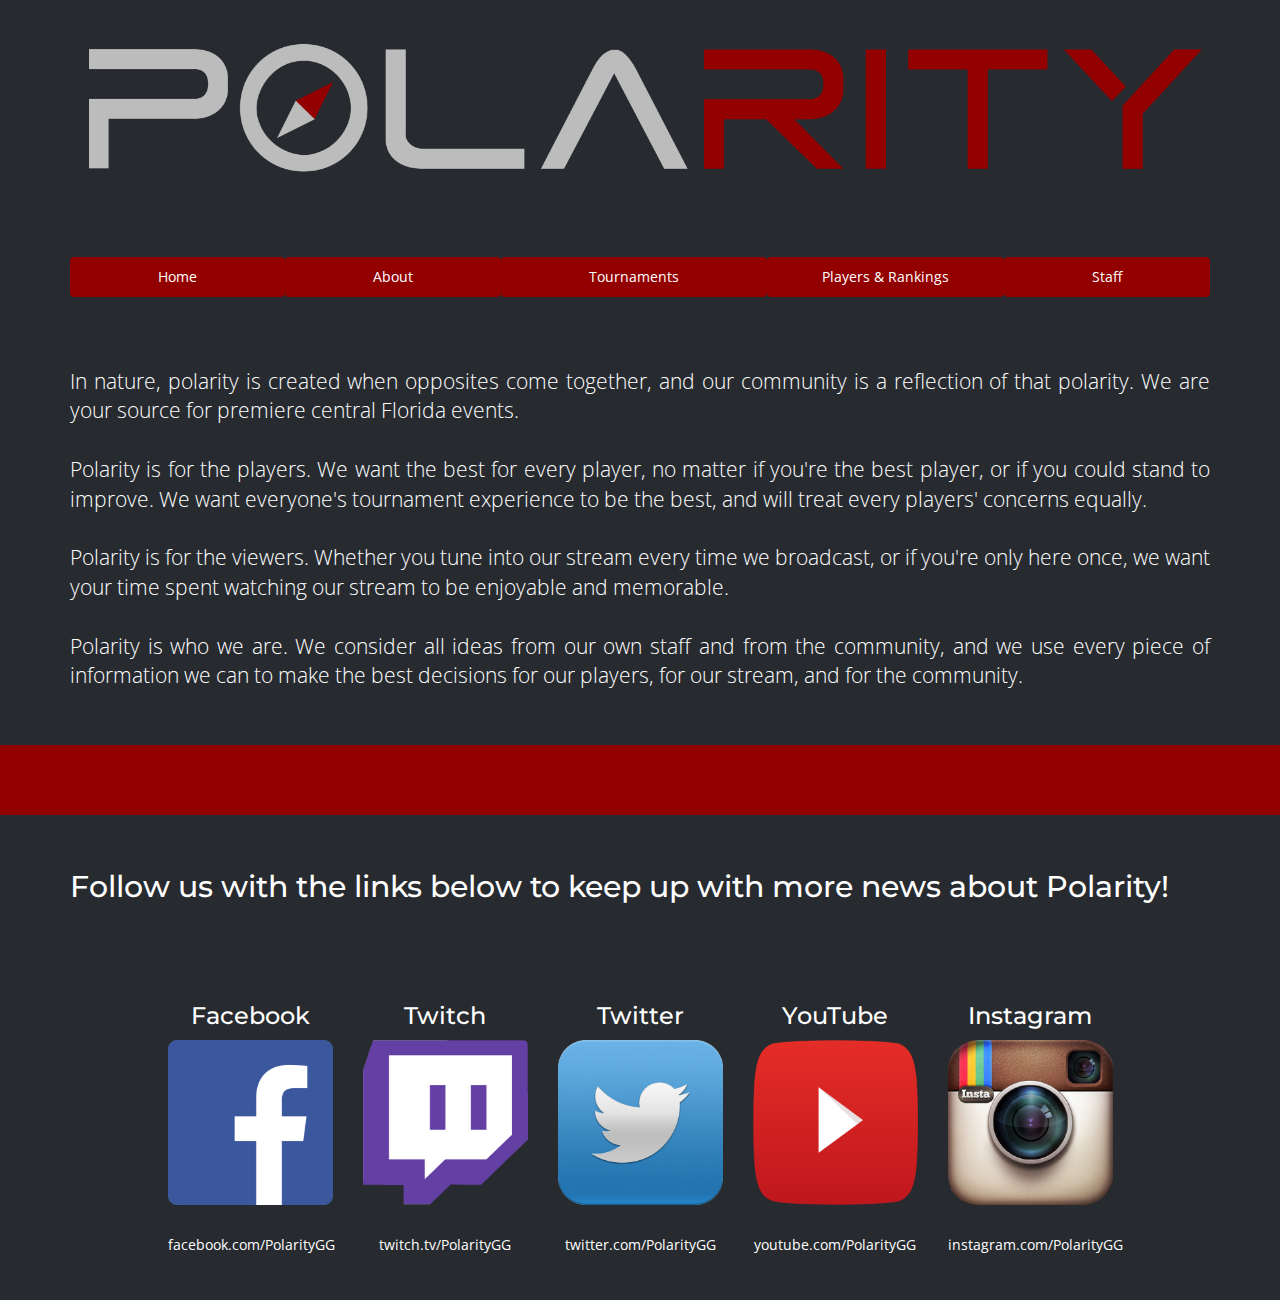
<file: index.html>
<html>
<head>
        <link rel="icon" href="images/compass_logo_no_background.png">
        <meta charset="utf-8">
        <meta name="viewport" content="width=device-width, initial-scale=1">
        <script type="text/javascript" src="https://cdnjs.cloudflare.com/ajax/libs/jquery/2.0.3/jquery.min.js"></script>
        <script type="text/javascript" src="https://netdna.bootstrapcdn.com/bootstrap/3.3.4/js/bootstrap.min.js"></script>
        <link href="https://cdnjs.cloudflare.com/ajax/libs/font-awesome/4.3.0/css/font-awesome.min.css" rel="stylesheet" type="text/css">
        <link rel="stylesheet" href="polarity_base.css">
<title>PolarityGG</title>
</head>
<body>
        <div class="section">
            <div class="container">
                <div class="row">
                    <div class="col-md-12">
                        <img src="images/polarity_logo.png" class="img-responsive">
                    </div>
                </div>
            </div>
        </div>
        <div class="section">
            <div class="container">
                <div class="row">
                    <div class="col-md-12">
                        <ul class="nav nav-justified nav-pills">
                            <li class="active">
                                <a href="index.html">Home</a>
                            </li>
                            <li class="active">
                                <a href="about.html">About</a>
                            </li>
                            <li class="active">
                                <a href="tournaments.html">Tournaments</a>
                            </li>
                            <li class="active">
                                <a href="players_rankings.html">Players &amp; Rankings</a>
                            </li>
                            <li class="active">
                                <a href="staff.html">Staff</a>
                            </li>
                        </ul>
                    </div>
                </div>
            </div>
        </div>
        <div class="section">
            <div class="container">
                <div class="row">
                    <div class="col-md-12">
                        <p class="lead text-justify" contenteditable="true">In nature, polarity is created when opposites come together, and our community
                            is a reflection of that polarity. We are your source for premiere central
                            Florida events. &nbsp; &nbsp; &nbsp; &nbsp; &nbsp; &nbsp; &nbsp;&nbsp;
                            <br>
                            <br>Polarity is for the players. We want the best for every player, no matter
                            if&nbsp;you're the best player, or if you could stand to improve. We want
                            everyone's tournament experience to be the best, and will treat every players'
                            concerns equally.&nbsp;
                            <br>
                            <br>Polarity is for the viewers. Whether you tune into our stream every time
                            we broadcast, or if you're only here once, we want your time&nbsp;spent
                            watching our stream to be enjoyable and memorable.&nbsp;
                            <br>
                            <br>Polarity is who we are. We consider all ideas from our own staff and from
                            the community, and we use every piece of information we can to make the
                            best decisions for our&nbsp;players, for our stream, and for the community.</p>
                    </div>
                </div>
            </div>
        </div>
        <div class="about-us aboutus section section-primary"></div>
        <div class="section">
            <div class="container">
                <div class="row">
                    <div class="col-md-12">
                        <h2 contenteditable="true">Follow us with the links below to keep up with more news about Polarity!</h2>
                    </div>
                </div>
            </div>
        </div>
        <div class="section">
            <div class="container">
                <div class="row">
                    <div class="col-md-1">
                        <p class="text-center">&nbsp;</p>
                    </div>
                    <div class="col-md-2">
                        <h3 class="text-center">Facebook</h3>
                        <a href="http://facebook.com/PolarityGG" class="img-responsive"><img src="images/social_media/facebook_logo.png" class="img-responsive"></a>
                        <p class="text-center">&nbsp;</p>
                        <p class="text-center">facebook.com/PolarityGG</p>
                    </div>
                    <div class="col-md-2">
                        <h3 class="text-center">Twitch</h3>
                        <a href="http://www.twitch.tv/PolarityGG" class="img-responsive"><img class="img-responsive img-rounded" src="images/social_media/twitch_logo.png"></a>
                        <p class="text-center">&nbsp;</p>
                        <p class="text-center">twitch.tv/PolarityGG</p>
                    </div>
                    <div class="col-md-2">
                        <h3 class="text-center">Twitter</h3>
                        <a href="http://twitter.com/PolarityGG" class="img-responsive"><img src="images/social_media/twitter_logo.png" class="img-responsive"></a>
                        <p class="text-center">&nbsp;</p>
                        <p class="text-center">twitter.com/PolarityGG</p>
                    </div><div class="col-md-2">
                        <h3 class="text-center">YouTube</h3>
                        <a href="http://youtube.com/PolarityGG" class="img-responsive"><img src="images\social_media\youtube_logo.png" class="img-responsive"></a>
                        <p class="text-center">&nbsp;</p>
                        <p class="text-center">youtube.com/PolarityGG</p>
                    </div>
                    
                    <div class="col-md-2">
                        <h3 class="text-center">Instagram</h3>
                        <a href="http://instagram.com/PolarityGG" class="img-responsive"><img src="images/social_media/instagram_logo.png" class="img-responsive"></a>
                        <p class="text-center">&nbsp;</p>
                        <p class="text-center">instagram.com/PolarityGG</p>
                    </div>
                    <div class="col-md-1">
                        <p class="text-center">&nbsp;</p>
                    </div>
                </div>
            </div>
        </div>
    

</body></html>
</file>
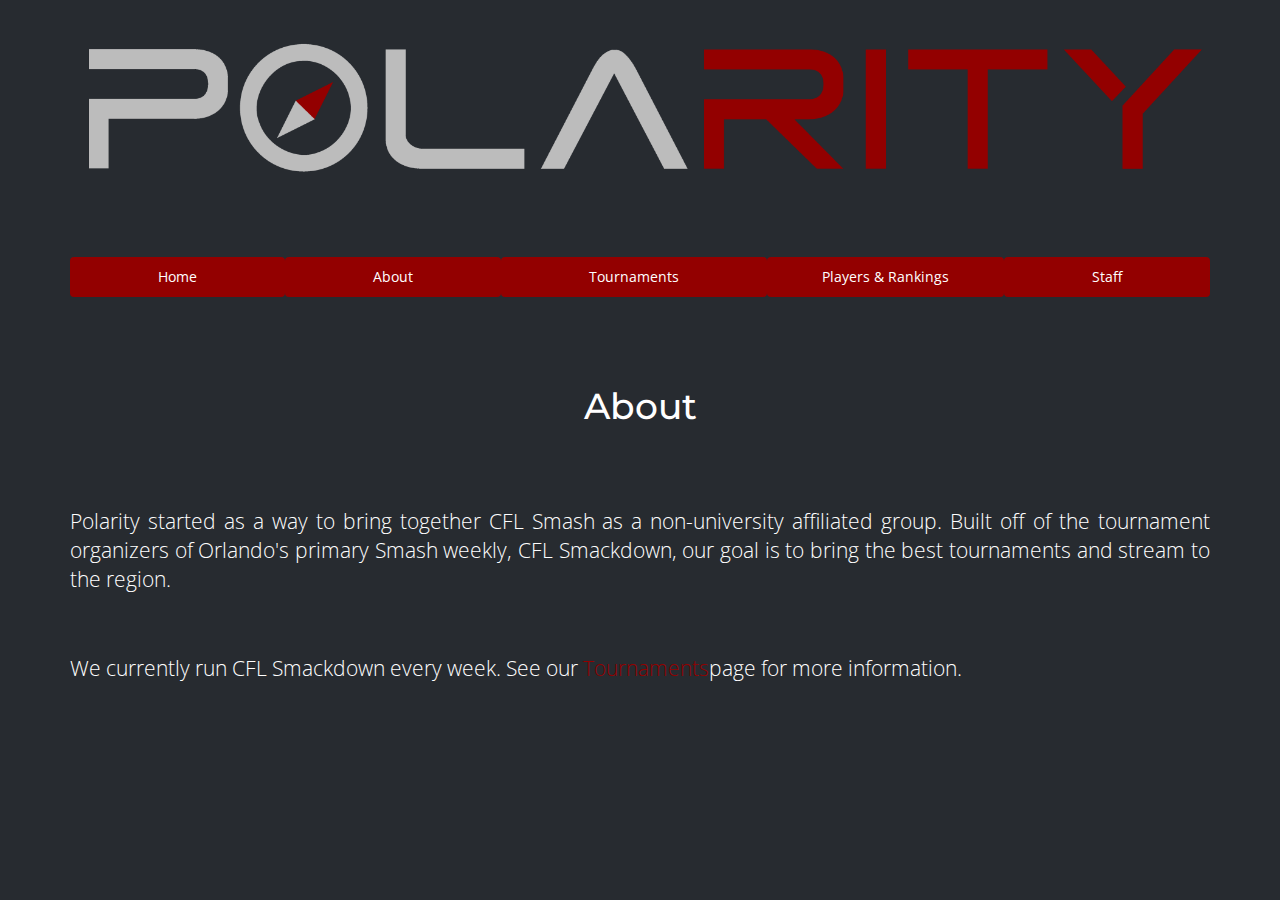
<file: about.html>
<html><head>
    <link rel="icon" href="/images/compass_logo_no_background.png">
    <meta charset="utf-8">
    <meta name="viewport" content="width=device-width, initial-scale=1">
    <script type="text/javascript" src="https://cdnjs.cloudflare.com/ajax/libs/jquery/2.0.3/jquery.min.js"></script>
    <script type="text/javascript" src="https://netdna.bootstrapcdn.com/bootstrap/3.3.4/js/bootstrap.min.js"></script>
    <link href="https://cdnjs.cloudflare.com/ajax/libs/font-awesome/4.3.0/css/font-awesome.min.css" rel="stylesheet" type="text/css">
    <link rel="stylesheet" href="/polarity_base.css">
	<title>PolarityGG - About</title>
  </head><body>
    <div class="section">
      <div class="container">
        <div class="row">
          <div class="col-md-12">
            <img src="/images/polarity_logo.png" class="img-responsive">
          </div>
        </div>
      </div>
    </div>
    <div class="section">
      <div class="container">
        <div class="row">
          <div class="col-md-12">
            <ul class="nav nav-justified nav-pills">
              <li class="active">
                                <a href="index.html">Home</a>
                            </li>
                            <li class="active">
                                <a href="about.html">About</a>
                            </li>
                            <li class="active">
                                <a href="tournaments.html">Tournaments</a>
                            </li>
                            <li class="active">
                                <a href="players_rankings.html">Players &amp; Rankings</a>
                            </li>
                            <li class="active">
                                <a href="staff.html">Staff</a>
              </li>
            </ul>
          </div>
        </div>
      </div>
    </div>
    <div class="section">
      <div class="container">
        <div class="row">
          <div class="col-md-12">
            <h1 class="text-center">About</h1>
          </div>
        </div>
      </div>
    </div>
    <div class="section aboutus about-us">
      <div class="container">
        <div class="row">
          <div class="col-md-12">
            <p class="lead text-justify">Polarity started as a way to bring together CFL Smash as a non-university
              affiliated group. Built off of the tournament organizers of Orlando's primary
              Smash weekly, CFL Smackdown, our goal is to bring the best tournaments
              and stream to the region.&nbsp;
              <br>
              <br>
              <br>We currently run CFL Smackdown every week. See our
              <a href="https://polarity.gg/tournaments.html">Tournaments</a>page for more information.</p>
          </div>
        </div>
      </div>
    </div>
  

</body></html>
</file>
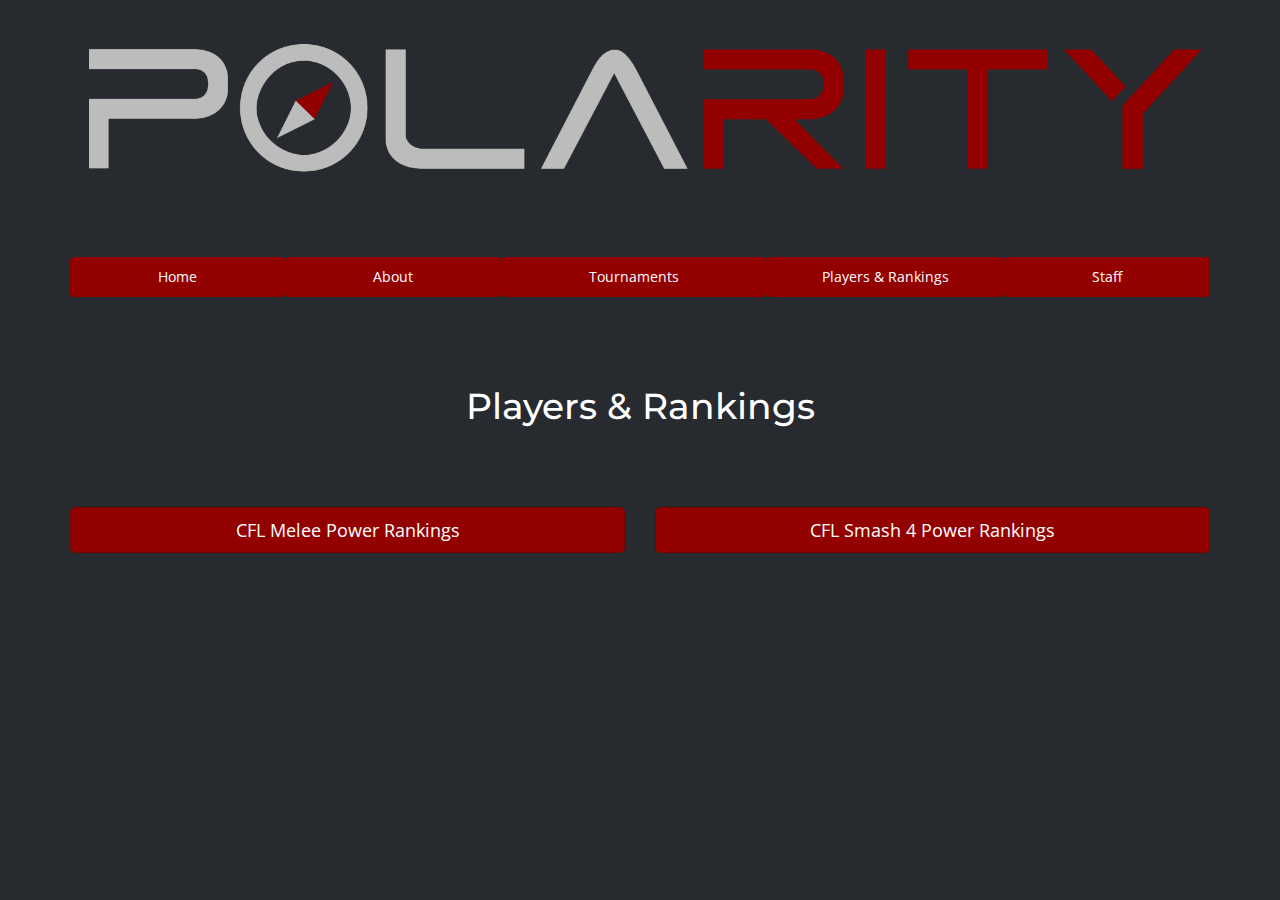
<file: players_rankings.html>
<html><head>
    <link rel="icon" href="images/compass_logo_no_background.png">
    <meta charset="utf-8">
    <meta name="viewport" content="width=device-width, initial-scale=1">
    <script type="text/javascript" src="https://cdnjs.cloudflare.com/ajax/libs/jquery/2.0.3/jquery.min.js"></script>
    <script type="text/javascript" src="https://netdna.bootstrapcdn.com/bootstrap/3.3.4/js/bootstrap.min.js"></script>
    <link href="https://cdnjs.cloudflare.com/ajax/libs/font-awesome/4.3.0/css/font-awesome.min.css" rel="stylesheet" type="text/css">
    <link rel="stylesheet" href="polarity_base.css">
  </head><body>
    <div class="section">
      <div class="container">
        <div class="row">
          <div class="col-md-12">
            <img src="images/polarity_logo.png" class="img-responsive">
          </div>
        </div>
      </div>
    </div>
    <div class="section">
      <div class="container">
        <div class="row">
          <div class="col-md-12">
            <ul class="nav nav-justified nav-pills">
              <li class="active">
                                <a href="index.html">Home</a>
                            </li>
                            <li class="active">
                                <a href="about.html">About</a>
                            </li>
                            <li class="active">
                                <a href="tournaments.html">Tournaments</a>
                            </li>
                            <li class="active">
                                <a href="players_rankings.html">Players &amp; Rankings</a>
                            </li>
                            <li class="active">
                                <a href="staff.html">Staff</a>
              </li>
            </ul>
          </div>
        </div>
      </div>
    </div>
    <div class="section">
      <div class="container">
        <div class="row">
          <div class="col-md-12">
            <h1 class="text-center">Players &amp; Rankings</h1>
          </div>
        </div>
      </div>
    </div>
    <div class="section">
      <div class="container">
        <div class="row">
          <div class="col-md-6">
            <a class="btn btn-block btn-lg btn-primary" onclick="document.getElementById('rankings_body').innerHTML = text_melee">CFL Melee Power Rankings</a>
          </div>
          <div class="col-md-6">
            <a class="btn btn-block btn-lg btn-primary" onclick="document.getElementById('rankings_body').innerHTML = text_smash_4">CFL Smash 4 Power Rankings</a>
          </div>
        </div>
      </div>
    </div>
    <div class="section">
      <div class="container">
        <div class="row">
          <div class="col-md-12">
            <div id="rankings_body"></div>    
          </div>
        </div>
      </div>
    </div>
    <script>
      var text_melee = [];
                      var text_smash_4 = [];
                      
                      text_melee   = "<img src='images/prs/pr_melee.jpg' class='center-block img-responsive'>";
                      text_smash_4 = "<img src='images/prs/pr_smash_4.jpg' class='center-block img-responsive'>";
    </script>
  

</body></html>
</file>
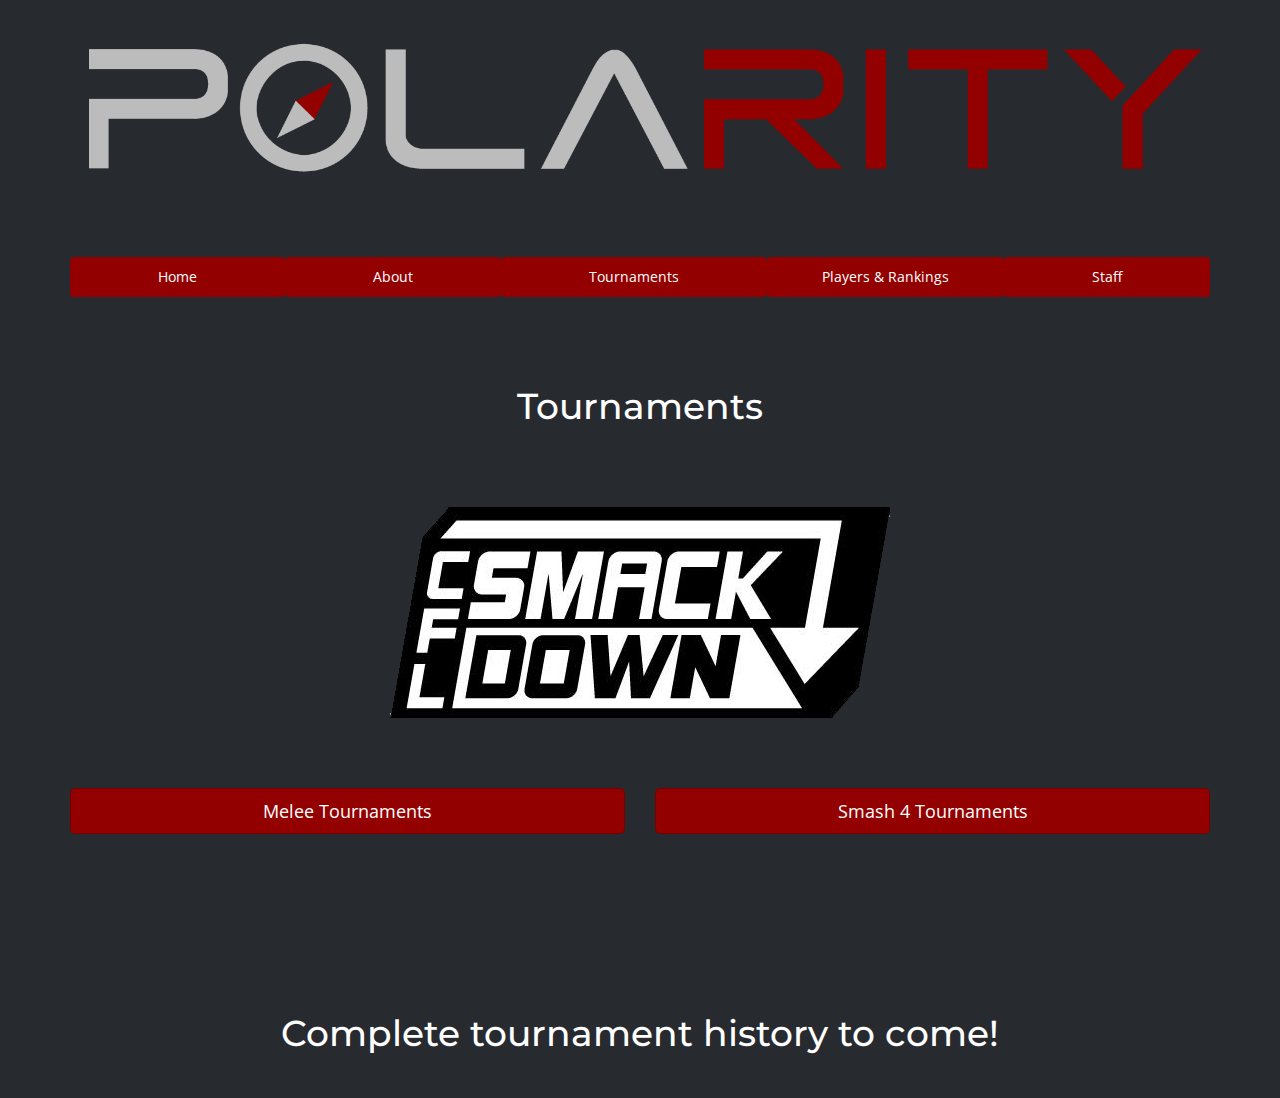
<file: tournaments.html>
<html><head>
    <link rel="icon" href="images/compass_logo_no_background.png">
    <meta charset="utf-8">
    <meta name="viewport" content="width=device-width, initial-scale=1">
    <script type="text/javascript" src="https://cdnjs.cloudflare.com/ajax/libs/jquery/2.0.3/jquery.min.js"></script>
    <script type="text/javascript" src="https://netdna.bootstrapcdn.com/bootstrap/3.3.4/js/bootstrap.min.js"></script>
    <link href="https://cdnjs.cloudflare.com/ajax/libs/font-awesome/4.3.0/css/font-awesome.min.css" rel="stylesheet" type="text/css">
    <link rel="stylesheet" href="polarity_base.css">
  </head><body>
    <div class="section">
      <div class="container">
        <div class="row">
          <div class="col-md-12">
            <img src="images/polarity_logo.png" class="img-responsive">
          </div>
        </div>
      </div>
    </div>
    <div class="section">
      <div class="container">
        <div class="row">
          <div class="col-md-12">
            <ul class="nav nav-justified nav-pills">
              <li class="active">
                                <a href="index.html">Home</a>
                            </li>
                            <li class="active">
                                <a href="about.html">About</a>
                            </li>
                            <li class="active">
                                <a href="tournaments.html">Tournaments</a>
                            </li>
                            <li class="active">
                                <a href="players_rankings.html">Players &amp; Rankings</a>
                            </li>
                            <li class="active">
                                <a href="staff.html">Staff</a>
              </li>
            </ul>
          </div>
        </div>
      </div>
    </div>
    <div class="section">
      <div class="container">
        <div class="row">
          <div class="col-md-12">
            <h1 class="text-center">Tournaments</h1>
          </div>
        </div>
      </div>
    </div>
    <div class="section">
      <div class="container">
        <div class="row">
          <div class="col-md-12">
            <a href="http://smashboards.com/threads/central-florida-cfl-smackdown-ruleset.363422/"><img src="images/cfl_smackdown_logo.png" class="center-block img-responsive"></a>
          </div>
        </div>
      </div>
    </div>
    <div class="section">
      <div class="container">
        <div class="row">
          <div class="col-md-6">
            <a class="btn btn-block btn-lg btn-primary" onclick="document.getElementById('table_body').innerHTML = text_melee">Melee Tournaments</a>
          </div>
          <div class="col-md-6">
            <a class="btn btn-block btn-lg btn-primary" onclick="document.getElementById('table_body').innerHTML = text_smash_4">Smash 4 Tournaments</a>
          </div>
        </div>
      </div>
    </div>
    <div class="section">
      <div class="container">
        <div class="row">
          <div class="col-md-12">
            <table id="table_body" class="table"></table>
          </div>
        </div>
      </div>
    </div>
    <div class="section">
      <div class="container">
        <div class="row">
          <div class="col-md-12">
            <h1 class="text-center">Complete tournament history to come!</h1>
          </div>
        </div>
      </div>
    </div>
    <script src="js/tournaments_melee.js"></script>
    <script>
      // script writes the tables
                      var text_melee   = [];    
                      var text_smash_4 = [];
                                            
                      var i;
                                            
                      // make melee table
                      // write table header and open "tbody" tag
                      text_melee += "<thead><tr><th>Date</th><th>Tournament Thread</th><th>Location</th><th>Results</th><th>VODs</th></tr></thead><tbody>";
                      // write rows
                      for (i = 0; i < tournaments_melee.length; i++) {
                      text_melee += "<tr>" + 
                                      "<td>" + tournaments_melee[i].date + "</td>" + 
                                      "<td>" + "<a href='" + tournaments_melee[i].event_link    + "'>" + tournaments_melee[i].event_name + "</td>" +
                                      "<td>" + "<a href='" + tournaments_melee[i].location_link + "'>" + tournaments_melee[i].location + "</td>" + 
                                      "<td>" + "<a href='" + tournaments_melee[i].results_link  + "'>Results" + "</td>" +
                                      "<td>" + "<a href='" + tournaments_melee[i].vods_link     + "'>VODs" + "</td>" + 
                             	    "</tr>"; 
                      }
                                            
                      // close "tbody" tag
                      text_melee += "</tbody>";
                                            
                      // make smash 4 table
                      text_smash_4 += "<div class='section'><div class='container'><div class='row'><div class='col-md-12'><h1 class='text-center'>Smah 4 tournament history to come!</h1></div></div></div></div>";
    </script>
  

</body></html>
</file>
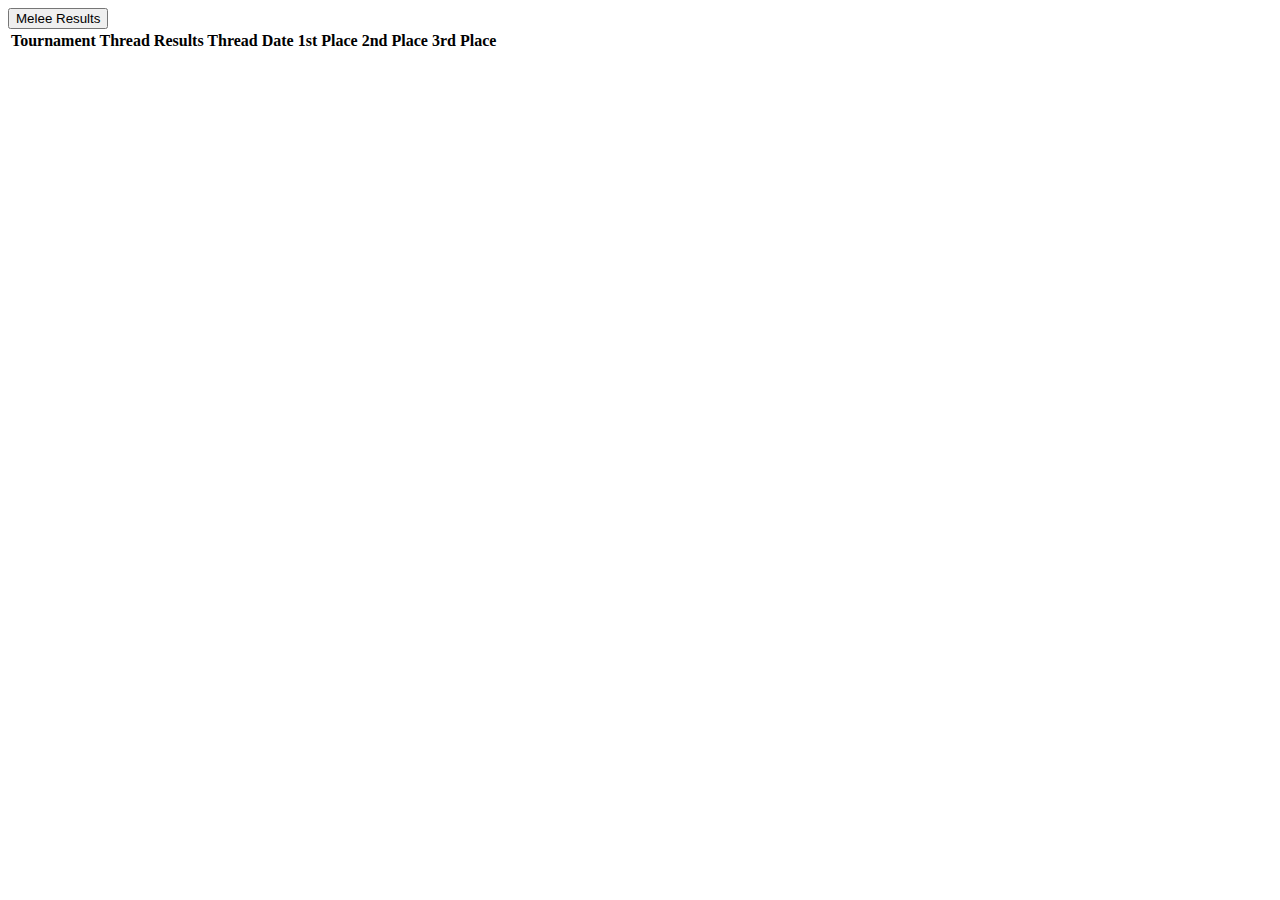
<file: Test/Table_test.html>
<html><head>
    <meta charset="utf-8">
    <meta name="viewport" content="width=device-width, initial-scale=1">
    <script type="text/javascript" src="http://cdnjs.cloudflare.com/ajax/libs/jquery/2.0.3/jquery.min.js"></script>
    <script type="text/javascript" src="http://netdna.bootstrapcdn.com/bootstrap/3.3.4/js/bootstrap.min.js"></script>
    <link href="http://cdnjs.cloudflare.com/ajax/libs/font-awesome/4.3.0/css/font-awesome.min.css" rel="stylesheet" type="text/css">
    <link href="http://pingendo.github.io/pingendo-bootstrap/themes/default/bootstrap.css" rel="stylesheet" type="text/css">
  </head><body>
    <button onclick="document.getElementById('demo').innerHTML = melee_text">Melee Results</button>
    <table class="table">
      <thead>
        <tr>
          <th>Tournament Thread</th>
          <th>Results Thread</th>
          <th>Date</th>
          <th>1st Place</th>
          <th>2nd Place</th>
          <th>3rd Place</th>
        </tr>
      </thead>
      <tbody id="demo"></tbody>
    </table>
    <script src="table_info.js"></script>
    <script>
      var melee_text = [];    
      var i;
      
      for (i = 0; i < tournaments.length; i++) {
        melee_text += "<tr>" + 
          		  "<td>" + tournaments[i].link    + " /td>" +
                  "<td>" + tournaments[i].results + "</td>" +
                  "<td>" + tournaments[i].date    + "</td>" + 
                  "<td>" + tournaments[i].first   + "</td>" + 
          		  "<td>" + tournaments[i].second  + "</td>" + 
          		  "<td>" + tournaments[i].third   + "</td>" + 
                "</tr>"; 
      }
      
      melee_text += "<tr></tr>";
    </script>
  

</body></html>
</file>
<file: polarity_base.css>
@import url('https://fonts.googleapis.com/css?family=Montserrat|Open Sans');
/*!
 * Default theme for Pingendo 
 * Homepage: http://pingendo.com  
 * Copyright 2015 Pingendo 
 * Licensed under MIT 
 * Based on Bootstrap v3.3.4
*/
/* Add custom CSS classes here 
 * 
 * img {
 *   box-shadow : 0px 0px 10px black !important;
 * }
*/
/*! normalize.css v3.0.2 | MIT License | git.io/normalize */
html {
  font-family: sans-serif;
  -ms-text-size-adjust: 100%;
  -webkit-text-size-adjust: 100%;
}
body {
  margin: 0;
}
article,
aside,
details,
figcaption,
figure,
footer,
header,
hgroup,
main,
menu,
nav,
section,
summary {
  display: block;
}
audio,
canvas,
progress,
video {
  display: inline-block;
  vertical-align: baseline;
}
audio:not([controls]) {
  display: none;
  height: 0;
}
[hidden],
template {
  display: none;
}
a {
  background-color: transparent;
}
a:active,
a:hover {
  outline: 0;
}
abbr[title] {
  border-bottom: 1px dotted;
}
b,
strong {
  font-weight: bold;
}
dfn {
  font-style: italic;
}
h1 {
  font-size: 2em;
  margin: 0.67em 0;
}
mark {
  background: #ff0;
  color: #000;
}
small {
  font-size: 80%;
}
sub,
sup {
  font-size: 75%;
  line-height: 0;
  position: relative;
  vertical-align: baseline;
}
sup {
  top: -0.5em;
}
sub {
  bottom: -0.25em;
}
img {
  border: 0;
}
svg:not(:root) {
  overflow: hidden;
}
figure {
  margin: 1em 40px;
}
hr {
  -moz-box-sizing: content-box;
  box-sizing: content-box;
  height: 0;
}
pre {
  overflow: auto;
}
code,
kbd,
pre,
samp {
  font-family: monospace, monospace;
  font-size: 1em;
}
button,
input,
optgroup,
select,
textarea {
  color: inherit;
  font: inherit;
  margin: 0;
}
button {
  overflow: visible;
}
button,
select {
  text-transform: none;
}
button,
html input[type="button"],
input[type="reset"],
input[type="submit"] {
  -webkit-appearance: button;
  cursor: pointer;
}
button[disabled],
html input[disabled] {
  cursor: default;
}
button::-moz-focus-inner,
input::-moz-focus-inner {
  border: 0;
  padding: 0;
}
input {
  line-height: normal;
}
input[type="checkbox"],
input[type="radio"] {
  box-sizing: border-box;
  padding: 0;
}
input[type="number"]::-webkit-inner-spin-button,
input[type="number"]::-webkit-outer-spin-button {
  height: auto;
}
input[type="search"] {
  -webkit-appearance: textfield;
  -moz-box-sizing: content-box;
  -webkit-box-sizing: content-box;
  box-sizing: content-box;
}
input[type="search"]::-webkit-search-cancel-button,
input[type="search"]::-webkit-search-decoration {
  -webkit-appearance: none;
}
fieldset {
  border: 1px solid #c0c0c0;
  margin: 0 2px;
  padding: 0.35em 0.625em 0.75em;
}
legend {
  border: 0;
  padding: 0;
}
textarea {
  overflow: auto;
}
optgroup {
  font-weight: bold;
}
table {
  border-collapse: collapse;
  border-spacing: 0;
}
td,
th {
  padding: 0;
}
/*! Source: https://github.com/h5bp/html5-boilerplate/blob/master/src/css/main.css */
@media print {
  *,
  *:before,
  *:after {
    background: transparent !important;
    color: #000 !important;
    box-shadow: none !important;
    text-shadow: none !important;
  }
  a,
  a:visited {
    text-decoration: underline;
  }
  a[href]:after {
    content: " (" attr(href) ")";
  }
  abbr[title]:after {
    content: " (" attr(title) ")";
  }
  a[href^="#"]:after,
  a[href^="javascript:"]:after {
    content: "";
  }
  pre,
  blockquote {
    border: 1px solid #999;
    page-break-inside: avoid;
  }
  thead {
    display: table-header-group;
  }
  tr,
  img {
    page-break-inside: avoid;
  }
  img {
    max-width: 100% !important;
  }
  p,
  h2,
  h3 {
    orphans: 3;
    widows: 3;
  }
  h2,
  h3 {
    page-break-after: avoid;
  }
  select {
    background: #fff !important;
  }
  .navbar {
    display: none;
  }
  .btn > .caret,
  .dropup > .btn > .caret {
    border-top-color: #000 !important;
  }
  .label {
    border: 1px solid #000;
  }
  .table {
    border-collapse: collapse !important;
  }
  .table td,
  .table th {
    background-color: #fff !important;
  }
  .table-bordered th,
  .table-bordered td {
    border: 1px solid #ddd !important;
  }
}
@font-face {
  font-family: 'Glyphicons Halflings';
  src: url('../fonts/glyphicons-halflings-regular.eot');
  src: url('../fonts/glyphicons-halflings-regular.eot?#iefix') format('embedded-opentype'), url('../fonts/glyphicons-halflings-regular.woff2') format('woff2'), url('../fonts/glyphicons-halflings-regular.woff') format('woff'), url('../fonts/glyphicons-halflings-regular.ttf') format('truetype'), url('../fonts/glyphicons-halflings-regular.svg#glyphicons_halflingsregular') format('svg');
}
.glyphicon {
  position: relative;
  top: 1px;
  display: inline-block;
  font-family: 'Glyphicons Halflings';
  font-style: normal;
  font-weight: normal;
  line-height: 1;
  -webkit-font-smoothing: antialiased;
  -moz-osx-font-smoothing: grayscale;
}
.glyphicon-asterisk:before {
  content: "\2a";
}
.glyphicon-plus:before {
  content: "\2b";
}
.glyphicon-euro:before,
.glyphicon-eur:before {
  content: "\20ac";
}
.glyphicon-minus:before {
  content: "\2212";
}
.glyphicon-cloud:before {
  content: "\2601";
}
.glyphicon-envelope:before {
  content: "\2709";
}
.glyphicon-pencil:before {
  content: "\270f";
}
.glyphicon-glass:before {
  content: "\e001";
}
.glyphicon-music:before {
  content: "\e002";
}
.glyphicon-search:before {
  content: "\e003";
}
.glyphicon-heart:before {
  content: "\e005";
}
.glyphicon-star:before {
  content: "\e006";
}
.glyphicon-star-empty:before {
  content: "\e007";
}
.glyphicon-user:before {
  content: "\e008";
}
.glyphicon-film:before {
  content: "\e009";
}
.glyphicon-th-large:before {
  content: "\e010";
}
.glyphicon-th:before {
  content: "\e011";
}
.glyphicon-th-list:before {
  content: "\e012";
}
.glyphicon-ok:before {
  content: "\e013";
}
.glyphicon-remove:before {
  content: "\e014";
}
.glyphicon-zoom-in:before {
  content: "\e015";
}
.glyphicon-zoom-out:before {
  content: "\e016";
}
.glyphicon-off:before {
  content: "\e017";
}
.glyphicon-signal:before {
  content: "\e018";
}
.glyphicon-cog:before {
  content: "\e019";
}
.glyphicon-trash:before {
  content: "\e020";
}
.glyphicon-home:before {
  content: "\e021";
}
.glyphicon-file:before {
  content: "\e022";
}
.glyphicon-time:before {
  content: "\e023";
}
.glyphicon-road:before {
  content: "\e024";
}
.glyphicon-download-alt:before {
  content: "\e025";
}
.glyphicon-download:before {
  content: "\e026";
}
.glyphicon-upload:before {
  content: "\e027";
}
.glyphicon-inbox:before {
  content: "\e028";
}
.glyphicon-play-circle:before {
  content: "\e029";
}
.glyphicon-repeat:before {
  content: "\e030";
}
.glyphicon-refresh:before {
  content: "\e031";
}
.glyphicon-list-alt:before {
  content: "\e032";
}
.glyphicon-lock:before {
  content: "\e033";
}
.glyphicon-flag:before {
  content: "\e034";
}
.glyphicon-headphones:before {
  content: "\e035";
}
.glyphicon-volume-off:before {
  content: "\e036";
}
.glyphicon-volume-down:before {
  content: "\e037";
}
.glyphicon-volume-up:before {
  content: "\e038";
}
.glyphicon-qrcode:before {
  content: "\e039";
}
.glyphicon-barcode:before {
  content: "\e040";
}
.glyphicon-tag:before {
  content: "\e041";
}
.glyphicon-tags:before {
  content: "\e042";
}
.glyphicon-book:before {
  content: "\e043";
}
.glyphicon-bookmark:before {
  content: "\e044";
}
.glyphicon-print:before {
  content: "\e045";
}
.glyphicon-camera:before {
  content: "\e046";
}
.glyphicon-font:before {
  content: "\e047";
}
.glyphicon-bold:before {
  content: "\e048";
}
.glyphicon-italic:before {
  content: "\e049";
}
.glyphicon-text-height:before {
  content: "\e050";
}
.glyphicon-text-width:before {
  content: "\e051";
}
.glyphicon-align-left:before {
  content: "\e052";
}
.glyphicon-align-center:before {
  content: "\e053";
}
.glyphicon-align-right:before {
  content: "\e054";
}
.glyphicon-align-justify:before {
  content: "\e055";
}
.glyphicon-list:before {
  content: "\e056";
}
.glyphicon-indent-left:before {
  content: "\e057";
}
.glyphicon-indent-right:before {
  content: "\e058";
}
.glyphicon-facetime-video:before {
  content: "\e059";
}
.glyphicon-picture:before {
  content: "\e060";
}
.glyphicon-map-marker:before {
  content: "\e062";
}
.glyphicon-adjust:before {
  content: "\e063";
}
.glyphicon-tint:before {
  content: "\e064";
}
.glyphicon-edit:before {
  content: "\e065";
}
.glyphicon-share:before {
  content: "\e066";
}
.glyphicon-check:before {
  content: "\e067";
}
.glyphicon-move:before {
  content: "\e068";
}
.glyphicon-step-backward:before {
  content: "\e069";
}
.glyphicon-fast-backward:before {
  content: "\e070";
}
.glyphicon-backward:before {
  content: "\e071";
}
.glyphicon-play:before {
  content: "\e072";
}
.glyphicon-pause:before {
  content: "\e073";
}
.glyphicon-stop:before {
  content: "\e074";
}
.glyphicon-forward:before {
  content: "\e075";
}
.glyphicon-fast-forward:before {
  content: "\e076";
}
.glyphicon-step-forward:before {
  content: "\e077";
}
.glyphicon-eject:before {
  content: "\e078";
}
.glyphicon-chevron-left:before {
  content: "\e079";
}
.glyphicon-chevron-right:before {
  content: "\e080";
}
.glyphicon-plus-sign:before {
  content: "\e081";
}
.glyphicon-minus-sign:before {
  content: "\e082";
}
.glyphicon-remove-sign:before {
  content: "\e083";
}
.glyphicon-ok-sign:before {
  content: "\e084";
}
.glyphicon-question-sign:before {
  content: "\e085";
}
.glyphicon-info-sign:before {
  content: "\e086";
}
.glyphicon-screenshot:before {
  content: "\e087";
}
.glyphicon-remove-circle:before {
  content: "\e088";
}
.glyphicon-ok-circle:before {
  content: "\e089";
}
.glyphicon-ban-circle:before {
  content: "\e090";
}
.glyphicon-arrow-left:before {
  content: "\e091";
}
.glyphicon-arrow-right:before {
  content: "\e092";
}
.glyphicon-arrow-up:before {
  content: "\e093";
}
.glyphicon-arrow-down:before {
  content: "\e094";
}
.glyphicon-share-alt:before {
  content: "\e095";
}
.glyphicon-resize-full:before {
  content: "\e096";
}
.glyphicon-resize-small:before {
  content: "\e097";
}
.glyphicon-exclamation-sign:before {
  content: "\e101";
}
.glyphicon-gift:before {
  content: "\e102";
}
.glyphicon-leaf:before {
  content: "\e103";
}
.glyphicon-fire:before {
  content: "\e104";
}
.glyphicon-eye-open:before {
  content: "\e105";
}
.glyphicon-eye-close:before {
  content: "\e106";
}
.glyphicon-warning-sign:before {
  content: "\e107";
}
.glyphicon-plane:before {
  content: "\e108";
}
.glyphicon-calendar:before {
  content: "\e109";
}
.glyphicon-random:before {
  content: "\e110";
}
.glyphicon-comment:before {
  content: "\e111";
}
.glyphicon-magnet:before {
  content: "\e112";
}
.glyphicon-chevron-up:before {
  content: "\e113";
}
.glyphicon-chevron-down:before {
  content: "\e114";
}
.glyphicon-retweet:before {
  content: "\e115";
}
.glyphicon-shopping-cart:before {
  content: "\e116";
}
.glyphicon-folder-close:before {
  content: "\e117";
}
.glyphicon-folder-open:before {
  content: "\e118";
}
.glyphicon-resize-vertical:before {
  content: "\e119";
}
.glyphicon-resize-horizontal:before {
  content: "\e120";
}
.glyphicon-hdd:before {
  content: "\e121";
}
.glyphicon-bullhorn:before {
  content: "\e122";
}
.glyphicon-bell:before {
  content: "\e123";
}
.glyphicon-certificate:before {
  content: "\e124";
}
.glyphicon-thumbs-up:before {
  content: "\e125";
}
.glyphicon-thumbs-down:before {
  content: "\e126";
}
.glyphicon-hand-right:before {
  content: "\e127";
}
.glyphicon-hand-left:before {
  content: "\e128";
}
.glyphicon-hand-up:before {
  content: "\e129";
}
.glyphicon-hand-down:before {
  content: "\e130";
}
.glyphicon-circle-arrow-right:before {
  content: "\e131";
}
.glyphicon-circle-arrow-left:before {
  content: "\e132";
}
.glyphicon-circle-arrow-up:before {
  content: "\e133";
}
.glyphicon-circle-arrow-down:before {
  content: "\e134";
}
.glyphicon-globe:before {
  content: "\e135";
}
.glyphicon-wrench:before {
  content: "\e136";
}
.glyphicon-tasks:before {
  content: "\e137";
}
.glyphicon-filter:before {
  content: "\e138";
}
.glyphicon-briefcase:before {
  content: "\e139";
}
.glyphicon-fullscreen:before {
  content: "\e140";
}
.glyphicon-dashboard:before {
  content: "\e141";
}
.glyphicon-paperclip:before {
  content: "\e142";
}
.glyphicon-heart-empty:before {
  content: "\e143";
}
.glyphicon-link:before {
  content: "\e144";
}
.glyphicon-phone:before {
  content: "\e145";
}
.glyphicon-pushpin:before {
  content: "\e146";
}
.glyphicon-usd:before {
  content: "\e148";
}
.glyphicon-gbp:before {
  content: "\e149";
}
.glyphicon-sort:before {
  content: "\e150";
}
.glyphicon-sort-by-alphabet:before {
  content: "\e151";
}
.glyphicon-sort-by-alphabet-alt:before {
  content: "\e152";
}
.glyphicon-sort-by-order:before {
  content: "\e153";
}
.glyphicon-sort-by-order-alt:before {
  content: "\e154";
}
.glyphicon-sort-by-attributes:before {
  content: "\e155";
}
.glyphicon-sort-by-attributes-alt:before {
  content: "\e156";
}
.glyphicon-unchecked:before {
  content: "\e157";
}
.glyphicon-expand:before {
  content: "\e158";
}
.glyphicon-collapse-down:before {
  content: "\e159";
}
.glyphicon-collapse-up:before {
  content: "\e160";
}
.glyphicon-log-in:before {
  content: "\e161";
}
.glyphicon-flash:before {
  content: "\e162";
}
.glyphicon-log-out:before {
  content: "\e163";
}
.glyphicon-new-window:before {
  content: "\e164";
}
.glyphicon-record:before {
  content: "\e165";
}
.glyphicon-save:before {
  content: "\e166";
}
.glyphicon-open:before {
  content: "\e167";
}
.glyphicon-saved:before {
  content: "\e168";
}
.glyphicon-import:before {
  content: "\e169";
}
.glyphicon-export:before {
  content: "\e170";
}
.glyphicon-send:before {
  content: "\e171";
}
.glyphicon-floppy-disk:before {
  content: "\e172";
}
.glyphicon-floppy-saved:before {
  content: "\e173";
}
.glyphicon-floppy-remove:before {
  content: "\e174";
}
.glyphicon-floppy-save:before {
  content: "\e175";
}
.glyphicon-floppy-open:before {
  content: "\e176";
}
.glyphicon-credit-card:before {
  content: "\e177";
}
.glyphicon-transfer:before {
  content: "\e178";
}
.glyphicon-cutlery:before {
  content: "\e179";
}
.glyphicon-header:before {
  content: "\e180";
}
.glyphicon-compressed:before {
  content: "\e181";
}
.glyphicon-earphone:before {
  content: "\e182";
}
.glyphicon-phone-alt:before {
  content: "\e183";
}
.glyphicon-tower:before {
  content: "\e184";
}
.glyphicon-stats:before {
  content: "\e185";
}
.glyphicon-sd-video:before {
  content: "\e186";
}
.glyphicon-hd-video:before {
  content: "\e187";
}
.glyphicon-subtitles:before {
  content: "\e188";
}
.glyphicon-sound-stereo:before {
  content: "\e189";
}
.glyphicon-sound-dolby:before {
  content: "\e190";
}
.glyphicon-sound-5-1:before {
  content: "\e191";
}
.glyphicon-sound-6-1:before {
  content: "\e192";
}
.glyphicon-sound-7-1:before {
  content: "\e193";
}
.glyphicon-copyright-mark:before {
  content: "\e194";
}
.glyphicon-registration-mark:before {
  content: "\e195";
}
.glyphicon-cloud-download:before {
  content: "\e197";
}
.glyphicon-cloud-upload:before {
  content: "\e198";
}
.glyphicon-tree-conifer:before {
  content: "\e199";
}
.glyphicon-tree-deciduous:before {
  content: "\e200";
}
.glyphicon-cd:before {
  content: "\e201";
}
.glyphicon-save-file:before {
  content: "\e202";
}
.glyphicon-open-file:before {
  content: "\e203";
}
.glyphicon-level-up:before {
  content: "\e204";
}
.glyphicon-copy:before {
  content: "\e205";
}
.glyphicon-paste:before {
  content: "\e206";
}
.glyphicon-alert:before {
  content: "\e209";
}
.glyphicon-equalizer:before {
  content: "\e210";
}
.glyphicon-king:before {
  content: "\e211";
}
.glyphicon-queen:before {
  content: "\e212";
}
.glyphicon-pawn:before {
  content: "\e213";
}
.glyphicon-bishop:before {
  content: "\e214";
}
.glyphicon-knight:before {
  content: "\e215";
}
.glyphicon-baby-formula:before {
  content: "\e216";
}
.glyphicon-tent:before {
  content: "\26fa";
}
.glyphicon-blackboard:before {
  content: "\e218";
}
.glyphicon-bed:before {
  content: "\e219";
}
.glyphicon-apple:before {
  content: "\f8ff";
}
.glyphicon-erase:before {
  content: "\e221";
}
.glyphicon-hourglass:before {
  content: "\231b";
}
.glyphicon-lamp:before {
  content: "\e223";
}
.glyphicon-duplicate:before {
  content: "\e224";
}
.glyphicon-piggy-bank:before {
  content: "\e225";
}
.glyphicon-scissors:before {
  content: "\e226";
}
.glyphicon-bitcoin:before {
  content: "\e227";
}
.glyphicon-btc:before {
  content: "\e227";
}
.glyphicon-xbt:before {
  content: "\e227";
}
.glyphicon-yen:before {
  content: "\00a5";
}
.glyphicon-jpy:before {
  content: "\00a5";
}
.glyphicon-ruble:before {
  content: "\20bd";
}
.glyphicon-rub:before {
  content: "\20bd";
}
.glyphicon-scale:before {
  content: "\e230";
}
.glyphicon-ice-lolly:before {
  content: "\e231";
}
.glyphicon-ice-lolly-tasted:before {
  content: "\e232";
}
.glyphicon-education:before {
  content: "\e233";
}
.glyphicon-option-horizontal:before {
  content: "\e234";
}
.glyphicon-option-vertical:before {
  content: "\e235";
}
.glyphicon-menu-hamburger:before {
  content: "\e236";
}
.glyphicon-modal-window:before {
  content: "\e237";
}
.glyphicon-oil:before {
  content: "\e238";
}
.glyphicon-grain:before {
  content: "\e239";
}
.glyphicon-sunglasses:before {
  content: "\e240";
}
.glyphicon-text-size:before {
  content: "\e241";
}
.glyphicon-text-color:before {
  content: "\e242";
}
.glyphicon-text-background:before {
  content: "\e243";
}
.glyphicon-object-align-top:before {
  content: "\e244";
}
.glyphicon-object-align-bottom:before {
  content: "\e245";
}
.glyphicon-object-align-horizontal:before {
  content: "\e246";
}
.glyphicon-object-align-left:before {
  content: "\e247";
}
.glyphicon-object-align-vertical:before {
  content: "\e248";
}
.glyphicon-object-align-right:before {
  content: "\e249";
}
.glyphicon-triangle-right:before {
  content: "\e250";
}
.glyphicon-triangle-left:before {
  content: "\e251";
}
.glyphicon-triangle-bottom:before {
  content: "\e252";
}
.glyphicon-triangle-top:before {
  content: "\e253";
}
.glyphicon-console:before {
  content: "\e254";
}
.glyphicon-superscript:before {
  content: "\e255";
}
.glyphicon-subscript:before {
  content: "\e256";
}
.glyphicon-menu-left:before {
  content: "\e257";
}
.glyphicon-menu-right:before {
  content: "\e258";
}
.glyphicon-menu-down:before {
  content: "\e259";
}
.glyphicon-menu-up:before {
  content: "\e260";
}
* {
  -webkit-box-sizing: border-box;
  -moz-box-sizing: border-box;
  box-sizing: border-box;
}
*:before,
*:after {
  -webkit-box-sizing: border-box;
  -moz-box-sizing: border-box;
  box-sizing: border-box;
}
html {
  font-size: 10px;
  -webkit-tap-highlight-color: rgba(0, 0, 0, 0);
}
body {
  font-family: "Open Sans";
  font-size: 14px;
  line-height: 1.42857143;
  color: #ffffff;
  background-color: #272b30;
}
input,
button,
select,
textarea {
  font-family: inherit;
  font-size: inherit;
  line-height: inherit;
}
a {
  color: #930000;
  text-decoration: none;
}
a:hover,
a:focus {
  color: #460000;
  text-decoration: underline;
}
a:focus {
  outline: thin dotted;
  outline: 5px auto -webkit-focus-ring-color;
  outline-offset: -2px;
}
figure {
  margin: 0;
}
img {
  vertical-align: middle;
}
.img-responsive,
.thumbnail > img,
.thumbnail a > img,
.carousel-inner > .item > img,
.carousel-inner > .item > a > img {
  display: block;
  max-width: 100%;
  height: auto;
}
.img-rounded {
  border-radius: 5px;
}
.img-thumbnail {
  padding: 4px;
  line-height: 1.42857143;
  background-color: #272b30;
  border: 1px solid #dddddd;
  border-radius: 4px;
  -webkit-transition: all 0.2s ease-in-out;
  -o-transition: all 0.2s ease-in-out;
  transition: all 0.2s ease-in-out;
  display: inline-block;
  max-width: 100%;
  height: auto;
}
.img-circle {
  border-radius: 50%;
}
hr {
  margin-top: 20px;
  margin-bottom: 20px;
  border: 0;
  border-top: 1px solid #eeeeee;
}
.sr-only {
  position: absolute;
  width: 1px;
  height: 1px;
  margin: -1px;
  padding: 0;
  overflow: hidden;
  clip: rect(0, 0, 0, 0);
  border: 0;
}
.sr-only-focusable:active,
.sr-only-focusable:focus {
  position: static;
  width: auto;
  height: auto;
  margin: 0;
  overflow: visible;
  clip: auto;
}
[role="button"] {
  cursor: pointer;
}
h1,
h2,
h3,
h4,
h5,
h6,
.h1,
.h2,
.h3,
.h4,
.h5,
.h6 {
  font-family: Montserrat;
  font-weight: 500;
  line-height: 1.1;
  color: inherit;
}
h1 small,
h2 small,
h3 small,
h4 small,
h5 small,
h6 small,
.h1 small,
.h2 small,
.h3 small,
.h4 small,
.h5 small,
.h6 small,
h1 .small,
h2 .small,
h3 .small,
h4 .small,
h5 .small,
h6 .small,
.h1 .small,
.h2 .small,
.h3 .small,
.h4 .small,
.h5 .small,
.h6 .small {
  font-weight: normal;
  line-height: 1;
  color: #777777;
}
h1,
.h1,
h2,
.h2,
h3,
.h3 {
  margin-top: 20px;
  margin-bottom: 10px;
}
h1 small,
.h1 small,
h2 small,
.h2 small,
h3 small,
.h3 small,
h1 .small,
.h1 .small,
h2 .small,
.h2 .small,
h3 .small,
.h3 .small {
  font-size: 65%;
}
h4,
.h4,
h5,
.h5,
h6,
.h6 {
  margin-top: 10px;
  margin-bottom: 10px;
}
h4 small,
.h4 small,
h5 small,
.h5 small,
h6 small,
.h6 small,
h4 .small,
.h4 .small,
h5 .small,
.h5 .small,
h6 .small,
.h6 .small {
  font-size: 75%;
}
h1,
.h1 {
  font-size: 36px;
}
h2,
.h2 {
  font-size: 30px;
}
h3,
.h3 {
  font-size: 24px;
}
h4,
.h4 {
  font-size: 18px;
}
h5,
.h5 {
  font-size: 14px;
}
h6,
.h6 {
  font-size: 12px;
}
p {
  margin: 0 0 10px;
}
.lead {
  margin-bottom: 20px;
  font-size: 16px;
  font-weight: 300;
  line-height: 1.4;
}
@media (min-width: 768px) {
  .lead {
    font-size: 21px;
  }
}
small,
.small {
  font-size: 85%;
}
mark,
.mark {
  background-color: #f8d9ac;
  padding: .2em;
}
.text-left {
  text-align: left;
}
.text-right {
  text-align: right;
}
.text-center {
  text-align: center;
}
.text-justify {
  text-align: justify;
}
.text-nowrap {
  white-space: nowrap;
}
.text-lowercase {
  text-transform: lowercase;
}
.text-uppercase {
  text-transform: uppercase;
}
.text-capitalize {
  text-transform: capitalize;
}
.text-muted {
  color: #777777;
}
.text-primary {
  color: #930000;
}
a.text-primary:hover {
  color: #600000;
}
.text-success {
  color: #5cb85c;
}
a.text-success:hover {
  color: #449d44;
}
.text-info {
  color: #930000;
}
a.text-info:hover {
  color: #600000;
}
.text-warning {
  color: #f0ad4e;
}
a.text-warning:hover {
  color: #ec971f;
}
.text-danger {
  color: #d9534f;
}
a.text-danger:hover {
  color: #c9302c;
}
.bg-primary {
  color: #fff;
  background-color: #930000;
}
a.bg-primary:hover {
  background-color: #600000;
}
.bg-success {
  background-color: #a3d7a3;
}
a.bg-success:hover {
  background-color: #80c780;
}
.bg-info {
  background-color: #f90000;
}
a.bg-info:hover {
  background-color: #c60000;
}
.bg-warning {
  background-color: #f8d9ac;
}
a.bg-warning:hover {
  background-color: #f4c37d;
}
.bg-danger {
  background-color: #eba5a3;
}
a.bg-danger:hover {
  background-color: #e27c79;
}
.page-header {
  padding-bottom: 9px;
  margin: 40px 0 20px;
  border-bottom: 1px solid #eeeeee;
}
ul,
ol {
  margin-top: 0;
  margin-bottom: 10px;
}
ul ul,
ol ul,
ul ol,
ol ol {
  margin-bottom: 0;
}
.list-unstyled {
  padding-left: 0;
  list-style: none;
}
.list-inline {
  padding-left: 0;
  list-style: none;
  margin-left: -5px;
}
.list-inline > li {
  display: inline-block;
  padding-left: 5px;
  padding-right: 5px;
}
dl {
  margin-top: 0;
  margin-bottom: 20px;
}
dt,
dd {
  line-height: 1.42857143;
}
dt {
  font-weight: bold;
}
dd {
  margin-left: 0;
}
@media (min-width: 768px) {
  .dl-horizontal dt {
    float: left;
    width: 160px;
    clear: left;
    text-align: right;
    overflow: hidden;
    text-overflow: ellipsis;
    white-space: nowrap;
  }
  .dl-horizontal dd {
    margin-left: 180px;
  }
}
abbr[title],
abbr[data-original-title] {
  cursor: help;
  border-bottom: 1px dotted #777777;
}
.initialism {
  font-size: 90%;
  text-transform: uppercase;
}
blockquote {
  padding: 10px 20px;
  margin: 0 0 20px;
  font-size: 17.5px;
  border-left: 5px solid #eeeeee;
}
blockquote p:last-child,
blockquote ul:last-child,
blockquote ol:last-child {
  margin-bottom: 0;
}
blockquote footer,
blockquote small,
blockquote .small {
  display: block;
  font-size: 80%;
  line-height: 1.42857143;
  color: #777777;
}
blockquote footer:before,
blockquote small:before,
blockquote .small:before {
  content: '\2014 \00A0';
}
.blockquote-reverse,
blockquote.pull-right {
  padding-right: 15px;
  padding-left: 0;
  border-right: 5px solid #eeeeee;
  border-left: 0;
  text-align: right;
}
.blockquote-reverse footer:before,
blockquote.pull-right footer:before,
.blockquote-reverse small:before,
blockquote.pull-right small:before,
.blockquote-reverse .small:before,
blockquote.pull-right .small:before {
  content: '';
}
.blockquote-reverse footer:after,
blockquote.pull-right footer:after,
.blockquote-reverse small:after,
blockquote.pull-right small:after,
.blockquote-reverse .small:after,
blockquote.pull-right .small:after {
  content: '\00A0 \2014';
}
address {
  margin-bottom: 20px;
  font-style: normal;
  line-height: 1.42857143;
}
code,
kbd,
pre,
samp {
  font-family: Menlo, Monaco, Consolas, "Courier New", monospace;
}
code {
  padding: 2px 4px;
  font-size: 90%;
  color: #c7254e;
  background-color: #f9f2f4;
  border-radius: 4px;
}
kbd {
  padding: 2px 4px;
  font-size: 90%;
  color: #ffffff;
  background-color: #333333;
  border-radius: 2px;
  box-shadow: inset 0 -1px 0 rgba(0, 0, 0, 0.25);
}
kbd kbd {
  padding: 0;
  font-size: 100%;
  font-weight: bold;
  box-shadow: none;
}
pre {
  display: block;
  padding: 9.5px;
  margin: 0 0 10px;
  font-size: 13px;
  line-height: 1.42857143;
  word-break: break-all;
  word-wrap: break-word;
  color: #333333;
  background-color: #f5f5f5;
  border: 1px solid #cccccc;
  border-radius: 4px;
}
pre code {
  padding: 0;
  font-size: inherit;
  color: inherit;
  white-space: pre-wrap;
  background-color: transparent;
  border-radius: 0;
}
.pre-scrollable {
  max-height: 340px;
  overflow-y: scroll;
}
.container {
  margin-right: auto;
  margin-left: auto;
  padding-left: 15px;
  padding-right: 15px;
}
@media (min-width: 768px) {
  .container {
    width: 750px;
  }
}
@media (min-width: 992px) {
  .container {
    width: 970px;
  }
}
@media (min-width: 1200px) {
  .container {
    width: 1170px;
  }
}
.container-fluid {
  margin-right: auto;
  margin-left: auto;
  padding-left: 15px;
  padding-right: 15px;
}
.row {
  margin-left: -15px;
  margin-right: -15px;
}
.col-xs-1, .col-sm-1, .col-md-1, .col-lg-1, .col-xs-2, .col-sm-2, .col-md-2, .col-lg-2, .col-xs-3, .col-sm-3, .col-md-3, .col-lg-3, .col-xs-4, .col-sm-4, .col-md-4, .col-lg-4, .col-xs-5, .col-sm-5, .col-md-5, .col-lg-5, .col-xs-6, .col-sm-6, .col-md-6, .col-lg-6, .col-xs-7, .col-sm-7, .col-md-7, .col-lg-7, .col-xs-8, .col-sm-8, .col-md-8, .col-lg-8, .col-xs-9, .col-sm-9, .col-md-9, .col-lg-9, .col-xs-10, .col-sm-10, .col-md-10, .col-lg-10, .col-xs-11, .col-sm-11, .col-md-11, .col-lg-11, .col-xs-12, .col-sm-12, .col-md-12, .col-lg-12 {
  position: relative;
  min-height: 1px;
  padding-left: 15px;
  padding-right: 15px;
}
.col-xs-1, .col-xs-2, .col-xs-3, .col-xs-4, .col-xs-5, .col-xs-6, .col-xs-7, .col-xs-8, .col-xs-9, .col-xs-10, .col-xs-11, .col-xs-12 {
  float: left;
}
.col-xs-12 {
  width: 100%;
}
.col-xs-11 {
  width: 91.66666667%;
}
.col-xs-10 {
  width: 83.33333333%;
}
.col-xs-9 {
  width: 75%;
}
.col-xs-8 {
  width: 66.66666667%;
}
.col-xs-7 {
  width: 58.33333333%;
}
.col-xs-6 {
  width: 50%;
}
.col-xs-5 {
  width: 41.66666667%;
}
.col-xs-4 {
  width: 33.33333333%;
}
.col-xs-3 {
  width: 25%;
}
.col-xs-2 {
  width: 16.66666667%;
}
.col-xs-1 {
  width: 8.33333333%;
}
.col-xs-pull-12 {
  right: 100%;
}
.col-xs-pull-11 {
  right: 91.66666667%;
}
.col-xs-pull-10 {
  right: 83.33333333%;
}
.col-xs-pull-9 {
  right: 75%;
}
.col-xs-pull-8 {
  right: 66.66666667%;
}
.col-xs-pull-7 {
  right: 58.33333333%;
}
.col-xs-pull-6 {
  right: 50%;
}
.col-xs-pull-5 {
  right: 41.66666667%;
}
.col-xs-pull-4 {
  right: 33.33333333%;
}
.col-xs-pull-3 {
  right: 25%;
}
.col-xs-pull-2 {
  right: 16.66666667%;
}
.col-xs-pull-1 {
  right: 8.33333333%;
}
.col-xs-pull-0 {
  right: auto;
}
.col-xs-push-12 {
  left: 100%;
}
.col-xs-push-11 {
  left: 91.66666667%;
}
.col-xs-push-10 {
  left: 83.33333333%;
}
.col-xs-push-9 {
  left: 75%;
}
.col-xs-push-8 {
  left: 66.66666667%;
}
.col-xs-push-7 {
  left: 58.33333333%;
}
.col-xs-push-6 {
  left: 50%;
}
.col-xs-push-5 {
  left: 41.66666667%;
}
.col-xs-push-4 {
  left: 33.33333333%;
}
.col-xs-push-3 {
  left: 25%;
}
.col-xs-push-2 {
  left: 16.66666667%;
}
.col-xs-push-1 {
  left: 8.33333333%;
}
.col-xs-push-0 {
  left: auto;
}
.col-xs-offset-12 {
  margin-left: 100%;
}
.col-xs-offset-11 {
  margin-left: 91.66666667%;
}
.col-xs-offset-10 {
  margin-left: 83.33333333%;
}
.col-xs-offset-9 {
  margin-left: 75%;
}
.col-xs-offset-8 {
  margin-left: 66.66666667%;
}
.col-xs-offset-7 {
  margin-left: 58.33333333%;
}
.col-xs-offset-6 {
  margin-left: 50%;
}
.col-xs-offset-5 {
  margin-left: 41.66666667%;
}
.col-xs-offset-4 {
  margin-left: 33.33333333%;
}
.col-xs-offset-3 {
  margin-left: 25%;
}
.col-xs-offset-2 {
  margin-left: 16.66666667%;
}
.col-xs-offset-1 {
  margin-left: 8.33333333%;
}
.col-xs-offset-0 {
  margin-left: 0%;
}
@media (min-width: 768px) {
  .col-sm-1, .col-sm-2, .col-sm-3, .col-sm-4, .col-sm-5, .col-sm-6, .col-sm-7, .col-sm-8, .col-sm-9, .col-sm-10, .col-sm-11, .col-sm-12 {
    float: left;
  }
  .col-sm-12 {
    width: 100%;
  }
  .col-sm-11 {
    width: 91.66666667%;
  }
  .col-sm-10 {
    width: 83.33333333%;
  }
  .col-sm-9 {
    width: 75%;
  }
  .col-sm-8 {
    width: 66.66666667%;
  }
  .col-sm-7 {
    width: 58.33333333%;
  }
  .col-sm-6 {
    width: 50%;
  }
  .col-sm-5 {
    width: 41.66666667%;
  }
  .col-sm-4 {
    width: 33.33333333%;
  }
  .col-sm-3 {
    width: 25%;
  }
  .col-sm-2 {
    width: 16.66666667%;
  }
  .col-sm-1 {
    width: 8.33333333%;
  }
  .col-sm-pull-12 {
    right: 100%;
  }
  .col-sm-pull-11 {
    right: 91.66666667%;
  }
  .col-sm-pull-10 {
    right: 83.33333333%;
  }
  .col-sm-pull-9 {
    right: 75%;
  }
  .col-sm-pull-8 {
    right: 66.66666667%;
  }
  .col-sm-pull-7 {
    right: 58.33333333%;
  }
  .col-sm-pull-6 {
    right: 50%;
  }
  .col-sm-pull-5 {
    right: 41.66666667%;
  }
  .col-sm-pull-4 {
    right: 33.33333333%;
  }
  .col-sm-pull-3 {
    right: 25%;
  }
  .col-sm-pull-2 {
    right: 16.66666667%;
  }
  .col-sm-pull-1 {
    right: 8.33333333%;
  }
  .col-sm-pull-0 {
    right: auto;
  }
  .col-sm-push-12 {
    left: 100%;
  }
  .col-sm-push-11 {
    left: 91.66666667%;
  }
  .col-sm-push-10 {
    left: 83.33333333%;
  }
  .col-sm-push-9 {
    left: 75%;
  }
  .col-sm-push-8 {
    left: 66.66666667%;
  }
  .col-sm-push-7 {
    left: 58.33333333%;
  }
  .col-sm-push-6 {
    left: 50%;
  }
  .col-sm-push-5 {
    left: 41.66666667%;
  }
  .col-sm-push-4 {
    left: 33.33333333%;
  }
  .col-sm-push-3 {
    left: 25%;
  }
  .col-sm-push-2 {
    left: 16.66666667%;
  }
  .col-sm-push-1 {
    left: 8.33333333%;
  }
  .col-sm-push-0 {
    left: auto;
  }
  .col-sm-offset-12 {
    margin-left: 100%;
  }
  .col-sm-offset-11 {
    margin-left: 91.66666667%;
  }
  .col-sm-offset-10 {
    margin-left: 83.33333333%;
  }
  .col-sm-offset-9 {
    margin-left: 75%;
  }
  .col-sm-offset-8 {
    margin-left: 66.66666667%;
  }
  .col-sm-offset-7 {
    margin-left: 58.33333333%;
  }
  .col-sm-offset-6 {
    margin-left: 50%;
  }
  .col-sm-offset-5 {
    margin-left: 41.66666667%;
  }
  .col-sm-offset-4 {
    margin-left: 33.33333333%;
  }
  .col-sm-offset-3 {
    margin-left: 25%;
  }
  .col-sm-offset-2 {
    margin-left: 16.66666667%;
  }
  .col-sm-offset-1 {
    margin-left: 8.33333333%;
  }
  .col-sm-offset-0 {
    margin-left: 0%;
  }
}
@media (min-width: 992px) {
  .col-md-1, .col-md-2, .col-md-3, .col-md-4, .col-md-5, .col-md-6, .col-md-7, .col-md-8, .col-md-9, .col-md-10, .col-md-11, .col-md-12 {
    float: left;
  }
  .col-md-12 {
    width: 100%;
  }
  .col-md-11 {
    width: 91.66666667%;
  }
  .col-md-10 {
    width: 83.33333333%;
  }
  .col-md-9 {
    width: 75%;
  }
  .col-md-8 {
    width: 66.66666667%;
  }
  .col-md-7 {
    width: 58.33333333%;
  }
  .col-md-6 {
    width: 50%;
  }
  .col-md-5 {
    width: 41.66666667%;
  }
  .col-md-4 {
    width: 33.33333333%;
  }
  .col-md-3 {
    width: 25%;
  }
  .col-md-2 {
    width: 16.66666667%;
  }
  .col-md-1 {
    width: 8.33333333%;
  }
  .col-md-pull-12 {
    right: 100%;
  }
  .col-md-pull-11 {
    right: 91.66666667%;
  }
  .col-md-pull-10 {
    right: 83.33333333%;
  }
  .col-md-pull-9 {
    right: 75%;
  }
  .col-md-pull-8 {
    right: 66.66666667%;
  }
  .col-md-pull-7 {
    right: 58.33333333%;
  }
  .col-md-pull-6 {
    right: 50%;
  }
  .col-md-pull-5 {
    right: 41.66666667%;
  }
  .col-md-pull-4 {
    right: 33.33333333%;
  }
  .col-md-pull-3 {
    right: 25%;
  }
  .col-md-pull-2 {
    right: 16.66666667%;
  }
  .col-md-pull-1 {
    right: 8.33333333%;
  }
  .col-md-pull-0 {
    right: auto;
  }
  .col-md-push-12 {
    left: 100%;
  }
  .col-md-push-11 {
    left: 91.66666667%;
  }
  .col-md-push-10 {
    left: 83.33333333%;
  }
  .col-md-push-9 {
    left: 75%;
  }
  .col-md-push-8 {
    left: 66.66666667%;
  }
  .col-md-push-7 {
    left: 58.33333333%;
  }
  .col-md-push-6 {
    left: 50%;
  }
  .col-md-push-5 {
    left: 41.66666667%;
  }
  .col-md-push-4 {
    left: 33.33333333%;
  }
  .col-md-push-3 {
    left: 25%;
  }
  .col-md-push-2 {
    left: 16.66666667%;
  }
  .col-md-push-1 {
    left: 8.33333333%;
  }
  .col-md-push-0 {
    left: auto;
  }
  .col-md-offset-12 {
    margin-left: 100%;
  }
  .col-md-offset-11 {
    margin-left: 91.66666667%;
  }
  .col-md-offset-10 {
    margin-left: 83.33333333%;
  }
  .col-md-offset-9 {
    margin-left: 75%;
  }
  .col-md-offset-8 {
    margin-left: 66.66666667%;
  }
  .col-md-offset-7 {
    margin-left: 58.33333333%;
  }
  .col-md-offset-6 {
    margin-left: 50%;
  }
  .col-md-offset-5 {
    margin-left: 41.66666667%;
  }
  .col-md-offset-4 {
    margin-left: 33.33333333%;
  }
  .col-md-offset-3 {
    margin-left: 25%;
  }
  .col-md-offset-2 {
    margin-left: 16.66666667%;
  }
  .col-md-offset-1 {
    margin-left: 8.33333333%;
  }
  .col-md-offset-0 {
    margin-left: 0%;
  }
}
@media (min-width: 1200px) {
  .col-lg-1, .col-lg-2, .col-lg-3, .col-lg-4, .col-lg-5, .col-lg-6, .col-lg-7, .col-lg-8, .col-lg-9, .col-lg-10, .col-lg-11, .col-lg-12 {
    float: left;
  }
  .col-lg-12 {
    width: 100%;
  }
  .col-lg-11 {
    width: 91.66666667%;
  }
  .col-lg-10 {
    width: 83.33333333%;
  }
  .col-lg-9 {
    width: 75%;
  }
  .col-lg-8 {
    width: 66.66666667%;
  }
  .col-lg-7 {
    width: 58.33333333%;
  }
  .col-lg-6 {
    width: 50%;
  }
  .col-lg-5 {
    width: 41.66666667%;
  }
  .col-lg-4 {
    width: 33.33333333%;
  }
  .col-lg-3 {
    width: 25%;
  }
  .col-lg-2 {
    width: 16.66666667%;
  }
  .col-lg-1 {
    width: 8.33333333%;
  }
  .col-lg-pull-12 {
    right: 100%;
  }
  .col-lg-pull-11 {
    right: 91.66666667%;
  }
  .col-lg-pull-10 {
    right: 83.33333333%;
  }
  .col-lg-pull-9 {
    right: 75%;
  }
  .col-lg-pull-8 {
    right: 66.66666667%;
  }
  .col-lg-pull-7 {
    right: 58.33333333%;
  }
  .col-lg-pull-6 {
    right: 50%;
  }
  .col-lg-pull-5 {
    right: 41.66666667%;
  }
  .col-lg-pull-4 {
    right: 33.33333333%;
  }
  .col-lg-pull-3 {
    right: 25%;
  }
  .col-lg-pull-2 {
    right: 16.66666667%;
  }
  .col-lg-pull-1 {
    right: 8.33333333%;
  }
  .col-lg-pull-0 {
    right: auto;
  }
  .col-lg-push-12 {
    left: 100%;
  }
  .col-lg-push-11 {
    left: 91.66666667%;
  }
  .col-lg-push-10 {
    left: 83.33333333%;
  }
  .col-lg-push-9 {
    left: 75%;
  }
  .col-lg-push-8 {
    left: 66.66666667%;
  }
  .col-lg-push-7 {
    left: 58.33333333%;
  }
  .col-lg-push-6 {
    left: 50%;
  }
  .col-lg-push-5 {
    left: 41.66666667%;
  }
  .col-lg-push-4 {
    left: 33.33333333%;
  }
  .col-lg-push-3 {
    left: 25%;
  }
  .col-lg-push-2 {
    left: 16.66666667%;
  }
  .col-lg-push-1 {
    left: 8.33333333%;
  }
  .col-lg-push-0 {
    left: auto;
  }
  .col-lg-offset-12 {
    margin-left: 100%;
  }
  .col-lg-offset-11 {
    margin-left: 91.66666667%;
  }
  .col-lg-offset-10 {
    margin-left: 83.33333333%;
  }
  .col-lg-offset-9 {
    margin-left: 75%;
  }
  .col-lg-offset-8 {
    margin-left: 66.66666667%;
  }
  .col-lg-offset-7 {
    margin-left: 58.33333333%;
  }
  .col-lg-offset-6 {
    margin-left: 50%;
  }
  .col-lg-offset-5 {
    margin-left: 41.66666667%;
  }
  .col-lg-offset-4 {
    margin-left: 33.33333333%;
  }
  .col-lg-offset-3 {
    margin-left: 25%;
  }
  .col-lg-offset-2 {
    margin-left: 16.66666667%;
  }
  .col-lg-offset-1 {
    margin-left: 8.33333333%;
  }
  .col-lg-offset-0 {
    margin-left: 0%;
  }
}
table {
  background-color: transparent;
}
caption {
  padding-top: 8px;
  padding-bottom: 8px;
  color: #777777;
  text-align: left;
}
th {
  text-align: left;
}
.table {
  width: 100%;
  max-width: 100%;
  margin-bottom: 20px;
}
.table > thead > tr > th,
.table > tbody > tr > th,
.table > tfoot > tr > th,
.table > thead > tr > td,
.table > tbody > tr > td,
.table > tfoot > tr > td {
  padding: 8px;
  line-height: 1.42857143;
  vertical-align: top;
  border-top: 1px solid #dddddd;
}
.table > thead > tr > th {
  vertical-align: bottom;
  border-bottom: 2px solid #dddddd;
}
.table > caption + thead > tr:first-child > th,
.table > colgroup + thead > tr:first-child > th,
.table > thead:first-child > tr:first-child > th,
.table > caption + thead > tr:first-child > td,
.table > colgroup + thead > tr:first-child > td,
.table > thead:first-child > tr:first-child > td {
  border-top: 0;
}
.table > tbody + tbody {
  border-top: 2px solid #dddddd;
}
.table .table {
  background-color: #272b30;
}
.table-condensed > thead > tr > th,
.table-condensed > tbody > tr > th,
.table-condensed > tfoot > tr > th,
.table-condensed > thead > tr > td,
.table-condensed > tbody > tr > td,
.table-condensed > tfoot > tr > td {
  padding: 5px;
}
.table-bordered {
  border: 1px solid #dddddd;
}
.table-bordered > thead > tr > th,
.table-bordered > tbody > tr > th,
.table-bordered > tfoot > tr > th,
.table-bordered > thead > tr > td,
.table-bordered > tbody > tr > td,
.table-bordered > tfoot > tr > td {
  border: 1px solid #dddddd;
}
.table-bordered > thead > tr > th,
.table-bordered > thead > tr > td {
  border-bottom-width: 2px;
}
.table-striped > tbody > tr:nth-of-type(odd) {
  background-color: #f9f9f9;
}
.table-hover > tbody > tr:hover {
  background-color: #f5f5f5;
}
table col[class*="col-"] {
  position: static;
  float: none;
  display: table-column;
}
table td[class*="col-"],
table th[class*="col-"] {
  position: static;
  float: none;
  display: table-cell;
}
.table > thead > tr > td.active,
.table > tbody > tr > td.active,
.table > tfoot > tr > td.active,
.table > thead > tr > th.active,
.table > tbody > tr > th.active,
.table > tfoot > tr > th.active,
.table > thead > tr.active > td,
.table > tbody > tr.active > td,
.table > tfoot > tr.active > td,
.table > thead > tr.active > th,
.table > tbody > tr.active > th,
.table > tfoot > tr.active > th {
  background-color: #f5f5f5;
}
.table-hover > tbody > tr > td.active:hover,
.table-hover > tbody > tr > th.active:hover,
.table-hover > tbody > tr.active:hover > td,
.table-hover > tbody > tr:hover > .active,
.table-hover > tbody > tr.active:hover > th {
  background-color: #e8e8e8;
}
.table > thead > tr > td.success,
.table > tbody > tr > td.success,
.table > tfoot > tr > td.success,
.table > thead > tr > th.success,
.table > tbody > tr > th.success,
.table > tfoot > tr > th.success,
.table > thead > tr.success > td,
.table > tbody > tr.success > td,
.table > tfoot > tr.success > td,
.table > thead > tr.success > th,
.table > tbody > tr.success > th,
.table > tfoot > tr.success > th {
  background-color: #a3d7a3;
}
.table-hover > tbody > tr > td.success:hover,
.table-hover > tbody > tr > th.success:hover,
.table-hover > tbody > tr.success:hover > td,
.table-hover > tbody > tr:hover > .success,
.table-hover > tbody > tr.success:hover > th {
  background-color: #91cf91;
}
.table > thead > tr > td.info,
.table > tbody > tr > td.info,
.table > tfoot > tr > td.info,
.table > thead > tr > th.info,
.table > tbody > tr > th.info,
.table > tfoot > tr > th.info,
.table > thead > tr.info > td,
.table > tbody > tr.info > td,
.table > tfoot > tr.info > td,
.table > thead > tr.info > th,
.table > tbody > tr.info > th,
.table > tfoot > tr.info > th {
  background-color: #f90000;
}
.table-hover > tbody > tr > td.info:hover,
.table-hover > tbody > tr > th.info:hover,
.table-hover > tbody > tr.info:hover > td,
.table-hover > tbody > tr:hover > .info,
.table-hover > tbody > tr.info:hover > th {
  background-color: #e00000;
}
.table > thead > tr > td.warning,
.table > tbody > tr > td.warning,
.table > tfoot > tr > td.warning,
.table > thead > tr > th.warning,
.table > tbody > tr > th.warning,
.table > tfoot > tr > th.warning,
.table > thead > tr.warning > td,
.table > tbody > tr.warning > td,
.table > tfoot > tr.warning > td,
.table > thead > tr.warning > th,
.table > tbody > tr.warning > th,
.table > tfoot > tr.warning > th {
  background-color: #f8d9ac;
}
.table-hover > tbody > tr > td.warning:hover,
.table-hover > tbody > tr > th.warning:hover,
.table-hover > tbody > tr.warning:hover > td,
.table-hover > tbody > tr:hover > .warning,
.table-hover > tbody > tr.warning:hover > th {
  background-color: #f6ce95;
}
.table > thead > tr > td.danger,
.table > tbody > tr > td.danger,
.table > tfoot > tr > td.danger,
.table > thead > tr > th.danger,
.table > tbody > tr > th.danger,
.table > tfoot > tr > th.danger,
.table > thead > tr.danger > td,
.table > tbody > tr.danger > td,
.table > tfoot > tr.danger > td,
.table > thead > tr.danger > th,
.table > tbody > tr.danger > th,
.table > tfoot > tr.danger > th {
  background-color: #eba5a3;
}
.table-hover > tbody > tr > td.danger:hover,
.table-hover > tbody > tr > th.danger:hover,
.table-hover > tbody > tr.danger:hover > td,
.table-hover > tbody > tr:hover > .danger,
.table-hover > tbody > tr.danger:hover > th {
  background-color: #e7908e;
}
.table-responsive {
  overflow-x: auto;
  min-height: 0.01%;
}
@media screen and (max-width: 767px) {
  .table-responsive {
    width: 100%;
    margin-bottom: 15px;
    overflow-y: hidden;
    -ms-overflow-style: -ms-autohiding-scrollbar;
    border: 1px solid #dddddd;
  }
  .table-responsive > .table {
    margin-bottom: 0;
  }
  .table-responsive > .table > thead > tr > th,
  .table-responsive > .table > tbody > tr > th,
  .table-responsive > .table > tfoot > tr > th,
  .table-responsive > .table > thead > tr > td,
  .table-responsive > .table > tbody > tr > td,
  .table-responsive > .table > tfoot > tr > td {
    white-space: nowrap;
  }
  .table-responsive > .table-bordered {
    border: 0;
  }
  .table-responsive > .table-bordered > thead > tr > th:first-child,
  .table-responsive > .table-bordered > tbody > tr > th:first-child,
  .table-responsive > .table-bordered > tfoot > tr > th:first-child,
  .table-responsive > .table-bordered > thead > tr > td:first-child,
  .table-responsive > .table-bordered > tbody > tr > td:first-child,
  .table-responsive > .table-bordered > tfoot > tr > td:first-child {
    border-left: 0;
  }
  .table-responsive > .table-bordered > thead > tr > th:last-child,
  .table-responsive > .table-bordered > tbody > tr > th:last-child,
  .table-responsive > .table-bordered > tfoot > tr > th:last-child,
  .table-responsive > .table-bordered > thead > tr > td:last-child,
  .table-responsive > .table-bordered > tbody > tr > td:last-child,
  .table-responsive > .table-bordered > tfoot > tr > td:last-child {
    border-right: 0;
  }
  .table-responsive > .table-bordered > tbody > tr:last-child > th,
  .table-responsive > .table-bordered > tfoot > tr:last-child > th,
  .table-responsive > .table-bordered > tbody > tr:last-child > td,
  .table-responsive > .table-bordered > tfoot > tr:last-child > td {
    border-bottom: 0;
  }
}
fieldset {
  padding: 0;
  margin: 0;
  border: 0;
  min-width: 0;
}
legend {
  display: block;
  width: 100%;
  padding: 0;
  margin-bottom: 20px;
  font-size: 21px;
  line-height: inherit;
  color: #333333;
  border: 0;
  border-bottom: 1px solid #e5e5e5;
}
label {
  display: inline-block;
  max-width: 100%;
  margin-bottom: 5px;
  font-weight: bold;
}
input[type="search"] {
  -webkit-box-sizing: border-box;
  -moz-box-sizing: border-box;
  box-sizing: border-box;
}
input[type="radio"],
input[type="checkbox"] {
  margin: 4px 0 0;
  margin-top: 1px \9;
  line-height: normal;
}
input[type="file"] {
  display: block;
}
input[type="range"] {
  display: block;
  width: 100%;
}
select[multiple],
select[size] {
  height: auto;
}
input[type="file"]:focus,
input[type="radio"]:focus,
input[type="checkbox"]:focus {
  outline: thin dotted;
  outline: 5px auto -webkit-focus-ring-color;
  outline-offset: -2px;
}
output {
  display: block;
  padding-top: 7px;
  font-size: 14px;
  line-height: 1.42857143;
  color: #555555;
}
.form-control {
  display: block;
  width: 100%;
  height: 34px;
  padding: 6px 12px;
  font-size: 14px;
  line-height: 1.42857143;
  color: #555555;
  background-color: #ffffff;
  background-image: none;
  border: 1px solid #cccccc;
  border-radius: 4px;
  -webkit-box-shadow: inset 0 1px 1px rgba(0, 0, 0, 0.075);
  box-shadow: inset 0 1px 1px rgba(0, 0, 0, 0.075);
  -webkit-transition: border-color ease-in-out .15s, box-shadow ease-in-out .15s;
  -o-transition: border-color ease-in-out .15s, box-shadow ease-in-out .15s;
  transition: border-color ease-in-out .15s, box-shadow ease-in-out .15s;
}
.form-control:focus {
  border-color: #66afe9;
  outline: 0;
  -webkit-box-shadow: inset 0 1px 1px rgba(0,0,0,.075), 0 0 8px rgba(102, 175, 233, 0.6);
  box-shadow: inset 0 1px 1px rgba(0,0,0,.075), 0 0 8px rgba(102, 175, 233, 0.6);
}
.form-control::-moz-placeholder {
  color: #999999;
  opacity: 1;
}
.form-control:-ms-input-placeholder {
  color: #999999;
}
.form-control::-webkit-input-placeholder {
  color: #999999;
}
.form-control[disabled],
.form-control[readonly],
fieldset[disabled] .form-control {
  background-color: #eeeeee;
  opacity: 1;
}
.form-control[disabled],
fieldset[disabled] .form-control {
  cursor: not-allowed;
}
textarea.form-control {
  height: auto;
}
input[type="search"] {
  -webkit-appearance: none;
}
@media screen and (-webkit-min-device-pixel-ratio: 0) {
  input[type="date"],
  input[type="time"],
  input[type="datetime-local"],
  input[type="month"] {
    line-height: 34px;
  }
  input[type="date"].input-sm,
  input[type="time"].input-sm,
  input[type="datetime-local"].input-sm,
  input[type="month"].input-sm,
  .input-group-sm input[type="date"],
  .input-group-sm input[type="time"],
  .input-group-sm input[type="datetime-local"],
  .input-group-sm input[type="month"] {
    line-height: 30px;
  }
  input[type="date"].input-lg,
  input[type="time"].input-lg,
  input[type="datetime-local"].input-lg,
  input[type="month"].input-lg,
  .input-group-lg input[type="date"],
  .input-group-lg input[type="time"],
  .input-group-lg input[type="datetime-local"],
  .input-group-lg input[type="month"] {
    line-height: 46px;
  }
}
.form-group {
  margin-bottom: 15px;
}
.radio,
.checkbox {
  position: relative;
  display: block;
  margin-top: 10px;
  margin-bottom: 10px;
}
.radio label,
.checkbox label {
  min-height: 20px;
  padding-left: 20px;
  margin-bottom: 0;
  font-weight: normal;
  cursor: pointer;
}
.radio input[type="radio"],
.radio-inline input[type="radio"],
.checkbox input[type="checkbox"],
.checkbox-inline input[type="checkbox"] {
  position: absolute;
  margin-left: -20px;
  margin-top: 4px \9;
}
.radio + .radio,
.checkbox + .checkbox {
  margin-top: -5px;
}
.radio-inline,
.checkbox-inline {
  position: relative;
  display: inline-block;
  padding-left: 20px;
  margin-bottom: 0;
  vertical-align: middle;
  font-weight: normal;
  cursor: pointer;
}
.radio-inline + .radio-inline,
.checkbox-inline + .checkbox-inline {
  margin-top: 0;
  margin-left: 10px;
}
input[type="radio"][disabled],
input[type="checkbox"][disabled],
input[type="radio"].disabled,
input[type="checkbox"].disabled,
fieldset[disabled] input[type="radio"],
fieldset[disabled] input[type="checkbox"] {
  cursor: not-allowed;
}
.radio-inline.disabled,
.checkbox-inline.disabled,
fieldset[disabled] .radio-inline,
fieldset[disabled] .checkbox-inline {
  cursor: not-allowed;
}
.radio.disabled label,
.checkbox.disabled label,
fieldset[disabled] .radio label,
fieldset[disabled] .checkbox label {
  cursor: not-allowed;
}
.form-control-static {
  padding-top: 7px;
  padding-bottom: 7px;
  margin-bottom: 0;
  min-height: 34px;
}
.form-control-static.input-lg,
.form-control-static.input-sm {
  padding-left: 0;
  padding-right: 0;
}
.input-sm {
  height: 30px;
  padding: 5px 10px;
  font-size: 12px;
  line-height: 1.5;
  border-radius: 2px;
}
select.input-sm {
  height: 30px;
  line-height: 30px;
}
textarea.input-sm,
select[multiple].input-sm {
  height: auto;
}
.form-group-sm .form-control {
  height: 30px;
  padding: 5px 10px;
  font-size: 12px;
  line-height: 1.5;
  border-radius: 2px;
}
select.form-group-sm .form-control {
  height: 30px;
  line-height: 30px;
}
textarea.form-group-sm .form-control,
select[multiple].form-group-sm .form-control {
  height: auto;
}
.form-group-sm .form-control-static {
  height: 30px;
  padding: 5px 10px;
  font-size: 12px;
  line-height: 1.5;
  min-height: 32px;
}
.input-lg {
  height: 46px;
  padding: 10px 16px;
  font-size: 18px;
  line-height: 1.3333333;
  border-radius: 5px;
}
select.input-lg {
  height: 46px;
  line-height: 46px;
}
textarea.input-lg,
select[multiple].input-lg {
  height: auto;
}
.form-group-lg .form-control {
  height: 46px;
  padding: 10px 16px;
  font-size: 18px;
  line-height: 1.3333333;
  border-radius: 5px;
}
select.form-group-lg .form-control {
  height: 46px;
  line-height: 46px;
}
textarea.form-group-lg .form-control,
select[multiple].form-group-lg .form-control {
  height: auto;
}
.form-group-lg .form-control-static {
  height: 46px;
  padding: 10px 16px;
  font-size: 18px;
  line-height: 1.3333333;
  min-height: 38px;
}
.has-feedback {
  position: relative;
}
.has-feedback .form-control {
  padding-right: 42.5px;
}
.form-control-feedback {
  position: absolute;
  top: 0;
  right: 0;
  z-index: 2;
  display: block;
  width: 34px;
  height: 34px;
  line-height: 34px;
  text-align: center;
  pointer-events: none;
}
.input-lg + .form-control-feedback {
  width: 46px;
  height: 46px;
  line-height: 46px;
}
.input-sm + .form-control-feedback {
  width: 30px;
  height: 30px;
  line-height: 30px;
}
.has-success .help-block,
.has-success .control-label,
.has-success .radio,
.has-success .checkbox,
.has-success .radio-inline,
.has-success .checkbox-inline,
.has-success.radio label,
.has-success.checkbox label,
.has-success.radio-inline label,
.has-success.checkbox-inline label {
  color: #5cb85c;
}
.has-success .form-control {
  border-color: #5cb85c;
  -webkit-box-shadow: inset 0 1px 1px rgba(0, 0, 0, 0.075);
  box-shadow: inset 0 1px 1px rgba(0, 0, 0, 0.075);
}
.has-success .form-control:focus {
  border-color: #449d44;
  -webkit-box-shadow: inset 0 1px 1px rgba(0, 0, 0, 0.075), 0 0 6px #a3d7a3;
  box-shadow: inset 0 1px 1px rgba(0, 0, 0, 0.075), 0 0 6px #a3d7a3;
}
.has-success .input-group-addon {
  color: #5cb85c;
  border-color: #5cb85c;
  background-color: #a3d7a3;
}
.has-success .form-control-feedback {
  color: #5cb85c;
}
.has-warning .help-block,
.has-warning .control-label,
.has-warning .radio,
.has-warning .checkbox,
.has-warning .radio-inline,
.has-warning .checkbox-inline,
.has-warning.radio label,
.has-warning.checkbox label,
.has-warning.radio-inline label,
.has-warning.checkbox-inline label {
  color: #f0ad4e;
}
.has-warning .form-control {
  border-color: #f0ad4e;
  -webkit-box-shadow: inset 0 1px 1px rgba(0, 0, 0, 0.075);
  box-shadow: inset 0 1px 1px rgba(0, 0, 0, 0.075);
}
.has-warning .form-control:focus {
  border-color: #ec971f;
  -webkit-box-shadow: inset 0 1px 1px rgba(0, 0, 0, 0.075), 0 0 6px #f8d9ac;
  box-shadow: inset 0 1px 1px rgba(0, 0, 0, 0.075), 0 0 6px #f8d9ac;
}
.has-warning .input-group-addon {
  color: #f0ad4e;
  border-color: #f0ad4e;
  background-color: #f8d9ac;
}
.has-warning .form-control-feedback {
  color: #f0ad4e;
}
.has-error .help-block,
.has-error .control-label,
.has-error .radio,
.has-error .checkbox,
.has-error .radio-inline,
.has-error .checkbox-inline,
.has-error.radio label,
.has-error.checkbox label,
.has-error.radio-inline label,
.has-error.checkbox-inline label {
  color: #d9534f;
}
.has-error .form-control {
  border-color: #d9534f;
  -webkit-box-shadow: inset 0 1px 1px rgba(0, 0, 0, 0.075);
  box-shadow: inset 0 1px 1px rgba(0, 0, 0, 0.075);
}
.has-error .form-control:focus {
  border-color: #c9302c;
  -webkit-box-shadow: inset 0 1px 1px rgba(0, 0, 0, 0.075), 0 0 6px #eba5a3;
  box-shadow: inset 0 1px 1px rgba(0, 0, 0, 0.075), 0 0 6px #eba5a3;
}
.has-error .input-group-addon {
  color: #d9534f;
  border-color: #d9534f;
  background-color: #eba5a3;
}
.has-error .form-control-feedback {
  color: #d9534f;
}
.has-feedback label ~ .form-control-feedback {
  top: 25px;
}
.has-feedback label.sr-only ~ .form-control-feedback {
  top: 0;
}
.help-block {
  display: block;
  margin-top: 5px;
  margin-bottom: 10px;
  color: #ffffff;
}
@media (min-width: 768px) {
  .form-inline .form-group {
    display: inline-block;
    margin-bottom: 0;
    vertical-align: middle;
  }
  .form-inline .form-control {
    display: inline-block;
    width: auto;
    vertical-align: middle;
  }
  .form-inline .form-control-static {
    display: inline-block;
  }
  .form-inline .input-group {
    display: inline-table;
    vertical-align: middle;
  }
  .form-inline .input-group .input-group-addon,
  .form-inline .input-group .input-group-btn,
  .form-inline .input-group .form-control {
    width: auto;
  }
  .form-inline .input-group > .form-control {
    width: 100%;
  }
  .form-inline .control-label {
    margin-bottom: 0;
    vertical-align: middle;
  }
  .form-inline .radio,
  .form-inline .checkbox {
    display: inline-block;
    margin-top: 0;
    margin-bottom: 0;
    vertical-align: middle;
  }
  .form-inline .radio label,
  .form-inline .checkbox label {
    padding-left: 0;
  }
  .form-inline .radio input[type="radio"],
  .form-inline .checkbox input[type="checkbox"] {
    position: relative;
    margin-left: 0;
  }
  .form-inline .has-feedback .form-control-feedback {
    top: 0;
  }
}
.form-horizontal .radio,
.form-horizontal .checkbox,
.form-horizontal .radio-inline,
.form-horizontal .checkbox-inline {
  margin-top: 0;
  margin-bottom: 0;
  padding-top: 7px;
}
.form-horizontal .radio,
.form-horizontal .checkbox {
  min-height: 27px;
}
.form-horizontal .form-group {
  margin-left: -15px;
  margin-right: -15px;
}
@media (min-width: 768px) {
  .form-horizontal .control-label {
    text-align: right;
    margin-bottom: 0;
    padding-top: 7px;
  }
}
.form-horizontal .has-feedback .form-control-feedback {
  right: 15px;
}
@media (min-width: 768px) {
  .form-horizontal .form-group-lg .control-label {
    padding-top: 14.333333px;
  }
}
@media (min-width: 768px) {
  .form-horizontal .form-group-sm .control-label {
    padding-top: 6px;
  }
}
.btn {
  display: inline-block;
  margin-bottom: 0;
  font-weight: normal;
  text-align: center;
  vertical-align: middle;
  touch-action: manipulation;
  cursor: pointer;
  background-image: none;
  border: 1px solid transparent;
  white-space: nowrap;
  padding: 6px 12px;
  font-size: 14px;
  line-height: 1.42857143;
  border-radius: 4px;
  -webkit-user-select: none;
  -moz-user-select: none;
  -ms-user-select: none;
  user-select: none;
}
.btn:focus,
.btn:active:focus,
.btn.active:focus,
.btn.focus,
.btn:active.focus,
.btn.active.focus {
  outline: thin dotted;
  outline: 5px auto -webkit-focus-ring-color;
  outline-offset: -2px;
}
.btn:hover,
.btn:focus,
.btn.focus {
  color: #ffffff;
  text-decoration: none;
}
.btn:active,
.btn.active {
  outline: 0;
  background-image: none;
  -webkit-box-shadow: inset 0 3px 5px rgba(0, 0, 0, 0.125);
  box-shadow: inset 0 3px 5px rgba(0, 0, 0, 0.125);
}
.btn.disabled,
.btn[disabled],
fieldset[disabled] .btn {
  cursor: not-allowed;
  pointer-events: none;
  opacity: 0.65;
  filter: alpha(opacity=65);
  -webkit-box-shadow: none;
  box-shadow: none;
}
.btn-default {
  color: #ffffff;
  background-color: #272b30;
  border-color: #cccccc;
}
.btn-default:hover,
.btn-default:focus,
.btn-default.focus,
.btn-default:active,
.btn-default.active,
.open > .dropdown-toggle.btn-default {
  color: #ffffff;
  background-color: #101214;
  border-color: #adadad;
}
.btn-default:active,
.btn-default.active,
.open > .dropdown-toggle.btn-default {
  background-image: none;
}
.btn-default.disabled,
.btn-default[disabled],
fieldset[disabled] .btn-default,
.btn-default.disabled:hover,
.btn-default[disabled]:hover,
fieldset[disabled] .btn-default:hover,
.btn-default.disabled:focus,
.btn-default[disabled]:focus,
fieldset[disabled] .btn-default:focus,
.btn-default.disabled.focus,
.btn-default[disabled].focus,
fieldset[disabled] .btn-default.focus,
.btn-default.disabled:active,
.btn-default[disabled]:active,
fieldset[disabled] .btn-default:active,
.btn-default.disabled.active,
.btn-default[disabled].active,
fieldset[disabled] .btn-default.active {
  background-color: #272b30;
  border-color: #cccccc;
}
.btn-default .badge {
  color: #272b30;
  background-color: #ffffff;
}
.btn-primary {
  color: #ffffff;
  background-color: #930000;
  border-color: #7a0000;
}
.btn-primary:hover,
.btn-primary:focus,
.btn-primary.focus,
.btn-primary:active,
.btn-primary.active,
.open > .dropdown-toggle.btn-primary {
  color: #ffffff;
  background-color: #600000;
  border-color: #3c0000;
}
.btn-primary:active,
.btn-primary.active,
.open > .dropdown-toggle.btn-primary {
  background-image: none;
}
.btn-primary.disabled,
.btn-primary[disabled],
fieldset[disabled] .btn-primary,
.btn-primary.disabled:hover,
.btn-primary[disabled]:hover,
fieldset[disabled] .btn-primary:hover,
.btn-primary.disabled:focus,
.btn-primary[disabled]:focus,
fieldset[disabled] .btn-primary:focus,
.btn-primary.disabled.focus,
.btn-primary[disabled].focus,
fieldset[disabled] .btn-primary.focus,
.btn-primary.disabled:active,
.btn-primary[disabled]:active,
fieldset[disabled] .btn-primary:active,
.btn-primary.disabled.active,
.btn-primary[disabled].active,
fieldset[disabled] .btn-primary.active {
  background-color: #930000;
  border-color: #7a0000;
}
.btn-primary .badge {
  color: #930000;
  background-color: #ffffff;
}
.btn-success {
  color: #ffffff;
  background-color: #5cb85c;
  border-color: #4cae4c;
}
.btn-success:hover,
.btn-success:focus,
.btn-success.focus,
.btn-success:active,
.btn-success.active,
.open > .dropdown-toggle.btn-success {
  color: #ffffff;
  background-color: #449d44;
  border-color: #398439;
}
.btn-success:active,
.btn-success.active,
.open > .dropdown-toggle.btn-success {
  background-image: none;
}
.btn-success.disabled,
.btn-success[disabled],
fieldset[disabled] .btn-success,
.btn-success.disabled:hover,
.btn-success[disabled]:hover,
fieldset[disabled] .btn-success:hover,
.btn-success.disabled:focus,
.btn-success[disabled]:focus,
fieldset[disabled] .btn-success:focus,
.btn-success.disabled.focus,
.btn-success[disabled].focus,
fieldset[disabled] .btn-success.focus,
.btn-success.disabled:active,
.btn-success[disabled]:active,
fieldset[disabled] .btn-success:active,
.btn-success.disabled.active,
.btn-success[disabled].active,
fieldset[disabled] .btn-success.active {
  background-color: #5cb85c;
  border-color: #4cae4c;
}
.btn-success .badge {
  color: #5cb85c;
  background-color: #ffffff;
}
.btn-info {
  color: #ffffff;
  background-color: #930000;
  border-color: #7a0000;
}
.btn-info:hover,
.btn-info:focus,
.btn-info.focus,
.btn-info:active,
.btn-info.active,
.open > .dropdown-toggle.btn-info {
  color: #ffffff;
  background-color: #600000;
  border-color: #3c0000;
}
.btn-info:active,
.btn-info.active,
.open > .dropdown-toggle.btn-info {
  background-image: none;
}
.btn-info.disabled,
.btn-info[disabled],
fieldset[disabled] .btn-info,
.btn-info.disabled:hover,
.btn-info[disabled]:hover,
fieldset[disabled] .btn-info:hover,
.btn-info.disabled:focus,
.btn-info[disabled]:focus,
fieldset[disabled] .btn-info:focus,
.btn-info.disabled.focus,
.btn-info[disabled].focus,
fieldset[disabled] .btn-info.focus,
.btn-info.disabled:active,
.btn-info[disabled]:active,
fieldset[disabled] .btn-info:active,
.btn-info.disabled.active,
.btn-info[disabled].active,
fieldset[disabled] .btn-info.active {
  background-color: #930000;
  border-color: #7a0000;
}
.btn-info .badge {
  color: #930000;
  background-color: #ffffff;
}
.btn-warning {
  color: #ffffff;
  background-color: #f0ad4e;
  border-color: #eea236;
}
.btn-warning:hover,
.btn-warning:focus,
.btn-warning.focus,
.btn-warning:active,
.btn-warning.active,
.open > .dropdown-toggle.btn-warning {
  color: #ffffff;
  background-color: #ec971f;
  border-color: #d58512;
}
.btn-warning:active,
.btn-warning.active,
.open > .dropdown-toggle.btn-warning {
  background-image: none;
}
.btn-warning.disabled,
.btn-warning[disabled],
fieldset[disabled] .btn-warning,
.btn-warning.disabled:hover,
.btn-warning[disabled]:hover,
fieldset[disabled] .btn-warning:hover,
.btn-warning.disabled:focus,
.btn-warning[disabled]:focus,
fieldset[disabled] .btn-warning:focus,
.btn-warning.disabled.focus,
.btn-warning[disabled].focus,
fieldset[disabled] .btn-warning.focus,
.btn-warning.disabled:active,
.btn-warning[disabled]:active,
fieldset[disabled] .btn-warning:active,
.btn-warning.disabled.active,
.btn-warning[disabled].active,
fieldset[disabled] .btn-warning.active {
  background-color: #f0ad4e;
  border-color: #eea236;
}
.btn-warning .badge {
  color: #f0ad4e;
  background-color: #ffffff;
}
.btn-danger {
  color: #ffffff;
  background-color: #d9534f;
  border-color: #d43f3a;
}
.btn-danger:hover,
.btn-danger:focus,
.btn-danger.focus,
.btn-danger:active,
.btn-danger.active,
.open > .dropdown-toggle.btn-danger {
  color: #ffffff;
  background-color: #c9302c;
  border-color: #ac2925;
}
.btn-danger:active,
.btn-danger.active,
.open > .dropdown-toggle.btn-danger {
  background-image: none;
}
.btn-danger.disabled,
.btn-danger[disabled],
fieldset[disabled] .btn-danger,
.btn-danger.disabled:hover,
.btn-danger[disabled]:hover,
fieldset[disabled] .btn-danger:hover,
.btn-danger.disabled:focus,
.btn-danger[disabled]:focus,
fieldset[disabled] .btn-danger:focus,
.btn-danger.disabled.focus,
.btn-danger[disabled].focus,
fieldset[disabled] .btn-danger.focus,
.btn-danger.disabled:active,
.btn-danger[disabled]:active,
fieldset[disabled] .btn-danger:active,
.btn-danger.disabled.active,
.btn-danger[disabled].active,
fieldset[disabled] .btn-danger.active {
  background-color: #d9534f;
  border-color: #d43f3a;
}
.btn-danger .badge {
  color: #d9534f;
  background-color: #ffffff;
}
.btn-link {
  color: #930000;
  font-weight: normal;
  border-radius: 0;
}
.btn-link,
.btn-link:active,
.btn-link.active,
.btn-link[disabled],
fieldset[disabled] .btn-link {
  background-color: transparent;
  -webkit-box-shadow: none;
  box-shadow: none;
}
.btn-link,
.btn-link:hover,
.btn-link:focus,
.btn-link:active {
  border-color: transparent;
}
.btn-link:hover,
.btn-link:focus {
  color: #460000;
  text-decoration: underline;
  background-color: transparent;
}
.btn-link[disabled]:hover,
fieldset[disabled] .btn-link:hover,
.btn-link[disabled]:focus,
fieldset[disabled] .btn-link:focus {
  color: #777777;
  text-decoration: none;
}
.btn-lg,
.btn-group-lg > .btn {
  padding: 10px 16px;
  font-size: 18px;
  line-height: 1.3333333;
  border-radius: 5px;
}
.btn-sm,
.btn-group-sm > .btn {
  padding: 5px 10px;
  font-size: 12px;
  line-height: 1.5;
  border-radius: 2px;
}
.btn-xs,
.btn-group-xs > .btn {
  padding: 1px 5px;
  font-size: 12px;
  line-height: 1.5;
  border-radius: 2px;
}
.btn-block {
  display: block;
  width: 100%;
}
.btn-block + .btn-block {
  margin-top: 5px;
}
input[type="submit"].btn-block,
input[type="reset"].btn-block,
input[type="button"].btn-block {
  width: 100%;
}
.fade {
  opacity: 0;
  -webkit-transition: opacity 0.15s linear;
  -o-transition: opacity 0.15s linear;
  transition: opacity 0.15s linear;
}
.fade.in {
  opacity: 1;
}
.collapse {
  display: none;
}
.collapse.in {
  display: block;
}
tr.collapse.in {
  display: table-row;
}
tbody.collapse.in {
  display: table-row-group;
}
.collapsing {
  position: relative;
  height: 0;
  overflow: hidden;
  -webkit-transition-property: height, visibility;
  transition-property: height, visibility;
  -webkit-transition-duration: 0.35s;
  transition-duration: 0.35s;
  -webkit-transition-timing-function: ease;
  transition-timing-function: ease;
}
.caret {
  display: inline-block;
  width: 0;
  height: 0;
  margin-left: 2px;
  vertical-align: middle;
  border-top: 4px dashed;
  border-right: 4px solid transparent;
  border-left: 4px solid transparent;
}
.dropup,
.dropdown {
  position: relative;
}
.dropdown-toggle:focus {
  outline: 0;
}
.dropdown-menu {
  position: absolute;
  top: 100%;
  left: 0;
  z-index: 1000;
  display: none;
  float: left;
  min-width: 160px;
  padding: 5px 0;
  margin: 2px 0 0;
  list-style: none;
  font-size: 14px;
  text-align: left;
  background-color: #ffffff;
  border: 1px solid #cccccc;
  border: 1px solid rgba(0, 0, 0, 0.15);
  border-radius: 4px;
  -webkit-box-shadow: 0 6px 12px rgba(0, 0, 0, 0.175);
  box-shadow: 0 6px 12px rgba(0, 0, 0, 0.175);
  background-clip: padding-box;
}
.dropdown-menu.pull-right {
  right: 0;
  left: auto;
}
.dropdown-menu .divider {
  height: 1px;
  margin: 9px 0;
  overflow: hidden;
  background-color: #e5e5e5;
}
.dropdown-menu > li > a {
  display: block;
  padding: 3px 20px;
  clear: both;
  font-weight: normal;
  line-height: 1.42857143;
  color: #333333;
  white-space: nowrap;
}
.dropdown-menu > li > a:hover,
.dropdown-menu > li > a:focus {
  text-decoration: none;
  color: #262626;
  background-color: #f5f5f5;
}
.dropdown-menu > .active > a,
.dropdown-menu > .active > a:hover,
.dropdown-menu > .active > a:focus {
  color: #ffffff;
  text-decoration: none;
  outline: 0;
  background-color: #930000;
}
.dropdown-menu > .disabled > a,
.dropdown-menu > .disabled > a:hover,
.dropdown-menu > .disabled > a:focus {
  color: #777777;
}
.dropdown-menu > .disabled > a:hover,
.dropdown-menu > .disabled > a:focus {
  text-decoration: none;
  background-color: transparent;
  background-image: none;
  filter: progid:DXImageTransform.Microsoft.gradient(enabled = false);
  cursor: not-allowed;
}
.open > .dropdown-menu {
  display: block;
}
.open > a {
  outline: 0;
}
.dropdown-menu-right {
  left: auto;
  right: 0;
}
.dropdown-menu-left {
  left: 0;
  right: auto;
}
.dropdown-header {
  display: block;
  padding: 3px 20px;
  font-size: 12px;
  line-height: 1.42857143;
  color: #777777;
  white-space: nowrap;
}
.dropdown-backdrop {
  position: fixed;
  left: 0;
  right: 0;
  bottom: 0;
  top: 0;
  z-index: 990;
}
.pull-right > .dropdown-menu {
  right: 0;
  left: auto;
}
.dropup .caret,
.navbar-fixed-bottom .dropdown .caret {
  border-top: 0;
  border-bottom: 4px solid;
  content: "";
}
.dropup .dropdown-menu,
.navbar-fixed-bottom .dropdown .dropdown-menu {
  top: auto;
  bottom: 100%;
  margin-bottom: 2px;
}
@media (min-width: 768px) {
  .navbar-right .dropdown-menu {
    left: auto;
    right: 0;
  }
  .navbar-right .dropdown-menu-left {
    left: 0;
    right: auto;
  }
}
.btn-group,
.btn-group-vertical {
  position: relative;
  display: inline-block;
  vertical-align: middle;
}
.btn-group > .btn,
.btn-group-vertical > .btn {
  position: relative;
  float: left;
}
.btn-group > .btn:hover,
.btn-group-vertical > .btn:hover,
.btn-group > .btn:focus,
.btn-group-vertical > .btn:focus,
.btn-group > .btn:active,
.btn-group-vertical > .btn:active,
.btn-group > .btn.active,
.btn-group-vertical > .btn.active {
  z-index: 2;
}
.btn-group .btn + .btn,
.btn-group .btn + .btn-group,
.btn-group .btn-group + .btn,
.btn-group .btn-group + .btn-group {
  margin-left: -1px;
}
.btn-toolbar {
  margin-left: -5px;
}
.btn-toolbar .btn-group,
.btn-toolbar .input-group {
  float: left;
}
.btn-toolbar > .btn,
.btn-toolbar > .btn-group,
.btn-toolbar > .input-group {
  margin-left: 5px;
}
.btn-group > .btn:not(:first-child):not(:last-child):not(.dropdown-toggle) {
  border-radius: 0;
}
.btn-group > .btn:first-child {
  margin-left: 0;
}
.btn-group > .btn:first-child:not(:last-child):not(.dropdown-toggle) {
  border-bottom-right-radius: 0;
  border-top-right-radius: 0;
}
.btn-group > .btn:last-child:not(:first-child),
.btn-group > .dropdown-toggle:not(:first-child) {
  border-bottom-left-radius: 0;
  border-top-left-radius: 0;
}
.btn-group > .btn-group {
  float: left;
}
.btn-group > .btn-group:not(:first-child):not(:last-child) > .btn {
  border-radius: 0;
}
.btn-group > .btn-group:first-child:not(:last-child) > .btn:last-child,
.btn-group > .btn-group:first-child:not(:last-child) > .dropdown-toggle {
  border-bottom-right-radius: 0;
  border-top-right-radius: 0;
}
.btn-group > .btn-group:last-child:not(:first-child) > .btn:first-child {
  border-bottom-left-radius: 0;
  border-top-left-radius: 0;
}
.btn-group .dropdown-toggle:active,
.btn-group.open .dropdown-toggle {
  outline: 0;
}
.btn-group > .btn + .dropdown-toggle {
  padding-left: 8px;
  padding-right: 8px;
}
.btn-group > .btn-lg + .dropdown-toggle {
  padding-left: 12px;
  padding-right: 12px;
}
.btn-group.open .dropdown-toggle {
  -webkit-box-shadow: inset 0 3px 5px rgba(0, 0, 0, 0.125);
  box-shadow: inset 0 3px 5px rgba(0, 0, 0, 0.125);
}
.btn-group.open .dropdown-toggle.btn-link {
  -webkit-box-shadow: none;
  box-shadow: none;
}
.btn .caret {
  margin-left: 0;
}
.btn-lg .caret {
  border-width: 5px 5px 0;
  border-bottom-width: 0;
}
.dropup .btn-lg .caret {
  border-width: 0 5px 5px;
}
.btn-group-vertical > .btn,
.btn-group-vertical > .btn-group,
.btn-group-vertical > .btn-group > .btn {
  display: block;
  float: none;
  width: 100%;
  max-width: 100%;
}
.btn-group-vertical > .btn-group > .btn {
  float: none;
}
.btn-group-vertical > .btn + .btn,
.btn-group-vertical > .btn + .btn-group,
.btn-group-vertical > .btn-group + .btn,
.btn-group-vertical > .btn-group + .btn-group {
  margin-top: -1px;
  margin-left: 0;
}
.btn-group-vertical > .btn:not(:first-child):not(:last-child) {
  border-radius: 0;
}
.btn-group-vertical > .btn:first-child:not(:last-child) {
  border-top-right-radius: 4px;
  border-bottom-right-radius: 0;
  border-bottom-left-radius: 0;
}
.btn-group-vertical > .btn:last-child:not(:first-child) {
  border-bottom-left-radius: 4px;
  border-top-right-radius: 0;
  border-top-left-radius: 0;
}
.btn-group-vertical > .btn-group:not(:first-child):not(:last-child) > .btn {
  border-radius: 0;
}
.btn-group-vertical > .btn-group:first-child:not(:last-child) > .btn:last-child,
.btn-group-vertical > .btn-group:first-child:not(:last-child) > .dropdown-toggle {
  border-bottom-right-radius: 0;
  border-bottom-left-radius: 0;
}
.btn-group-vertical > .btn-group:last-child:not(:first-child) > .btn:first-child {
  border-top-right-radius: 0;
  border-top-left-radius: 0;
}
.btn-group-justified {
  display: table;
  width: 100%;
  table-layout: fixed;
  border-collapse: separate;
}
.btn-group-justified > .btn,
.btn-group-justified > .btn-group {
  float: none;
  display: table-cell;
  width: 1%;
}
.btn-group-justified > .btn-group .btn {
  width: 100%;
}
.btn-group-justified > .btn-group .dropdown-menu {
  left: auto;
}
[data-toggle="buttons"] > .btn input[type="radio"],
[data-toggle="buttons"] > .btn-group > .btn input[type="radio"],
[data-toggle="buttons"] > .btn input[type="checkbox"],
[data-toggle="buttons"] > .btn-group > .btn input[type="checkbox"] {
  position: absolute;
  clip: rect(0, 0, 0, 0);
  pointer-events: none;
}
.input-group {
  position: relative;
  display: table;
  border-collapse: separate;
}
.input-group[class*="col-"] {
  float: none;
  padding-left: 0;
  padding-right: 0;
}
.input-group .form-control {
  position: relative;
  z-index: 2;
  float: left;
  width: 100%;
  margin-bottom: 0;
}
.input-group-lg > .form-control,
.input-group-lg > .input-group-addon,
.input-group-lg > .input-group-btn > .btn {
  height: 46px;
  padding: 10px 16px;
  font-size: 18px;
  line-height: 1.3333333;
  border-radius: 5px;
}
select.input-group-lg > .form-control,
select.input-group-lg > .input-group-addon,
select.input-group-lg > .input-group-btn > .btn {
  height: 46px;
  line-height: 46px;
}
textarea.input-group-lg > .form-control,
textarea.input-group-lg > .input-group-addon,
textarea.input-group-lg > .input-group-btn > .btn,
select[multiple].input-group-lg > .form-control,
select[multiple].input-group-lg > .input-group-addon,
select[multiple].input-group-lg > .input-group-btn > .btn {
  height: auto;
}
.input-group-sm > .form-control,
.input-group-sm > .input-group-addon,
.input-group-sm > .input-group-btn > .btn {
  height: 30px;
  padding: 5px 10px;
  font-size: 12px;
  line-height: 1.5;
  border-radius: 2px;
}
select.input-group-sm > .form-control,
select.input-group-sm > .input-group-addon,
select.input-group-sm > .input-group-btn > .btn {
  height: 30px;
  line-height: 30px;
}
textarea.input-group-sm > .form-control,
textarea.input-group-sm > .input-group-addon,
textarea.input-group-sm > .input-group-btn > .btn,
select[multiple].input-group-sm > .form-control,
select[multiple].input-group-sm > .input-group-addon,
select[multiple].input-group-sm > .input-group-btn > .btn {
  height: auto;
}
.input-group-addon,
.input-group-btn,
.input-group .form-control {
  display: table-cell;
}
.input-group-addon:not(:first-child):not(:last-child),
.input-group-btn:not(:first-child):not(:last-child),
.input-group .form-control:not(:first-child):not(:last-child) {
  border-radius: 0;
}
.input-group-addon,
.input-group-btn {
  width: 1%;
  white-space: nowrap;
  vertical-align: middle;
}
.input-group-addon {
  padding: 6px 12px;
  font-size: 14px;
  font-weight: normal;
  line-height: 1;
  color: #555555;
  text-align: center;
  background-color: #eeeeee;
  border: 1px solid #cccccc;
  border-radius: 4px;
}
.input-group-addon.input-sm {
  padding: 5px 10px;
  font-size: 12px;
  border-radius: 2px;
}
.input-group-addon.input-lg {
  padding: 10px 16px;
  font-size: 18px;
  border-radius: 5px;
}
.input-group-addon input[type="radio"],
.input-group-addon input[type="checkbox"] {
  margin-top: 0;
}
.input-group .form-control:first-child,
.input-group-addon:first-child,
.input-group-btn:first-child > .btn,
.input-group-btn:first-child > .btn-group > .btn,
.input-group-btn:first-child > .dropdown-toggle,
.input-group-btn:last-child > .btn:not(:last-child):not(.dropdown-toggle),
.input-group-btn:last-child > .btn-group:not(:last-child) > .btn {
  border-bottom-right-radius: 0;
  border-top-right-radius: 0;
}
.input-group-addon:first-child {
  border-right: 0;
}
.input-group .form-control:last-child,
.input-group-addon:last-child,
.input-group-btn:last-child > .btn,
.input-group-btn:last-child > .btn-group > .btn,
.input-group-btn:last-child > .dropdown-toggle,
.input-group-btn:first-child > .btn:not(:first-child),
.input-group-btn:first-child > .btn-group:not(:first-child) > .btn {
  border-bottom-left-radius: 0;
  border-top-left-radius: 0;
}
.input-group-addon:last-child {
  border-left: 0;
}
.input-group-btn {
  position: relative;
  font-size: 0;
  white-space: nowrap;
}
.input-group-btn > .btn {
  position: relative;
}
.input-group-btn > .btn + .btn {
  margin-left: -1px;
}
.input-group-btn > .btn:hover,
.input-group-btn > .btn:focus,
.input-group-btn > .btn:active {
  z-index: 2;
}
.input-group-btn:first-child > .btn,
.input-group-btn:first-child > .btn-group {
  margin-right: -1px;
}
.input-group-btn:last-child > .btn,
.input-group-btn:last-child > .btn-group {
  margin-left: -1px;
}
.nav {
  margin-bottom: 0;
  padding-left: 0;
  list-style: none;
}
.nav > li {
  position: relative;
  display: block;
}
.nav > li > a {
  position: relative;
  display: block;
  padding: 10px 15px;
}
.nav > li > a:hover,
.nav > li > a:focus {
  text-decoration: none;
  background-color: #eeeeee;
}
.nav > li.disabled > a {
  color: #777777;
}
.nav > li.disabled > a:hover,
.nav > li.disabled > a:focus {
  color: #777777;
  text-decoration: none;
  background-color: transparent;
  cursor: not-allowed;
}
.nav .open > a,
.nav .open > a:hover,
.nav .open > a:focus {
  background-color: #eeeeee;
  border-color: #930000;
}
.nav .nav-divider {
  height: 1px;
  margin: 9px 0;
  overflow: hidden;
  background-color: #e5e5e5;
}
.nav > li > a > img {
  max-width: none;
}
.nav-tabs {
  border-bottom: 1px solid #dddddd;
}
.nav-tabs > li {
  float: left;
  margin-bottom: -1px;
}
.nav-tabs > li > a {
  margin-right: 2px;
  line-height: 1.42857143;
  border: 1px solid transparent;
  border-radius: 4px 4px 0 0;
}
.nav-tabs > li > a:hover {
  border-color: #eeeeee #eeeeee #dddddd;
}
.nav-tabs > li.active > a,
.nav-tabs > li.active > a:hover,
.nav-tabs > li.active > a:focus {
  color: #555555;
  background-color: #272b30;
  border: 1px solid #dddddd;
  border-bottom-color: transparent;
  cursor: default;
}
.nav-tabs.nav-justified {
  width: 100%;
  border-bottom: 0;
}
.nav-tabs.nav-justified > li {
  float: none;
}
.nav-tabs.nav-justified > li > a {
  text-align: center;
  margin-bottom: 5px;
}
.nav-tabs.nav-justified > .dropdown .dropdown-menu {
  top: auto;
  left: auto;
}
@media (min-width: 768px) {
  .nav-tabs.nav-justified > li {
    display: table-cell;
    width: 1%;
  }
  .nav-tabs.nav-justified > li > a {
    margin-bottom: 0;
  }
}
.nav-tabs.nav-justified > li > a {
  margin-right: 0;
  border-radius: 4px;
}
.nav-tabs.nav-justified > .active > a,
.nav-tabs.nav-justified > .active > a:hover,
.nav-tabs.nav-justified > .active > a:focus {
  border: 1px solid #dddddd;
}
@media (min-width: 768px) {
  .nav-tabs.nav-justified > li > a {
    border-bottom: 1px solid #dddddd;
    border-radius: 4px 4px 0 0;
  }
  .nav-tabs.nav-justified > .active > a,
  .nav-tabs.nav-justified > .active > a:hover,
  .nav-tabs.nav-justified > .active > a:focus {
    border-bottom-color: #272b30;
  }
}
.nav-pills > li {
  float: left;
}
.nav-pills > li > a {
  border-radius: 4px;
}
.nav-pills > li + li {
  margin-left: 2px;
}
.nav-pills > li.active > a,
.nav-pills > li.active > a:hover,
.nav-pills > li.active > a:focus {
  color: #ffffff;
  background-color: #930000;
}
.nav-stacked > li {
  float: none;
}
.nav-stacked > li + li {
  margin-top: 2px;
  margin-left: 0;
}
.nav-justified {
  width: 100%;
}
.nav-justified > li {
  float: none;
}
.nav-justified > li > a {
  text-align: center;
  margin-bottom: 5px;
}
.nav-justified > .dropdown .dropdown-menu {
  top: auto;
  left: auto;
}
@media (min-width: 768px) {
  .nav-justified > li {
    display: table-cell;
    width: 1%;
  }
  .nav-justified > li > a {
    margin-bottom: 0;
  }
}
.nav-tabs-justified {
  border-bottom: 0;
}
.nav-tabs-justified > li > a {
  margin-right: 0;
  border-radius: 4px;
}
.nav-tabs-justified > .active > a,
.nav-tabs-justified > .active > a:hover,
.nav-tabs-justified > .active > a:focus {
  border: 1px solid #dddddd;
}
@media (min-width: 768px) {
  .nav-tabs-justified > li > a {
    border-bottom: 1px solid #dddddd;
    border-radius: 4px 4px 0 0;
  }
  .nav-tabs-justified > .active > a,
  .nav-tabs-justified > .active > a:hover,
  .nav-tabs-justified > .active > a:focus {
    border-bottom-color: #272b30;
  }
}
.tab-content > .tab-pane {
  display: none;
}
.tab-content > .active {
  display: block;
}
.nav-tabs .dropdown-menu {
  margin-top: -1px;
  border-top-right-radius: 0;
  border-top-left-radius: 0;
}
.navbar {
  position: relative;
  min-height: 50px;
  margin-bottom: 0px;
  border: 1px solid transparent;
}
@media (min-width: 768px) {
  .navbar {
    border-radius: 4px;
  }
}
@media (min-width: 768px) {
  .navbar-header {
    float: left;
  }
}
.navbar-collapse {
  overflow-x: visible;
  padding-right: 15px;
  padding-left: 15px;
  border-top: 1px solid transparent;
  box-shadow: inset 0 1px 0 rgba(255, 255, 255, 0.1);
  -webkit-overflow-scrolling: touch;
}
.navbar-collapse.in {
  overflow-y: auto;
}
@media (min-width: 768px) {
  .navbar-collapse {
    width: auto;
    border-top: 0;
    box-shadow: none;
  }
  .navbar-collapse.collapse {
    display: block !important;
    height: auto !important;
    padding-bottom: 0;
    overflow: visible !important;
  }
  .navbar-collapse.in {
    overflow-y: visible;
  }
  .navbar-fixed-top .navbar-collapse,
  .navbar-static-top .navbar-collapse,
  .navbar-fixed-bottom .navbar-collapse {
    padding-left: 0;
    padding-right: 0;
  }
}
.navbar-fixed-top .navbar-collapse,
.navbar-fixed-bottom .navbar-collapse {
  max-height: 340px;
}
@media (max-device-width: 480px) and (orientation: landscape) {
  .navbar-fixed-top .navbar-collapse,
  .navbar-fixed-bottom .navbar-collapse {
    max-height: 200px;
  }
}
.container > .navbar-header,
.container-fluid > .navbar-header,
.container > .navbar-collapse,
.container-fluid > .navbar-collapse {
  margin-right: -15px;
  margin-left: -15px;
}
@media (min-width: 768px) {
  .container > .navbar-header,
  .container-fluid > .navbar-header,
  .container > .navbar-collapse,
  .container-fluid > .navbar-collapse {
    margin-right: 0;
    margin-left: 0;
  }
}
.navbar-static-top {
  z-index: 1000;
  border-width: 0 0 1px;
}
@media (min-width: 768px) {
  .navbar-static-top {
    border-radius: 0;
  }
}
.navbar-fixed-top,
.navbar-fixed-bottom {
  position: fixed;
  right: 0;
  left: 0;
  z-index: 1030;
}
@media (min-width: 768px) {
  .navbar-fixed-top,
  .navbar-fixed-bottom {
    border-radius: 0;
  }
}
.navbar-fixed-top {
  top: 0;
  border-width: 0 0 1px;
}
.navbar-fixed-bottom {
  bottom: 0;
  margin-bottom: 0;
  border-width: 1px 0 0;
}
.navbar-brand {
  float: left;
  padding: 15px 15px;
  font-size: 18px;
  line-height: 20px;
  height: 50px;
}
.navbar-brand:hover,
.navbar-brand:focus {
  text-decoration: none;
}
.navbar-brand > img {
  display: block;
}
@media (min-width: 768px) {
  .navbar > .container .navbar-brand,
  .navbar > .container-fluid .navbar-brand {
    margin-left: -15px;
  }
}
.navbar-toggle {
  position: relative;
  float: right;
  margin-right: 15px;
  padding: 9px 10px;
  margin-top: 8px;
  margin-bottom: 8px;
  background-color: transparent;
  background-image: none;
  border: 1px solid transparent;
  border-radius: 4px;
}
.navbar-toggle:focus {
  outline: 0;
}
.navbar-toggle .icon-bar {
  display: block;
  width: 22px;
  height: 2px;
  border-radius: 1px;
}
.navbar-toggle .icon-bar + .icon-bar {
  margin-top: 4px;
}
@media (min-width: 768px) {
  .navbar-toggle {
    display: none;
  }
}
.navbar-nav {
  margin: 7.5px -15px;
}
.navbar-nav > li > a {
  padding-top: 10px;
  padding-bottom: 10px;
  line-height: 20px;
}
@media (max-width: 767px) {
  .navbar-nav .open .dropdown-menu {
    position: static;
    float: none;
    width: auto;
    margin-top: 0;
    background-color: transparent;
    border: 0;
    box-shadow: none;
  }
  .navbar-nav .open .dropdown-menu > li > a,
  .navbar-nav .open .dropdown-menu .dropdown-header {
    padding: 5px 15px 5px 25px;
  }
  .navbar-nav .open .dropdown-menu > li > a {
    line-height: 20px;
  }
  .navbar-nav .open .dropdown-menu > li > a:hover,
  .navbar-nav .open .dropdown-menu > li > a:focus {
    background-image: none;
  }
}
@media (min-width: 768px) {
  .navbar-nav {
    float: left;
    margin: 0;
  }
  .navbar-nav > li {
    float: left;
  }
  .navbar-nav > li > a {
    padding-top: 15px;
    padding-bottom: 15px;
  }
}
.navbar-form {
  margin-left: -15px;
  margin-right: -15px;
  padding: 10px 15px;
  border-top: 1px solid transparent;
  border-bottom: 1px solid transparent;
  -webkit-box-shadow: inset 0 1px 0 rgba(255, 255, 255, 0.1), 0 1px 0 rgba(255, 255, 255, 0.1);
  box-shadow: inset 0 1px 0 rgba(255, 255, 255, 0.1), 0 1px 0 rgba(255, 255, 255, 0.1);
  margin-top: 8px;
  margin-bottom: 8px;
}
@media (min-width: 768px) {
  .navbar-form .form-group {
    display: inline-block;
    margin-bottom: 0;
    vertical-align: middle;
  }
  .navbar-form .form-control {
    display: inline-block;
    width: auto;
    vertical-align: middle;
  }
  .navbar-form .form-control-static {
    display: inline-block;
  }
  .navbar-form .input-group {
    display: inline-table;
    vertical-align: middle;
  }
  .navbar-form .input-group .input-group-addon,
  .navbar-form .input-group .input-group-btn,
  .navbar-form .input-group .form-control {
    width: auto;
  }
  .navbar-form .input-group > .form-control {
    width: 100%;
  }
  .navbar-form .control-label {
    margin-bottom: 0;
    vertical-align: middle;
  }
  .navbar-form .radio,
  .navbar-form .checkbox {
    display: inline-block;
    margin-top: 0;
    margin-bottom: 0;
    vertical-align: middle;
  }
  .navbar-form .radio label,
  .navbar-form .checkbox label {
    padding-left: 0;
  }
  .navbar-form .radio input[type="radio"],
  .navbar-form .checkbox input[type="checkbox"] {
    position: relative;
    margin-left: 0;
  }
  .navbar-form .has-feedback .form-control-feedback {
    top: 0;
  }
}
@media (max-width: 767px) {
  .navbar-form .form-group {
    margin-bottom: 5px;
  }
  .navbar-form .form-group:last-child {
    margin-bottom: 0;
  }
}
@media (min-width: 768px) {
  .navbar-form {
    width: auto;
    border: 0;
    margin-left: 0;
    margin-right: 0;
    padding-top: 0;
    padding-bottom: 0;
    -webkit-box-shadow: none;
    box-shadow: none;
  }
}
.navbar-nav > li > .dropdown-menu {
  margin-top: 0;
  border-top-right-radius: 0;
  border-top-left-radius: 0;
}
.navbar-fixed-bottom .navbar-nav > li > .dropdown-menu {
  margin-bottom: 0;
  border-top-right-radius: 4px;
  border-top-left-radius: 4px;
  border-bottom-right-radius: 0;
  border-bottom-left-radius: 0;
}
.navbar-btn {
  margin-top: 8px;
  margin-bottom: 8px;
}
.navbar-btn.btn-sm {
  margin-top: 10px;
  margin-bottom: 10px;
}
.navbar-btn.btn-xs {
  margin-top: 14px;
  margin-bottom: 14px;
}
.navbar-text {
  margin-top: 15px;
  margin-bottom: 15px;
}
@media (min-width: 768px) {
  .navbar-text {
    float: left;
    margin-left: 15px;
    margin-right: 15px;
  }
}
@media (min-width: 768px) {
  .navbar-left {
    float: left !important;
  }
  .navbar-right {
    float: right !important;
    margin-right: -15px;
  }
  .navbar-right ~ .navbar-right {
    margin-right: 0;
  }
}
.navbar-default {
  background-color: #272b30;
  border-color: #181b1e;
}
.navbar-default .navbar-brand {
  color: #ffffff;
}
.navbar-default .navbar-brand:hover,
.navbar-default .navbar-brand:focus {
  color: #e6e6e6;
  background-color: transparent;
}
.navbar-default .navbar-text {
  color: #ffffff;
}
.navbar-default .navbar-nav > li > a {
  color: #ffffff;
}
.navbar-default .navbar-nav > li > a:hover,
.navbar-default .navbar-nav > li > a:focus {
  color: #ffffff;
  background-color: transparent;
}
.navbar-default .navbar-nav > .active > a,
.navbar-default .navbar-nav > .active > a:hover,
.navbar-default .navbar-nav > .active > a:focus {
  color: #ffffff;
  background-color: #181b1e;
}
.navbar-default .navbar-nav > .disabled > a,
.navbar-default .navbar-nav > .disabled > a:hover,
.navbar-default .navbar-nav > .disabled > a:focus {
  color: #cccccc;
  background-color: transparent;
}
.navbar-default .navbar-toggle {
  border-color: #dddddd;
}
.navbar-default .navbar-toggle:hover,
.navbar-default .navbar-toggle:focus {
  background-color: #dddddd;
}
.navbar-default .navbar-toggle .icon-bar {
  background-color: #888888;
}
.navbar-default .navbar-collapse,
.navbar-default .navbar-form {
  border-color: #181b1e;
}
.navbar-default .navbar-nav > .open > a,
.navbar-default .navbar-nav > .open > a:hover,
.navbar-default .navbar-nav > .open > a:focus {
  background-color: #181b1e;
  color: #ffffff;
}
@media (max-width: 767px) {
  .navbar-default .navbar-nav .open .dropdown-menu > li > a {
    color: #ffffff;
  }
  .navbar-default .navbar-nav .open .dropdown-menu > li > a:hover,
  .navbar-default .navbar-nav .open .dropdown-menu > li > a:focus {
    color: #ffffff;
    background-color: transparent;
  }
  .navbar-default .navbar-nav .open .dropdown-menu > .active > a,
  .navbar-default .navbar-nav .open .dropdown-menu > .active > a:hover,
  .navbar-default .navbar-nav .open .dropdown-menu > .active > a:focus {
    color: #ffffff;
    background-color: #181b1e;
  }
  .navbar-default .navbar-nav .open .dropdown-menu > .disabled > a,
  .navbar-default .navbar-nav .open .dropdown-menu > .disabled > a:hover,
  .navbar-default .navbar-nav .open .dropdown-menu > .disabled > a:focus {
    color: #cccccc;
    background-color: transparent;
  }
}
.navbar-default .navbar-link {
  color: #ffffff;
}
.navbar-default .navbar-link:hover {
  color: #ffffff;
}
.navbar-default .btn-link {
  color: #ffffff;
}
.navbar-default .btn-link:hover,
.navbar-default .btn-link:focus {
  color: #ffffff;
}
.navbar-default .btn-link[disabled]:hover,
fieldset[disabled] .navbar-default .btn-link:hover,
.navbar-default .btn-link[disabled]:focus,
fieldset[disabled] .navbar-default .btn-link:focus {
  color: #cccccc;
}
.navbar-inverse {
  background-color: #222222;
  border-color: #080808;
}
.navbar-inverse .navbar-brand {
  color: #9d9d9d;
}
.navbar-inverse .navbar-brand:hover,
.navbar-inverse .navbar-brand:focus {
  color: #ffffff;
  background-color: transparent;
}
.navbar-inverse .navbar-text {
  color: #9d9d9d;
}
.navbar-inverse .navbar-nav > li > a {
  color: #9d9d9d;
}
.navbar-inverse .navbar-nav > li > a:hover,
.navbar-inverse .navbar-nav > li > a:focus {
  color: #ffffff;
  background-color: transparent;
}
.navbar-inverse .navbar-nav > .active > a,
.navbar-inverse .navbar-nav > .active > a:hover,
.navbar-inverse .navbar-nav > .active > a:focus {
  color: #ffffff;
  background-color: #080808;
}
.navbar-inverse .navbar-nav > .disabled > a,
.navbar-inverse .navbar-nav > .disabled > a:hover,
.navbar-inverse .navbar-nav > .disabled > a:focus {
  color: #444444;
  background-color: transparent;
}
.navbar-inverse .navbar-toggle {
  border-color: #333333;
}
.navbar-inverse .navbar-toggle:hover,
.navbar-inverse .navbar-toggle:focus {
  background-color: #333333;
}
.navbar-inverse .navbar-toggle .icon-bar {
  background-color: #ffffff;
}
.navbar-inverse .navbar-collapse,
.navbar-inverse .navbar-form {
  border-color: #101010;
}
.navbar-inverse .navbar-nav > .open > a,
.navbar-inverse .navbar-nav > .open > a:hover,
.navbar-inverse .navbar-nav > .open > a:focus {
  background-color: #080808;
  color: #ffffff;
}
@media (max-width: 767px) {
  .navbar-inverse .navbar-nav .open .dropdown-menu > .dropdown-header {
    border-color: #080808;
  }
  .navbar-inverse .navbar-nav .open .dropdown-menu .divider {
    background-color: #080808;
  }
  .navbar-inverse .navbar-nav .open .dropdown-menu > li > a {
    color: #9d9d9d;
  }
  .navbar-inverse .navbar-nav .open .dropdown-menu > li > a:hover,
  .navbar-inverse .navbar-nav .open .dropdown-menu > li > a:focus {
    color: #ffffff;
    background-color: transparent;
  }
  .navbar-inverse .navbar-nav .open .dropdown-menu > .active > a,
  .navbar-inverse .navbar-nav .open .dropdown-menu > .active > a:hover,
  .navbar-inverse .navbar-nav .open .dropdown-menu > .active > a:focus {
    color: #ffffff;
    background-color: #080808;
  }
  .navbar-inverse .navbar-nav .open .dropdown-menu > .disabled > a,
  .navbar-inverse .navbar-nav .open .dropdown-menu > .disabled > a:hover,
  .navbar-inverse .navbar-nav .open .dropdown-menu > .disabled > a:focus {
    color: #444444;
    background-color: transparent;
  }
}
.navbar-inverse .navbar-link {
  color: #9d9d9d;
}
.navbar-inverse .navbar-link:hover {
  color: #ffffff;
}
.navbar-inverse .btn-link {
  color: #9d9d9d;
}
.navbar-inverse .btn-link:hover,
.navbar-inverse .btn-link:focus {
  color: #ffffff;
}
.navbar-inverse .btn-link[disabled]:hover,
fieldset[disabled] .navbar-inverse .btn-link:hover,
.navbar-inverse .btn-link[disabled]:focus,
fieldset[disabled] .navbar-inverse .btn-link:focus {
  color: #444444;
}
.breadcrumb {
  padding: 8px 15px;
  margin-bottom: 20px;
  list-style: none;
  background-color: #f5f5f5;
  border-radius: 4px;
}
.breadcrumb > li {
  display: inline-block;
}
.breadcrumb > li + li:before {
  content: "/\00a0";
  padding: 0 5px;
  color: #cccccc;
}
.breadcrumb > .active {
  color: #777777;
}
.pagination {
  display: inline-block;
  padding-left: 0;
  margin: 20px 0;
  border-radius: 4px;
}
.pagination > li {
  display: inline;
}
.pagination > li > a,
.pagination > li > span {
  position: relative;
  float: left;
  padding: 6px 12px;
  line-height: 1.42857143;
  text-decoration: none;
  color: #930000;
  background-color: #ffffff;
  border: 1px solid #dddddd;
  margin-left: -1px;
}
.pagination > li:first-child > a,
.pagination > li:first-child > span {
  margin-left: 0;
  border-bottom-left-radius: 4px;
  border-top-left-radius: 4px;
}
.pagination > li:last-child > a,
.pagination > li:last-child > span {
  border-bottom-right-radius: 4px;
  border-top-right-radius: 4px;
}
.pagination > li > a:hover,
.pagination > li > span:hover,
.pagination > li > a:focus,
.pagination > li > span:focus {
  color: #460000;
  background-color: #eeeeee;
  border-color: #dddddd;
}
.pagination > .active > a,
.pagination > .active > span,
.pagination > .active > a:hover,
.pagination > .active > span:hover,
.pagination > .active > a:focus,
.pagination > .active > span:focus {
  z-index: 2;
  color: #ffffff;
  background-color: #930000;
  border-color: #930000;
  cursor: default;
}
.pagination > .disabled > span,
.pagination > .disabled > span:hover,
.pagination > .disabled > span:focus,
.pagination > .disabled > a,
.pagination > .disabled > a:hover,
.pagination > .disabled > a:focus {
  color: #777777;
  background-color: #ffffff;
  border-color: #dddddd;
  cursor: not-allowed;
}
.pagination-lg > li > a,
.pagination-lg > li > span {
  padding: 10px 16px;
  font-size: 18px;
}
.pagination-lg > li:first-child > a,
.pagination-lg > li:first-child > span {
  border-bottom-left-radius: 5px;
  border-top-left-radius: 5px;
}
.pagination-lg > li:last-child > a,
.pagination-lg > li:last-child > span {
  border-bottom-right-radius: 5px;
  border-top-right-radius: 5px;
}
.pagination-sm > li > a,
.pagination-sm > li > span {
  padding: 5px 10px;
  font-size: 12px;
}
.pagination-sm > li:first-child > a,
.pagination-sm > li:first-child > span {
  border-bottom-left-radius: 2px;
  border-top-left-radius: 2px;
}
.pagination-sm > li:last-child > a,
.pagination-sm > li:last-child > span {
  border-bottom-right-radius: 2px;
  border-top-right-radius: 2px;
}
.pager {
  padding-left: 0;
  margin: 20px 0;
  list-style: none;
  text-align: center;
}
.pager li {
  display: inline;
}
.pager li > a,
.pager li > span {
  display: inline-block;
  padding: 5px 14px;
  background-color: #ffffff;
  border: 1px solid #dddddd;
  border-radius: 15px;
}
.pager li > a:hover,
.pager li > a:focus {
  text-decoration: none;
  background-color: #eeeeee;
}
.pager .next > a,
.pager .next > span {
  float: right;
}
.pager .previous > a,
.pager .previous > span {
  float: left;
}
.pager .disabled > a,
.pager .disabled > a:hover,
.pager .disabled > a:focus,
.pager .disabled > span {
  color: #777777;
  background-color: #ffffff;
  cursor: not-allowed;
}
.label {
  display: inline;
  padding: .2em .6em .3em;
  font-size: 75%;
  font-weight: bold;
  line-height: 1;
  color: #ffffff;
  text-align: center;
  white-space: nowrap;
  vertical-align: baseline;
  border-radius: .25em;
}
a.label:hover,
a.label:focus {
  color: #ffffff;
  text-decoration: none;
  cursor: pointer;
}
.label:empty {
  display: none;
}
.btn .label {
  position: relative;
  top: -1px;
}
.label-default {
  background-color: #777777;
}
.label-default[href]:hover,
.label-default[href]:focus {
  background-color: #5e5e5e;
}
.label-primary {
  background-color: #930000;
}
.label-primary[href]:hover,
.label-primary[href]:focus {
  background-color: #600000;
}
.label-success {
  background-color: #5cb85c;
}
.label-success[href]:hover,
.label-success[href]:focus {
  background-color: #449d44;
}
.label-info {
  background-color: #930000;
}
.label-info[href]:hover,
.label-info[href]:focus {
  background-color: #600000;
}
.label-warning {
  background-color: #f0ad4e;
}
.label-warning[href]:hover,
.label-warning[href]:focus {
  background-color: #ec971f;
}
.label-danger {
  background-color: #d9534f;
}
.label-danger[href]:hover,
.label-danger[href]:focus {
  background-color: #c9302c;
}
.badge {
  display: inline-block;
  min-width: 10px;
  padding: 3px 7px;
  font-size: 12px;
  font-weight: bold;
  color: #ffffff;
  line-height: 1;
  vertical-align: baseline;
  white-space: nowrap;
  text-align: center;
  background-color: #777777;
  border-radius: 10px;
}
.badge:empty {
  display: none;
}
.btn .badge {
  position: relative;
  top: -1px;
}
.btn-xs .badge,
.btn-group-xs > .btn .badge {
  top: 0;
  padding: 1px 5px;
}
a.badge:hover,
a.badge:focus {
  color: #ffffff;
  text-decoration: none;
  cursor: pointer;
}
.list-group-item.active > .badge,
.nav-pills > .active > a > .badge {
  color: #930000;
  background-color: #ffffff;
}
.list-group-item > .badge {
  float: right;
}
.list-group-item > .badge + .badge {
  margin-right: 5px;
}
.nav-pills > li > a > .badge {
  margin-left: 3px;
}
.jumbotron {
  padding: 30px 15px;
  margin-bottom: 30px;
  color: inherit;
  background-color: #eeeeee;
}
.jumbotron h1,
.jumbotron .h1 {
  color: inherit;
}
.jumbotron p {
  margin-bottom: 15px;
  font-size: 21px;
  font-weight: 200;
}
.jumbotron > hr {
  border-top-color: #d5d5d5;
}
.container .jumbotron,
.container-fluid .jumbotron {
  border-radius: 5px;
}
.jumbotron .container {
  max-width: 100%;
}
@media screen and (min-width: 768px) {
  .jumbotron {
    padding: 48px 0;
  }
  .container .jumbotron,
  .container-fluid .jumbotron {
    padding-left: 60px;
    padding-right: 60px;
  }
  .jumbotron h1,
  .jumbotron .h1 {
    font-size: 63px;
  }
}
.thumbnail {
  display: block;
  padding: 4px;
  margin-bottom: 20px;
  line-height: 1.42857143;
  background-color: #272b30;
  border: 1px solid #dddddd;
  border-radius: 4px;
  -webkit-transition: border 0.2s ease-in-out;
  -o-transition: border 0.2s ease-in-out;
  transition: border 0.2s ease-in-out;
}
.thumbnail > img,
.thumbnail a > img {
  margin-left: auto;
  margin-right: auto;
}
a.thumbnail:hover,
a.thumbnail:focus,
a.thumbnail.active {
  border-color: #930000;
}
.thumbnail .caption {
  padding: 9px;
  color: #ffffff;
}
.alert {
  padding: 15px;
  margin-bottom: 20px;
  border: 1px solid transparent;
  border-radius: 4px;
}
.alert h4 {
  margin-top: 0;
  color: inherit;
}
.alert .alert-link {
  font-weight: bold;
}
.alert > p,
.alert > ul {
  margin-bottom: 0;
}
.alert > p + p {
  margin-top: 5px;
}
.alert-dismissable,
.alert-dismissible {
  padding-right: 35px;
}
.alert-dismissable .close,
.alert-dismissible .close {
  position: relative;
  top: -2px;
  right: -21px;
  color: inherit;
}
.alert-success {
  background-color: #a3d7a3;
  border-color: #9ccf91;
  color: #5cb85c;
}
.alert-success hr {
  border-top-color: #8cc780;
}
.alert-success .alert-link {
  color: #449d44;
}
.alert-info {
  background-color: #f90000;
  border-color: #d50024;
  color: #930000;
}
.alert-info hr {
  border-top-color: #bc001f;
}
.alert-info .alert-link {
  color: #600000;
}
.alert-warning {
  background-color: #f8d9ac;
  border-color: #f6bd95;
  color: #f0ad4e;
}
.alert-warning hr {
  border-top-color: #f4af7d;
}
.alert-warning .alert-link {
  color: #ec971f;
}
.alert-danger {
  background-color: #eba5a3;
  border-color: #e78e9a;
  color: #d9534f;
}
.alert-danger hr {
  border-top-color: #e27987;
}
.alert-danger .alert-link {
  color: #c9302c;
}
@-webkit-keyframes progress-bar-stripes {
  from {
    background-position: 40px 0;
  }
  to {
    background-position: 0 0;
  }
}
@keyframes progress-bar-stripes {
  from {
    background-position: 40px 0;
  }
  to {
    background-position: 0 0;
  }
}
.progress {
  overflow: hidden;
  height: 20px;
  margin-bottom: 20px;
  background-color: #f5f5f5;
  border-radius: 4px;
  -webkit-box-shadow: inset 0 1px 2px rgba(0, 0, 0, 0.1);
  box-shadow: inset 0 1px 2px rgba(0, 0, 0, 0.1);
}
.progress-bar {
  float: left;
  width: 0%;
  height: 100%;
  font-size: 12px;
  line-height: 20px;
  color: #ffffff;
  text-align: center;
  background-color: #930000;
  -webkit-box-shadow: inset 0 -1px 0 rgba(0, 0, 0, 0.15);
  box-shadow: inset 0 -1px 0 rgba(0, 0, 0, 0.15);
  -webkit-transition: width 0.6s ease;
  -o-transition: width 0.6s ease;
  transition: width 0.6s ease;
}
.progress-striped .progress-bar,
.progress-bar-striped {
  background-image: -webkit-linear-gradient(45deg, rgba(255, 255, 255, 0.15) 25%, transparent 25%, transparent 50%, rgba(255, 255, 255, 0.15) 50%, rgba(255, 255, 255, 0.15) 75%, transparent 75%, transparent);
  background-image: -o-linear-gradient(45deg, rgba(255, 255, 255, 0.15) 25%, transparent 25%, transparent 50%, rgba(255, 255, 255, 0.15) 50%, rgba(255, 255, 255, 0.15) 75%, transparent 75%, transparent);
  background-image: linear-gradient(45deg, rgba(255, 255, 255, 0.15) 25%, transparent 25%, transparent 50%, rgba(255, 255, 255, 0.15) 50%, rgba(255, 255, 255, 0.15) 75%, transparent 75%, transparent);
  background-size: 40px 40px;
}
.progress.active .progress-bar,
.progress-bar.active {
  -webkit-animation: progress-bar-stripes 2s linear infinite;
  -o-animation: progress-bar-stripes 2s linear infinite;
  animation: progress-bar-stripes 2s linear infinite;
}
.progress-bar-success {
  background-color: #5cb85c;
}
.progress-striped .progress-bar-success {
  background-image: -webkit-linear-gradient(45deg, rgba(255, 255, 255, 0.15) 25%, transparent 25%, transparent 50%, rgba(255, 255, 255, 0.15) 50%, rgba(255, 255, 255, 0.15) 75%, transparent 75%, transparent);
  background-image: -o-linear-gradient(45deg, rgba(255, 255, 255, 0.15) 25%, transparent 25%, transparent 50%, rgba(255, 255, 255, 0.15) 50%, rgba(255, 255, 255, 0.15) 75%, transparent 75%, transparent);
  background-image: linear-gradient(45deg, rgba(255, 255, 255, 0.15) 25%, transparent 25%, transparent 50%, rgba(255, 255, 255, 0.15) 50%, rgba(255, 255, 255, 0.15) 75%, transparent 75%, transparent);
}
.progress-bar-info {
  background-color: #930000;
}
.progress-striped .progress-bar-info {
  background-image: -webkit-linear-gradient(45deg, rgba(255, 255, 255, 0.15) 25%, transparent 25%, transparent 50%, rgba(255, 255, 255, 0.15) 50%, rgba(255, 255, 255, 0.15) 75%, transparent 75%, transparent);
  background-image: -o-linear-gradient(45deg, rgba(255, 255, 255, 0.15) 25%, transparent 25%, transparent 50%, rgba(255, 255, 255, 0.15) 50%, rgba(255, 255, 255, 0.15) 75%, transparent 75%, transparent);
  background-image: linear-gradient(45deg, rgba(255, 255, 255, 0.15) 25%, transparent 25%, transparent 50%, rgba(255, 255, 255, 0.15) 50%, rgba(255, 255, 255, 0.15) 75%, transparent 75%, transparent);
}
.progress-bar-warning {
  background-color: #f0ad4e;
}
.progress-striped .progress-bar-warning {
  background-image: -webkit-linear-gradient(45deg, rgba(255, 255, 255, 0.15) 25%, transparent 25%, transparent 50%, rgba(255, 255, 255, 0.15) 50%, rgba(255, 255, 255, 0.15) 75%, transparent 75%, transparent);
  background-image: -o-linear-gradient(45deg, rgba(255, 255, 255, 0.15) 25%, transparent 25%, transparent 50%, rgba(255, 255, 255, 0.15) 50%, rgba(255, 255, 255, 0.15) 75%, transparent 75%, transparent);
  background-image: linear-gradient(45deg, rgba(255, 255, 255, 0.15) 25%, transparent 25%, transparent 50%, rgba(255, 255, 255, 0.15) 50%, rgba(255, 255, 255, 0.15) 75%, transparent 75%, transparent);
}
.progress-bar-danger {
  background-color: #d9534f;
}
.progress-striped .progress-bar-danger {
  background-image: -webkit-linear-gradient(45deg, rgba(255, 255, 255, 0.15) 25%, transparent 25%, transparent 50%, rgba(255, 255, 255, 0.15) 50%, rgba(255, 255, 255, 0.15) 75%, transparent 75%, transparent);
  background-image: -o-linear-gradient(45deg, rgba(255, 255, 255, 0.15) 25%, transparent 25%, transparent 50%, rgba(255, 255, 255, 0.15) 50%, rgba(255, 255, 255, 0.15) 75%, transparent 75%, transparent);
  background-image: linear-gradient(45deg, rgba(255, 255, 255, 0.15) 25%, transparent 25%, transparent 50%, rgba(255, 255, 255, 0.15) 50%, rgba(255, 255, 255, 0.15) 75%, transparent 75%, transparent);
}
.media {
  margin-top: 15px;
}
.media:first-child {
  margin-top: 0;
}
.media,
.media-body {
  zoom: 1;
  overflow: hidden;
}
.media-body {
  width: 10000px;
}
.media-object {
  display: block;
}
.media-right,
.media > .pull-right {
  padding-left: 10px;
}
.media-left,
.media > .pull-left {
  padding-right: 10px;
}
.media-left,
.media-right,
.media-body {
  display: table-cell;
  vertical-align: top;
}
.media-middle {
  vertical-align: middle;
}
.media-bottom {
  vertical-align: bottom;
}
.media-heading {
  margin-top: 0;
  margin-bottom: 5px;
}
.media-list {
  padding-left: 0;
  list-style: none;
}
.list-group {
  margin-bottom: 20px;
  padding-left: 0;
}
.list-group-item {
  position: relative;
  display: block;
  padding: 10px 15px;
  margin-bottom: -1px;
  background-color: #272b30;
  border: 1px solid #000000;
}
.list-group-item:first-child {
  border-top-right-radius: 4px;
  border-top-left-radius: 4px;
}
.list-group-item:last-child {
  margin-bottom: 0;
  border-bottom-right-radius: 4px;
  border-bottom-left-radius: 4px;
}
a.list-group-item {
  color: #555555;
}
a.list-group-item .list-group-item-heading {
  color: #333333;
}
a.list-group-item:hover,
a.list-group-item:focus {
  text-decoration: none;
  color: #555555;
  background-color: #f5f5f5;
}
.list-group-item.disabled,
.list-group-item.disabled:hover,
.list-group-item.disabled:focus {
  background-color: #eeeeee;
  color: #777777;
  cursor: not-allowed;
}
.list-group-item.disabled .list-group-item-heading,
.list-group-item.disabled:hover .list-group-item-heading,
.list-group-item.disabled:focus .list-group-item-heading {
  color: inherit;
}
.list-group-item.disabled .list-group-item-text,
.list-group-item.disabled:hover .list-group-item-text,
.list-group-item.disabled:focus .list-group-item-text {
  color: #777777;
}
.list-group-item.active,
.list-group-item.active:hover,
.list-group-item.active:focus {
  z-index: 2;
  color: #ffffff;
  background-color: #930000;
  border-color: #930000;
}
.list-group-item.active .list-group-item-heading,
.list-group-item.active:hover .list-group-item-heading,
.list-group-item.active:focus .list-group-item-heading,
.list-group-item.active .list-group-item-heading > small,
.list-group-item.active:hover .list-group-item-heading > small,
.list-group-item.active:focus .list-group-item-heading > small,
.list-group-item.active .list-group-item-heading > .small,
.list-group-item.active:hover .list-group-item-heading > .small,
.list-group-item.active:focus .list-group-item-heading > .small {
  color: inherit;
}
.list-group-item.active .list-group-item-text,
.list-group-item.active:hover .list-group-item-text,
.list-group-item.active:focus .list-group-item-text {
  color: #000000;
}
.list-group-item-success {
  color: #5cb85c;
  background-color: #a3d7a3;
}
a.list-group-item-success {
  color: #5cb85c;
}
a.list-group-item-success .list-group-item-heading {
  color: inherit;
}
a.list-group-item-success:hover,
a.list-group-item-success:focus {
  color: #5cb85c;
  background-color: #91cf91;
}
a.list-group-item-success.active,
a.list-group-item-success.active:hover,
a.list-group-item-success.active:focus {
  color: #fff;
  background-color: #5cb85c;
  border-color: #5cb85c;
}
.list-group-item-info {
  color: #930000;
  background-color: #f90000;
}
a.list-group-item-info {
  color: #930000;
}
a.list-group-item-info .list-group-item-heading {
  color: inherit;
}
a.list-group-item-info:hover,
a.list-group-item-info:focus {
  color: #930000;
  background-color: #e00000;
}
a.list-group-item-info.active,
a.list-group-item-info.active:hover,
a.list-group-item-info.active:focus {
  color: #fff;
  background-color: #930000;
  border-color: #930000;
}
.list-group-item-warning {
  color: #f0ad4e;
  background-color: #f8d9ac;
}
a.list-group-item-warning {
  color: #f0ad4e;
}
a.list-group-item-warning .list-group-item-heading {
  color: inherit;
}
a.list-group-item-warning:hover,
a.list-group-item-warning:focus {
  color: #f0ad4e;
  background-color: #f6ce95;
}
a.list-group-item-warning.active,
a.list-group-item-warning.active:hover,
a.list-group-item-warning.active:focus {
  color: #fff;
  background-color: #f0ad4e;
  border-color: #f0ad4e;
}
.list-group-item-danger {
  color: #d9534f;
  background-color: #eba5a3;
}
a.list-group-item-danger {
  color: #d9534f;
}
a.list-group-item-danger .list-group-item-heading {
  color: inherit;
}
a.list-group-item-danger:hover,
a.list-group-item-danger:focus {
  color: #d9534f;
  background-color: #e7908e;
}
a.list-group-item-danger.active,
a.list-group-item-danger.active:hover,
a.list-group-item-danger.active:focus {
  color: #fff;
  background-color: #d9534f;
  border-color: #d9534f;
}
.list-group-item-heading {
  margin-top: 0;
  margin-bottom: 5px;
}
.list-group-item-text {
  margin-bottom: 0;
  line-height: 1.3;
}
.panel {
  margin-bottom: 20px;
  background-color: #272b30;
  border: 1px solid transparent;
  border-radius: 4px;
  -webkit-box-shadow: 0 1px 1px rgba(0, 0, 0, 0.05);
  box-shadow: 0 1px 1px rgba(0, 0, 0, 0.05);
}
.panel-body {
  padding: 15px;
}
.panel-heading {
  padding: 10px 15px;
  border-bottom: 1px solid transparent;
  border-top-right-radius: 3px;
  border-top-left-radius: 3px;
}
.panel-heading > .dropdown .dropdown-toggle {
  color: inherit;
}
.panel-title {
  margin-top: 0;
  margin-bottom: 0;
  font-size: 16px;
  color: inherit;
}
.panel-title > a,
.panel-title > small,
.panel-title > .small,
.panel-title > small > a,
.panel-title > .small > a {
  color: inherit;
}
.panel-footer {
  padding: 10px 15px;
  background-color: #f5f5f5;
  border-top: 1px solid #dddddd;
  border-bottom-right-radius: 3px;
  border-bottom-left-radius: 3px;
}
.panel > .list-group,
.panel > .panel-collapse > .list-group {
  margin-bottom: 0;
}
.panel > .list-group .list-group-item,
.panel > .panel-collapse > .list-group .list-group-item {
  border-width: 1px 0;
  border-radius: 0;
}
.panel > .list-group:first-child .list-group-item:first-child,
.panel > .panel-collapse > .list-group:first-child .list-group-item:first-child {
  border-top: 0;
  border-top-right-radius: 3px;
  border-top-left-radius: 3px;
}
.panel > .list-group:last-child .list-group-item:last-child,
.panel > .panel-collapse > .list-group:last-child .list-group-item:last-child {
  border-bottom: 0;
  border-bottom-right-radius: 3px;
  border-bottom-left-radius: 3px;
}
.panel-heading + .list-group .list-group-item:first-child {
  border-top-width: 0;
}
.list-group + .panel-footer {
  border-top-width: 0;
}
.panel > .table,
.panel > .table-responsive > .table,
.panel > .panel-collapse > .table {
  margin-bottom: 0;
}
.panel > .table caption,
.panel > .table-responsive > .table caption,
.panel > .panel-collapse > .table caption {
  padding-left: 15px;
  padding-right: 15px;
}
.panel > .table:first-child,
.panel > .table-responsive:first-child > .table:first-child {
  border-top-right-radius: 3px;
  border-top-left-radius: 3px;
}
.panel > .table:first-child > thead:first-child > tr:first-child,
.panel > .table-responsive:first-child > .table:first-child > thead:first-child > tr:first-child,
.panel > .table:first-child > tbody:first-child > tr:first-child,
.panel > .table-responsive:first-child > .table:first-child > tbody:first-child > tr:first-child {
  border-top-left-radius: 3px;
  border-top-right-radius: 3px;
}
.panel > .table:first-child > thead:first-child > tr:first-child td:first-child,
.panel > .table-responsive:first-child > .table:first-child > thead:first-child > tr:first-child td:first-child,
.panel > .table:first-child > tbody:first-child > tr:first-child td:first-child,
.panel > .table-responsive:first-child > .table:first-child > tbody:first-child > tr:first-child td:first-child,
.panel > .table:first-child > thead:first-child > tr:first-child th:first-child,
.panel > .table-responsive:first-child > .table:first-child > thead:first-child > tr:first-child th:first-child,
.panel > .table:first-child > tbody:first-child > tr:first-child th:first-child,
.panel > .table-responsive:first-child > .table:first-child > tbody:first-child > tr:first-child th:first-child {
  border-top-left-radius: 3px;
}
.panel > .table:first-child > thead:first-child > tr:first-child td:last-child,
.panel > .table-responsive:first-child > .table:first-child > thead:first-child > tr:first-child td:last-child,
.panel > .table:first-child > tbody:first-child > tr:first-child td:last-child,
.panel > .table-responsive:first-child > .table:first-child > tbody:first-child > tr:first-child td:last-child,
.panel > .table:first-child > thead:first-child > tr:first-child th:last-child,
.panel > .table-responsive:first-child > .table:first-child > thead:first-child > tr:first-child th:last-child,
.panel > .table:first-child > tbody:first-child > tr:first-child th:last-child,
.panel > .table-responsive:first-child > .table:first-child > tbody:first-child > tr:first-child th:last-child {
  border-top-right-radius: 3px;
}
.panel > .table:last-child,
.panel > .table-responsive:last-child > .table:last-child {
  border-bottom-right-radius: 3px;
  border-bottom-left-radius: 3px;
}
.panel > .table:last-child > tbody:last-child > tr:last-child,
.panel > .table-responsive:last-child > .table:last-child > tbody:last-child > tr:last-child,
.panel > .table:last-child > tfoot:last-child > tr:last-child,
.panel > .table-responsive:last-child > .table:last-child > tfoot:last-child > tr:last-child {
  border-bottom-left-radius: 3px;
  border-bottom-right-radius: 3px;
}
.panel > .table:last-child > tbody:last-child > tr:last-child td:first-child,
.panel > .table-responsive:last-child > .table:last-child > tbody:last-child > tr:last-child td:first-child,
.panel > .table:last-child > tfoot:last-child > tr:last-child td:first-child,
.panel > .table-responsive:last-child > .table:last-child > tfoot:last-child > tr:last-child td:first-child,
.panel > .table:last-child > tbody:last-child > tr:last-child th:first-child,
.panel > .table-responsive:last-child > .table:last-child > tbody:last-child > tr:last-child th:first-child,
.panel > .table:last-child > tfoot:last-child > tr:last-child th:first-child,
.panel > .table-responsive:last-child > .table:last-child > tfoot:last-child > tr:last-child th:first-child {
  border-bottom-left-radius: 3px;
}
.panel > .table:last-child > tbody:last-child > tr:last-child td:last-child,
.panel > .table-responsive:last-child > .table:last-child > tbody:last-child > tr:last-child td:last-child,
.panel > .table:last-child > tfoot:last-child > tr:last-child td:last-child,
.panel > .table-responsive:last-child > .table:last-child > tfoot:last-child > tr:last-child td:last-child,
.panel > .table:last-child > tbody:last-child > tr:last-child th:last-child,
.panel > .table-responsive:last-child > .table:last-child > tbody:last-child > tr:last-child th:last-child,
.panel > .table:last-child > tfoot:last-child > tr:last-child th:last-child,
.panel > .table-responsive:last-child > .table:last-child > tfoot:last-child > tr:last-child th:last-child {
  border-bottom-right-radius: 3px;
}
.panel > .panel-body + .table,
.panel > .panel-body + .table-responsive,
.panel > .table + .panel-body,
.panel > .table-responsive + .panel-body {
  border-top: 1px solid #dddddd;
}
.panel > .table > tbody:first-child > tr:first-child th,
.panel > .table > tbody:first-child > tr:first-child td {
  border-top: 0;
}
.panel > .table-bordered,
.panel > .table-responsive > .table-bordered {
  border: 0;
}
.panel > .table-bordered > thead > tr > th:first-child,
.panel > .table-responsive > .table-bordered > thead > tr > th:first-child,
.panel > .table-bordered > tbody > tr > th:first-child,
.panel > .table-responsive > .table-bordered > tbody > tr > th:first-child,
.panel > .table-bordered > tfoot > tr > th:first-child,
.panel > .table-responsive > .table-bordered > tfoot > tr > th:first-child,
.panel > .table-bordered > thead > tr > td:first-child,
.panel > .table-responsive > .table-bordered > thead > tr > td:first-child,
.panel > .table-bordered > tbody > tr > td:first-child,
.panel > .table-responsive > .table-bordered > tbody > tr > td:first-child,
.panel > .table-bordered > tfoot > tr > td:first-child,
.panel > .table-responsive > .table-bordered > tfoot > tr > td:first-child {
  border-left: 0;
}
.panel > .table-bordered > thead > tr > th:last-child,
.panel > .table-responsive > .table-bordered > thead > tr > th:last-child,
.panel > .table-bordered > tbody > tr > th:last-child,
.panel > .table-responsive > .table-bordered > tbody > tr > th:last-child,
.panel > .table-bordered > tfoot > tr > th:last-child,
.panel > .table-responsive > .table-bordered > tfoot > tr > th:last-child,
.panel > .table-bordered > thead > tr > td:last-child,
.panel > .table-responsive > .table-bordered > thead > tr > td:last-child,
.panel > .table-bordered > tbody > tr > td:last-child,
.panel > .table-responsive > .table-bordered > tbody > tr > td:last-child,
.panel > .table-bordered > tfoot > tr > td:last-child,
.panel > .table-responsive > .table-bordered > tfoot > tr > td:last-child {
  border-right: 0;
}
.panel > .table-bordered > thead > tr:first-child > td,
.panel > .table-responsive > .table-bordered > thead > tr:first-child > td,
.panel > .table-bordered > tbody > tr:first-child > td,
.panel > .table-responsive > .table-bordered > tbody > tr:first-child > td,
.panel > .table-bordered > thead > tr:first-child > th,
.panel > .table-responsive > .table-bordered > thead > tr:first-child > th,
.panel > .table-bordered > tbody > tr:first-child > th,
.panel > .table-responsive > .table-bordered > tbody > tr:first-child > th {
  border-bottom: 0;
}
.panel > .table-bordered > tbody > tr:last-child > td,
.panel > .table-responsive > .table-bordered > tbody > tr:last-child > td,
.panel > .table-bordered > tfoot > tr:last-child > td,
.panel > .table-responsive > .table-bordered > tfoot > tr:last-child > td,
.panel > .table-bordered > tbody > tr:last-child > th,
.panel > .table-responsive > .table-bordered > tbody > tr:last-child > th,
.panel > .table-bordered > tfoot > tr:last-child > th,
.panel > .table-responsive > .table-bordered > tfoot > tr:last-child > th {
  border-bottom: 0;
}
.panel > .table-responsive {
  border: 0;
  margin-bottom: 0;
}
.panel-group {
  margin-bottom: 20px;
}
.panel-group .panel {
  margin-bottom: 0;
  border-radius: 4px;
}
.panel-group .panel + .panel {
  margin-top: 5px;
}
.panel-group .panel-heading {
  border-bottom: 0;
}
.panel-group .panel-heading + .panel-collapse > .panel-body,
.panel-group .panel-heading + .panel-collapse > .list-group {
  border-top: 1px solid #dddddd;
}
.panel-group .panel-footer {
  border-top: 0;
}
.panel-group .panel-footer + .panel-collapse .panel-body {
  border-bottom: 1px solid #dddddd;
}
.panel-default {
  border-color: #dddddd;
}
.panel-default > .panel-heading {
  color: #333333;
  background-color: #f5f5f5;
  border-color: #dddddd;
}
.panel-default > .panel-heading + .panel-collapse > .panel-body {
  border-top-color: #dddddd;
}
.panel-default > .panel-heading .badge {
  color: #f5f5f5;
  background-color: #333333;
}
.panel-default > .panel-footer + .panel-collapse > .panel-body {
  border-bottom-color: #dddddd;
}
.panel-primary {
  border-color: #930000;
}
.panel-primary > .panel-heading {
  color: #ffffff;
  background-color: #930000;
  border-color: #930000;
}
.panel-primary > .panel-heading + .panel-collapse > .panel-body {
  border-top-color: #930000;
}
.panel-primary > .panel-heading .badge {
  color: #930000;
  background-color: #ffffff;
}
.panel-primary > .panel-footer + .panel-collapse > .panel-body {
  border-bottom-color: #930000;
}
.panel-success {
  border-color: #9ccf91;
}
.panel-success > .panel-heading {
  color: #5cb85c;
  background-color: #a3d7a3;
  border-color: #9ccf91;
}
.panel-success > .panel-heading + .panel-collapse > .panel-body {
  border-top-color: #9ccf91;
}
.panel-success > .panel-heading .badge {
  color: #a3d7a3;
  background-color: #5cb85c;
}
.panel-success > .panel-footer + .panel-collapse > .panel-body {
  border-bottom-color: #9ccf91;
}
.panel-info {
  border-color: #d50024;
}
.panel-info > .panel-heading {
  color: #930000;
  background-color: #f90000;
  border-color: #d50024;
}
.panel-info > .panel-heading + .panel-collapse > .panel-body {
  border-top-color: #d50024;
}
.panel-info > .panel-heading .badge {
  color: #f90000;
  background-color: #930000;
}
.panel-info > .panel-footer + .panel-collapse > .panel-body {
  border-bottom-color: #d50024;
}
.panel-warning {
  border-color: #f6bd95;
}
.panel-warning > .panel-heading {
  color: #f0ad4e;
  background-color: #f8d9ac;
  border-color: #f6bd95;
}
.panel-warning > .panel-heading + .panel-collapse > .panel-body {
  border-top-color: #f6bd95;
}
.panel-warning > .panel-heading .badge {
  color: #f8d9ac;
  background-color: #f0ad4e;
}
.panel-warning > .panel-footer + .panel-collapse > .panel-body {
  border-bottom-color: #f6bd95;
}
.panel-danger {
  border-color: #e78e9a;
}
.panel-danger > .panel-heading {
  color: #d9534f;
  background-color: #eba5a3;
  border-color: #e78e9a;
}
.panel-danger > .panel-heading + .panel-collapse > .panel-body {
  border-top-color: #e78e9a;
}
.panel-danger > .panel-heading .badge {
  color: #eba5a3;
  background-color: #d9534f;
}
.panel-danger > .panel-footer + .panel-collapse > .panel-body {
  border-bottom-color: #e78e9a;
}
.embed-responsive {
  position: relative;
  display: block;
  height: 0;
  padding: 0;
  overflow: hidden;
}
.embed-responsive .embed-responsive-item,
.embed-responsive iframe,
.embed-responsive embed,
.embed-responsive object,
.embed-responsive video {
  position: absolute;
  top: 0;
  left: 0;
  bottom: 0;
  height: 100%;
  width: 100%;
  border: 0;
}
.embed-responsive-16by9 {
  padding-bottom: 56.25%;
}
.embed-responsive-4by3 {
  padding-bottom: 75%;
}
.well {
  min-height: 20px;
  padding: 19px;
  margin-bottom: 20px;
  background-color: #f5f5f5;
  border: 1px solid #e3e3e3;
  border-radius: 4px;
  -webkit-box-shadow: inset 0 1px 1px rgba(0, 0, 0, 0.05);
  box-shadow: inset 0 1px 1px rgba(0, 0, 0, 0.05);
}
.well blockquote {
  border-color: #ddd;
  border-color: rgba(0, 0, 0, 0.15);
}
.well-lg {
  padding: 24px;
  border-radius: 5px;
}
.well-sm {
  padding: 9px;
  border-radius: 2px;
}
.close {
  float: right;
  font-size: 21px;
  font-weight: bold;
  line-height: 1;
  color: #000000;
  text-shadow: 0 1px 0 #ffffff;
  opacity: 0.2;
  filter: alpha(opacity=20);
}
.close:hover,
.close:focus {
  color: #000000;
  text-decoration: none;
  cursor: pointer;
  opacity: 0.5;
  filter: alpha(opacity=50);
}
button.close {
  padding: 0;
  cursor: pointer;
  background: transparent;
  border: 0;
  -webkit-appearance: none;
}
.modal-open {
  overflow: hidden;
}
.modal {
  display: none;
  overflow: hidden;
  position: fixed;
  top: 0;
  right: 0;
  bottom: 0;
  left: 0;
  z-index: 1050;
  -webkit-overflow-scrolling: touch;
  outline: 0;
}
.modal.fade .modal-dialog {
  -webkit-transform: translate(0, -25%);
  -ms-transform: translate(0, -25%);
  -o-transform: translate(0, -25%);
  transform: translate(0, -25%);
  -webkit-transition: -webkit-transform 0.3s ease-out;
  -moz-transition: -moz-transform 0.3s ease-out;
  -o-transition: -o-transform 0.3s ease-out;
  transition: transform 0.3s ease-out;
}
.modal.in .modal-dialog {
  -webkit-transform: translate(0, 0);
  -ms-transform: translate(0, 0);
  -o-transform: translate(0, 0);
  transform: translate(0, 0);
}
.modal-open .modal {
  overflow-x: hidden;
  overflow-y: auto;
}
.modal-dialog {
  position: relative;
  width: auto;
  margin: 10px;
}
.modal-content {
  position: relative;
  background-color: #ffffff;
  border: 1px solid #999999;
  border: 1px solid rgba(0, 0, 0, 0.2);
  border-radius: 5px;
  -webkit-box-shadow: 0 3px 9px rgba(0, 0, 0, 0.5);
  box-shadow: 0 3px 9px rgba(0, 0, 0, 0.5);
  background-clip: padding-box;
  outline: 0;
}
.modal-backdrop {
  position: fixed;
  top: 0;
  right: 0;
  bottom: 0;
  left: 0;
  z-index: 1040;
  background-color: #000000;
}
.modal-backdrop.fade {
  opacity: 0;
  filter: alpha(opacity=0);
}
.modal-backdrop.in {
  opacity: 0.5;
  filter: alpha(opacity=50);
}
.modal-header {
  padding: 15px;
  border-bottom: 1px solid #e5e5e5;
  min-height: 16.42857143px;
}
.modal-header .close {
  margin-top: -2px;
}
.modal-title {
  margin: 0;
  line-height: 1.42857143;
}
.modal-body {
  position: relative;
  padding: 15px;
}
.modal-footer {
  padding: 15px;
  text-align: right;
  border-top: 1px solid #e5e5e5;
}
.modal-footer .btn + .btn {
  margin-left: 5px;
  margin-bottom: 0;
}
.modal-footer .btn-group .btn + .btn {
  margin-left: -1px;
}
.modal-footer .btn-block + .btn-block {
  margin-left: 0;
}
.modal-scrollbar-measure {
  position: absolute;
  top: -9999px;
  width: 50px;
  height: 50px;
  overflow: scroll;
}
@media (min-width: 768px) {
  .modal-dialog {
    width: 600px;
    margin: 30px auto;
  }
  .modal-content {
    -webkit-box-shadow: 0 5px 15px rgba(0, 0, 0, 0.5);
    box-shadow: 0 5px 15px rgba(0, 0, 0, 0.5);
  }
  .modal-sm {
    width: 300px;
  }
}
@media (min-width: 992px) {
  .modal-lg {
    width: 900px;
  }
}
.tooltip {
  position: absolute;
  z-index: 1070;
  display: block;
  font-family: "Open Sans";
  font-size: 12px;
  font-weight: normal;
  line-height: 1.4;
  opacity: 0;
  filter: alpha(opacity=0);
}
.tooltip.in {
  opacity: 0.9;
  filter: alpha(opacity=90);
}
.tooltip.top {
  margin-top: -3px;
  padding: 5px 0;
}
.tooltip.right {
  margin-left: 3px;
  padding: 0 5px;
}
.tooltip.bottom {
  margin-top: 3px;
  padding: 5px 0;
}
.tooltip.left {
  margin-left: -3px;
  padding: 0 5px;
}
.tooltip-inner {
  max-width: 200px;
  padding: 3px 8px;
  color: #ffffff;
  text-align: center;
  text-decoration: none;
  background-color: #000000;
  border-radius: 4px;
}
.tooltip-arrow {
  position: absolute;
  width: 0;
  height: 0;
  border-color: transparent;
  border-style: solid;
}
.tooltip.top .tooltip-arrow {
  bottom: 0;
  left: 50%;
  margin-left: -5px;
  border-width: 5px 5px 0;
  border-top-color: #000000;
}
.tooltip.top-left .tooltip-arrow {
  bottom: 0;
  right: 5px;
  margin-bottom: -5px;
  border-width: 5px 5px 0;
  border-top-color: #000000;
}
.tooltip.top-right .tooltip-arrow {
  bottom: 0;
  left: 5px;
  margin-bottom: -5px;
  border-width: 5px 5px 0;
  border-top-color: #000000;
}
.tooltip.right .tooltip-arrow {
  top: 50%;
  left: 0;
  margin-top: -5px;
  border-width: 5px 5px 5px 0;
  border-right-color: #000000;
}
.tooltip.left .tooltip-arrow {
  top: 50%;
  right: 0;
  margin-top: -5px;
  border-width: 5px 0 5px 5px;
  border-left-color: #000000;
}
.tooltip.bottom .tooltip-arrow {
  top: 0;
  left: 50%;
  margin-left: -5px;
  border-width: 0 5px 5px;
  border-bottom-color: #000000;
}
.tooltip.bottom-left .tooltip-arrow {
  top: 0;
  right: 5px;
  margin-top: -5px;
  border-width: 0 5px 5px;
  border-bottom-color: #000000;
}
.tooltip.bottom-right .tooltip-arrow {
  top: 0;
  left: 5px;
  margin-top: -5px;
  border-width: 0 5px 5px;
  border-bottom-color: #000000;
}
.popover {
  position: absolute;
  top: 0;
  left: 0;
  z-index: 1060;
  display: none;
  max-width: 276px;
  padding: 1px;
  font-family: "Open Sans";
  font-size: 14px;
  font-weight: normal;
  line-height: 1.42857143;
  text-align: left;
  background-color: #ffffff;
  background-clip: padding-box;
  border: 1px solid #cccccc;
  border: 1px solid rgba(0, 0, 0, 0.2);
  border-radius: 5px;
  -webkit-box-shadow: 0 5px 10px rgba(0, 0, 0, 0.2);
  box-shadow: 0 5px 10px rgba(0, 0, 0, 0.2);
  white-space: normal;
}
.popover.top {
  margin-top: -10px;
}
.popover.right {
  margin-left: 10px;
}
.popover.bottom {
  margin-top: 10px;
}
.popover.left {
  margin-left: -10px;
}
.popover-title {
  margin: 0;
  padding: 8px 14px;
  font-size: 14px;
  background-color: #f7f7f7;
  border-bottom: 1px solid #ebebeb;
  border-radius: 4px 4px 0 0;
}
.popover-content {
  padding: 9px 14px;
}
.popover > .arrow,
.popover > .arrow:after {
  position: absolute;
  display: block;
  width: 0;
  height: 0;
  border-color: transparent;
  border-style: solid;
}
.popover > .arrow {
  border-width: 11px;
}
.popover > .arrow:after {
  border-width: 10px;
  content: "";
}
.popover.top > .arrow {
  left: 50%;
  margin-left: -11px;
  border-bottom-width: 0;
  border-top-color: #999999;
  border-top-color: rgba(0, 0, 0, 0.25);
  bottom: -11px;
}
.popover.top > .arrow:after {
  content: " ";
  bottom: 1px;
  margin-left: -10px;
  border-bottom-width: 0;
  border-top-color: #ffffff;
}
.popover.right > .arrow {
  top: 50%;
  left: -11px;
  margin-top: -11px;
  border-left-width: 0;
  border-right-color: #999999;
  border-right-color: rgba(0, 0, 0, 0.25);
}
.popover.right > .arrow:after {
  content: " ";
  left: 1px;
  bottom: -10px;
  border-left-width: 0;
  border-right-color: #ffffff;
}
.popover.bottom > .arrow {
  left: 50%;
  margin-left: -11px;
  border-top-width: 0;
  border-bottom-color: #999999;
  border-bottom-color: rgba(0, 0, 0, 0.25);
  top: -11px;
}
.popover.bottom > .arrow:after {
  content: " ";
  top: 1px;
  margin-left: -10px;
  border-top-width: 0;
  border-bottom-color: #ffffff;
}
.popover.left > .arrow {
  top: 50%;
  right: -11px;
  margin-top: -11px;
  border-right-width: 0;
  border-left-color: #999999;
  border-left-color: rgba(0, 0, 0, 0.25);
}
.popover.left > .arrow:after {
  content: " ";
  right: 1px;
  border-right-width: 0;
  border-left-color: #ffffff;
  bottom: -10px;
}
.carousel {
  position: relative;
}
.carousel-inner {
  position: relative;
  overflow: hidden;
  width: 100%;
}
.carousel-inner > .item {
  display: none;
  position: relative;
  -webkit-transition: 0.6s ease-in-out left;
  -o-transition: 0.6s ease-in-out left;
  transition: 0.6s ease-in-out left;
}
.carousel-inner > .item > img,
.carousel-inner > .item > a > img {
  line-height: 1;
}
@media all and (transform-3d), (-webkit-transform-3d) {
  .carousel-inner > .item {
    -webkit-transition: -webkit-transform 0.6s ease-in-out;
    -moz-transition: -moz-transform 0.6s ease-in-out;
    -o-transition: -o-transform 0.6s ease-in-out;
    transition: transform 0.6s ease-in-out;
    -webkit-backface-visibility: hidden;
    -moz-backface-visibility: hidden;
    backface-visibility: hidden;
    -webkit-perspective: 1000;
    -moz-perspective: 1000;
    perspective: 1000;
  }
  .carousel-inner > .item.next,
  .carousel-inner > .item.active.right {
    -webkit-transform: translate3d(100%, 0, 0);
    transform: translate3d(100%, 0, 0);
    left: 0;
  }
  .carousel-inner > .item.prev,
  .carousel-inner > .item.active.left {
    -webkit-transform: translate3d(-100%, 0, 0);
    transform: translate3d(-100%, 0, 0);
    left: 0;
  }
  .carousel-inner > .item.next.left,
  .carousel-inner > .item.prev.right,
  .carousel-inner > .item.active {
    -webkit-transform: translate3d(0, 0, 0);
    transform: translate3d(0, 0, 0);
    left: 0;
  }
}
.carousel-inner > .active,
.carousel-inner > .next,
.carousel-inner > .prev {
  display: block;
}
.carousel-inner > .active {
  left: 0;
}
.carousel-inner > .next,
.carousel-inner > .prev {
  position: absolute;
  top: 0;
  width: 100%;
}
.carousel-inner > .next {
  left: 100%;
}
.carousel-inner > .prev {
  left: -100%;
}
.carousel-inner > .next.left,
.carousel-inner > .prev.right {
  left: 0;
}
.carousel-inner > .active.left {
  left: -100%;
}
.carousel-inner > .active.right {
  left: 100%;
}
.carousel-control {
  position: absolute;
  top: 0;
  left: 0;
  bottom: 0;
  width: 15%;
  opacity: 0.5;
  filter: alpha(opacity=50);
  font-size: 20px;
  color: #ffffff;
  text-align: center;
  text-shadow: 0 1px 2px rgba(0, 0, 0, 0.6);
}
.carousel-control.left {
  background-image: -webkit-linear-gradient(left, rgba(0, 0, 0, 0.5) 0%, rgba(0, 0, 0, 0.0001) 100%);
  background-image: -o-linear-gradient(left, rgba(0, 0, 0, 0.5) 0%, rgba(0, 0, 0, 0.0001) 100%);
  background-image: linear-gradient(to right, rgba(0, 0, 0, 0.5) 0%, rgba(0, 0, 0, 0.0001) 100%);
  background-repeat: repeat-x;
  filter: progid:DXImageTransform.Microsoft.gradient(startColorstr='#80000000', endColorstr='#00000000', GradientType=1);
}
.carousel-control.right {
  left: auto;
  right: 0;
  background-image: -webkit-linear-gradient(left, rgba(0, 0, 0, 0.0001) 0%, rgba(0, 0, 0, 0.5) 100%);
  background-image: -o-linear-gradient(left, rgba(0, 0, 0, 0.0001) 0%, rgba(0, 0, 0, 0.5) 100%);
  background-image: linear-gradient(to right, rgba(0, 0, 0, 0.0001) 0%, rgba(0, 0, 0, 0.5) 100%);
  background-repeat: repeat-x;
  filter: progid:DXImageTransform.Microsoft.gradient(startColorstr='#00000000', endColorstr='#80000000', GradientType=1);
}
.carousel-control:hover,
.carousel-control:focus {
  outline: 0;
  color: #ffffff;
  text-decoration: none;
  opacity: 0.9;
  filter: alpha(opacity=90);
}
.carousel-control .icon-prev,
.carousel-control .icon-next,
.carousel-control .glyphicon-chevron-left,
.carousel-control .glyphicon-chevron-right {
  position: absolute;
  top: 50%;
  z-index: 5;
  display: inline-block;
}
.carousel-control .icon-prev,
.carousel-control .glyphicon-chevron-left {
  left: 50%;
  margin-left: -10px;
}
.carousel-control .icon-next,
.carousel-control .glyphicon-chevron-right {
  right: 50%;
  margin-right: -10px;
}
.carousel-control .icon-prev,
.carousel-control .icon-next {
  width: 20px;
  height: 20px;
  margin-top: -10px;
  line-height: 1;
  font-family: serif;
}
.carousel-control .icon-prev:before {
  content: '\2039';
}
.carousel-control .icon-next:before {
  content: '\203a';
}
.carousel-indicators {
  position: absolute;
  bottom: 10px;
  left: 50%;
  z-index: 15;
  width: 60%;
  margin-left: -30%;
  padding-left: 0;
  list-style: none;
  text-align: center;
}
.carousel-indicators li {
  display: inline-block;
  width: 10px;
  height: 10px;
  margin: 1px;
  text-indent: -999px;
  border: 1px solid #ffffff;
  border-radius: 10px;
  cursor: pointer;
  background-color: #000 \9;
  background-color: rgba(0, 0, 0, 0);
}
.carousel-indicators .active {
  margin: 0;
  width: 12px;
  height: 12px;
  background-color: #ffffff;
}
.carousel-caption {
  position: absolute;
  left: 15%;
  right: 15%;
  bottom: 20px;
  z-index: 10;
  padding-top: 20px;
  padding-bottom: 20px;
  color: #ffffff;
  text-align: center;
  text-shadow: 0 1px 2px rgba(0, 0, 0, 0.6);
}
.carousel-caption .btn {
  text-shadow: none;
}
@media screen and (min-width: 768px) {
  .carousel-control .glyphicon-chevron-left,
  .carousel-control .glyphicon-chevron-right,
  .carousel-control .icon-prev,
  .carousel-control .icon-next {
    width: 30px;
    height: 30px;
    margin-top: -15px;
    font-size: 30px;
  }
  .carousel-control .glyphicon-chevron-left,
  .carousel-control .icon-prev {
    margin-left: -15px;
  }
  .carousel-control .glyphicon-chevron-right,
  .carousel-control .icon-next {
    margin-right: -15px;
  }
  .carousel-caption {
    left: 20%;
    right: 20%;
    padding-bottom: 30px;
  }
  .carousel-indicators {
    bottom: 20px;
  }
}
.clearfix:before,
.clearfix:after,
.dl-horizontal dd:before,
.dl-horizontal dd:after,
.container:before,
.container:after,
.container-fluid:before,
.container-fluid:after,
.row:before,
.row:after,
.form-horizontal .form-group:before,
.form-horizontal .form-group:after,
.btn-toolbar:before,
.btn-toolbar:after,
.btn-group-vertical > .btn-group:before,
.btn-group-vertical > .btn-group:after,
.nav:before,
.nav:after,
.navbar:before,
.navbar:after,
.navbar-header:before,
.navbar-header:after,
.navbar-collapse:before,
.navbar-collapse:after,
.pager:before,
.pager:after,
.panel-body:before,
.panel-body:after,
.modal-footer:before,
.modal-footer:after {
  content: " ";
  display: table;
}
.clearfix:after,
.dl-horizontal dd:after,
.container:after,
.container-fluid:after,
.row:after,
.form-horizontal .form-group:after,
.btn-toolbar:after,
.btn-group-vertical > .btn-group:after,
.nav:after,
.navbar:after,
.navbar-header:after,
.navbar-collapse:after,
.pager:after,
.panel-body:after,
.modal-footer:after {
  clear: both;
}
.center-block {
  display: block;
  margin-left: auto;
  margin-right: auto;
}
.pull-right {
  float: right !important;
}
.pull-left {
  float: left !important;
}
.hide {
  display: none !important;
}
.show {
  display: block !important;
}
.invisible {
  visibility: hidden;
}
.text-hide {
  font: 0/0 a;
  color: transparent;
  text-shadow: none;
  background-color: transparent;
  border: 0;
}
.hidden {
  display: none !important;
}
.affix {
  position: fixed;
}
@-ms-viewport {
  width: device-width;
}
.visible-xs,
.visible-sm,
.visible-md,
.visible-lg {
  display: none !important;
}
.visible-xs-block,
.visible-xs-inline,
.visible-xs-inline-block,
.visible-sm-block,
.visible-sm-inline,
.visible-sm-inline-block,
.visible-md-block,
.visible-md-inline,
.visible-md-inline-block,
.visible-lg-block,
.visible-lg-inline,
.visible-lg-inline-block {
  display: none !important;
}
@media (max-width: 767px) {
  .visible-xs {
    display: block !important;
  }
  table.visible-xs {
    display: table;
  }
  tr.visible-xs {
    display: table-row !important;
  }
  th.visible-xs,
  td.visible-xs {
    display: table-cell !important;
  }
}
@media (max-width: 767px) {
  .visible-xs-block {
    display: block !important;
  }
}
@media (max-width: 767px) {
  .visible-xs-inline {
    display: inline !important;
  }
}
@media (max-width: 767px) {
  .visible-xs-inline-block {
    display: inline-block !important;
  }
}
@media (min-width: 768px) and (max-width: 991px) {
  .visible-sm {
    display: block !important;
  }
  table.visible-sm {
    display: table;
  }
  tr.visible-sm {
    display: table-row !important;
  }
  th.visible-sm,
  td.visible-sm {
    display: table-cell !important;
  }
}
@media (min-width: 768px) and (max-width: 991px) {
  .visible-sm-block {
    display: block !important;
  }
}
@media (min-width: 768px) and (max-width: 991px) {
  .visible-sm-inline {
    display: inline !important;
  }
}
@media (min-width: 768px) and (max-width: 991px) {
  .visible-sm-inline-block {
    display: inline-block !important;
  }
}
@media (min-width: 992px) and (max-width: 1199px) {
  .visible-md {
    display: block !important;
  }
  table.visible-md {
    display: table;
  }
  tr.visible-md {
    display: table-row !important;
  }
  th.visible-md,
  td.visible-md {
    display: table-cell !important;
  }
}
@media (min-width: 992px) and (max-width: 1199px) {
  .visible-md-block {
    display: block !important;
  }
}
@media (min-width: 992px) and (max-width: 1199px) {
  .visible-md-inline {
    display: inline !important;
  }
}
@media (min-width: 992px) and (max-width: 1199px) {
  .visible-md-inline-block {
    display: inline-block !important;
  }
}
@media (min-width: 1200px) {
  .visible-lg {
    display: block !important;
  }
  table.visible-lg {
    display: table;
  }
  tr.visible-lg {
    display: table-row !important;
  }
  th.visible-lg,
  td.visible-lg {
    display: table-cell !important;
  }
}
@media (min-width: 1200px) {
  .visible-lg-block {
    display: block !important;
  }
}
@media (min-width: 1200px) {
  .visible-lg-inline {
    display: inline !important;
  }
}
@media (min-width: 1200px) {
  .visible-lg-inline-block {
    display: inline-block !important;
  }
}
@media (max-width: 767px) {
  .hidden-xs {
    display: none !important;
  }
}
@media (min-width: 768px) and (max-width: 991px) {
  .hidden-sm {
    display: none !important;
  }
}
@media (min-width: 992px) and (max-width: 1199px) {
  .hidden-md {
    display: none !important;
  }
}
@media (min-width: 1200px) {
  .hidden-lg {
    display: none !important;
  }
}
.visible-print {
  display: none !important;
}
@media print {
  .visible-print {
    display: block !important;
  }
  table.visible-print {
    display: table;
  }
  tr.visible-print {
    display: table-row !important;
  }
  th.visible-print,
  td.visible-print {
    display: table-cell !important;
  }
}
.visible-print-block {
  display: none !important;
}
@media print {
  .visible-print-block {
    display: block !important;
  }
}
.visible-print-inline {
  display: none !important;
}
@media print {
  .visible-print-inline {
    display: inline !important;
  }
}
.visible-print-inline-block {
  display: none !important;
}
@media print {
  .visible-print-inline-block {
    display: inline-block !important;
  }
}
@media print {
  .hidden-print {
    display: none !important;
  }
}
/*!
 * Pingendo customization for Bootstrap
 * Homepage: http://pingendo.com
 * Copyright 2015 Pingendo
 * Licensed under MIT
*/
/* Google web fonts support */
/* TODO: webkit need this why ?*/
html,
body {
  height: 100%;
}
/* text-inverse is deprecated */
.text-inverse {
  color: #000000;
}
/* TODO: verify if we can touch only section */
.jumbotron {
  margin-bottom: 0px !important;
}
.jumbotron h1.text-primary {
  color: #930000 !important;
}
.jumbotron h1.text-inverse {
  color: #000000 !important;
}
.jumbotron h1.text-info {
  color: #930000 !important;
}
.jumbotron h1.text-success {
  color: #5cb85c !important;
}
.jumbotron h1.text-warning {
  color: #f0ad4e !important;
}
.jumbotron h1.text-danger {
  color: #d9534f !important;
}
.carousel .item img {
  min-width: 100%;
}
.section {
  position: relative;
  padding: 35px 0;
}
.section .background-image {
  z-index: 0;
  position: absolute;
  top: 0px;
  width: 100%;
  height: 100%;
  background-size: cover;
  background-position: center;
}
.section .background-image.background-image-fixed {
  background-attachment: fixed;
}
.section-primary {
  background-color: #930000 !important;
  color: #ffffff;
}
.section-primary .background-image {
  opacity: 0.5;
}
.section-info {
  background-color: #930000 !important;
  color: #ffffff;
}
.section-info .background-image {
  opacity: 0.5;
}
.section-success {
  background-color: #5cb85c !important;
  color: #ffffff;
}
.section-success .background-image {
  opacity: 0.5;
}
.section-warning {
  background-color: #f0ad4e !important;
  color: #ffffff;
}
.section-warning .background-image {
  opacity: 0.5;
}
.section-danger {
  background-color: #d9534f !important;
  color: #ffffff;
}
.section-danger .background-image {
  opacity: 0.5;
}
.cover {
  padding: 30px 15px;
  margin-bottom: 30px;
  color: inherit;
  background-color: #eeeeee;
  margin-bottom: 0px !important;
  padding: 0px 0px;
  background-color: transparent;
  display: -webkit-box;
  display: -ms-flexbox;
  display: -webkit-flex;
  display: flex;
  -webkit-align-items: center;
  align-items: center;
  overflow: hidden;
  position: relative;
  min-height: 100%;
}
.cover h1,
.cover .h1 {
  color: inherit;
}
.cover p {
  margin-bottom: 15px;
  font-size: 21px;
  font-weight: 200;
}
.cover > hr {
  border-top-color: #d5d5d5;
}
.container .cover,
.container-fluid .cover {
  border-radius: 5px;
}
.cover .container {
  max-width: 100%;
}
@media screen and (min-width: 768px) {
  .cover {
    padding: 48px 0;
  }
  .container .cover,
  .container-fluid .cover {
    padding-left: 60px;
    padding-right: 60px;
  }
  .cover h1,
  .cover .h1 {
    font-size: 63px;
  }
}
.cover h1.text-primary {
  color: #930000 !important;
}
.cover h1.text-inverse {
  color: #000000 !important;
}
.cover h1.text-info {
  color: #930000 !important;
}
.cover h1.text-success {
  color: #5cb85c !important;
}
.cover h1.text-warning {
  color: #f0ad4e !important;
}
.cover h1.text-danger {
  color: #d9534f !important;
}
@media screen and (min-width: 768px) {
  .cover {
    padding: 0px;
  }
  .container .cover,
  .container-fluid .cover {
    padding-left: 0px;
    padding-right: 0px;
  }
}
.cover .navbar {
  position: absolute;
  top: 0px;
  width: 100%;
  border: none;
  background-color: transparent !important;
}
.cover .navbar .navbar-nav li.active a {
  background-color: transparent !important;
}
.cover .navbar .navbar-toggle {
  border-color: transparent;
}
.cover .navbar .navbar-toggle:hover,
.cover .navbar .navbar-toggle:focus {
  background-color: transparent;
}
.cover .navbar .navbar-toggle .icon-bar {
  background-color: #ffffff;
}
.cover .navbar.navbar-inverse .navbar-toggle {
  border-color: transparent;
}
.cover .navbar.navbar-inverse .navbar-toggle:hover,
.cover .navbar.navbar-inverse .navbar-toggle:focus {
  background-color: transparent;
}
.cover .navbar.navbar-inverse .navbar-toggle .icon-bar {
  background-color: #000000;
}
.cover .cover-image {
  z-index: -1;
  position: absolute;
  top: 0px;
  width: 100%;
  height: 100%;
  background-size: cover;
  background-position: center;
}
.cover .cover-image.background-image-fixed,
.cover .cover-image.cover-image-fixed {
  background-attachment: fixed;
}


#rankings_body {
width: inherit;
}
#rankings_body {
max-width: 100%;
}
/* PINGENDO COMMENT DO NOT REMOVE */
</file>
